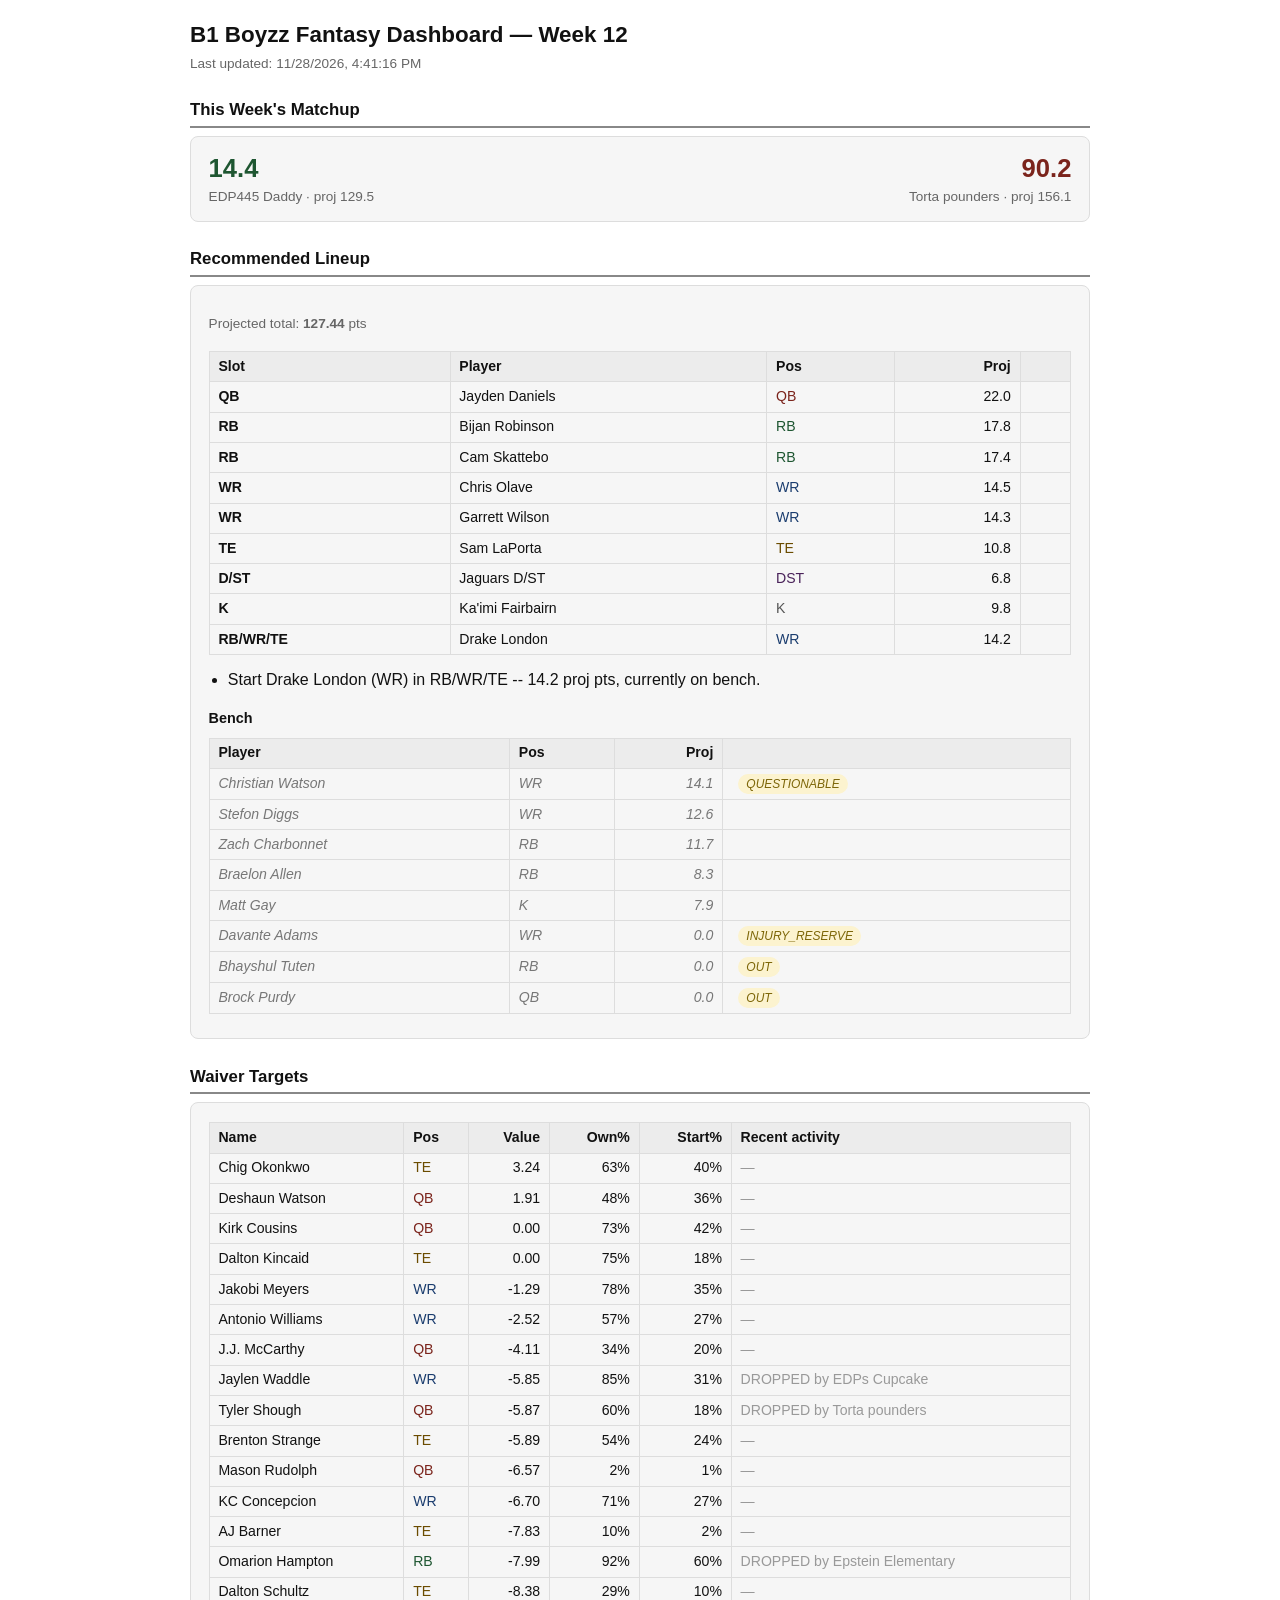
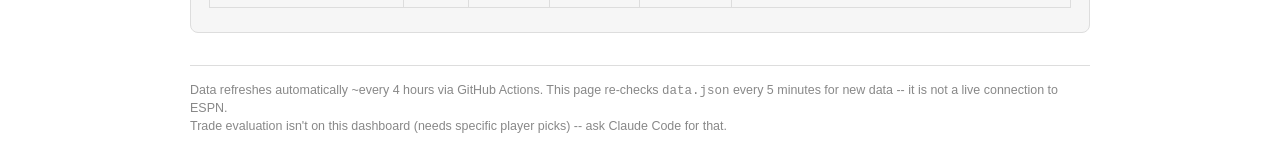
<file: docs/index.html>
<!doctype html>
<html>
<head>
<meta charset="utf-8">
<meta name="viewport" content="width=device-width, initial-scale=1">
<title>B1 Boyzz Dashboard</title>
<link rel="stylesheet" href="style.css">
</head>
<body>
  <h1>B1 Boyzz Fantasy Dashboard <span id="week-label"></span></h1>
  <p class="subtitle" id="updated">Loading...</p>

  <h2>This Week's Matchup</h2>
  <div id="matchup"></div>

  <h2>Recommended Lineup</h2>
  <div id="lineup"></div>

  <h2>Waiver Targets</h2>
  <div id="waivers"></div>

  <footer>
    Data refreshes automatically ~every 4 hours via GitHub Actions.
    This page re-checks <code>data.json</code> every 5 minutes for new
    data -- it is not a live connection to ESPN.
    <br>Trade evaluation isn't on this dashboard (needs specific player
    picks) -- ask Claude Code for that.
  </footer>

  <script src="app.js"></script>
</body>
</html>
</file>
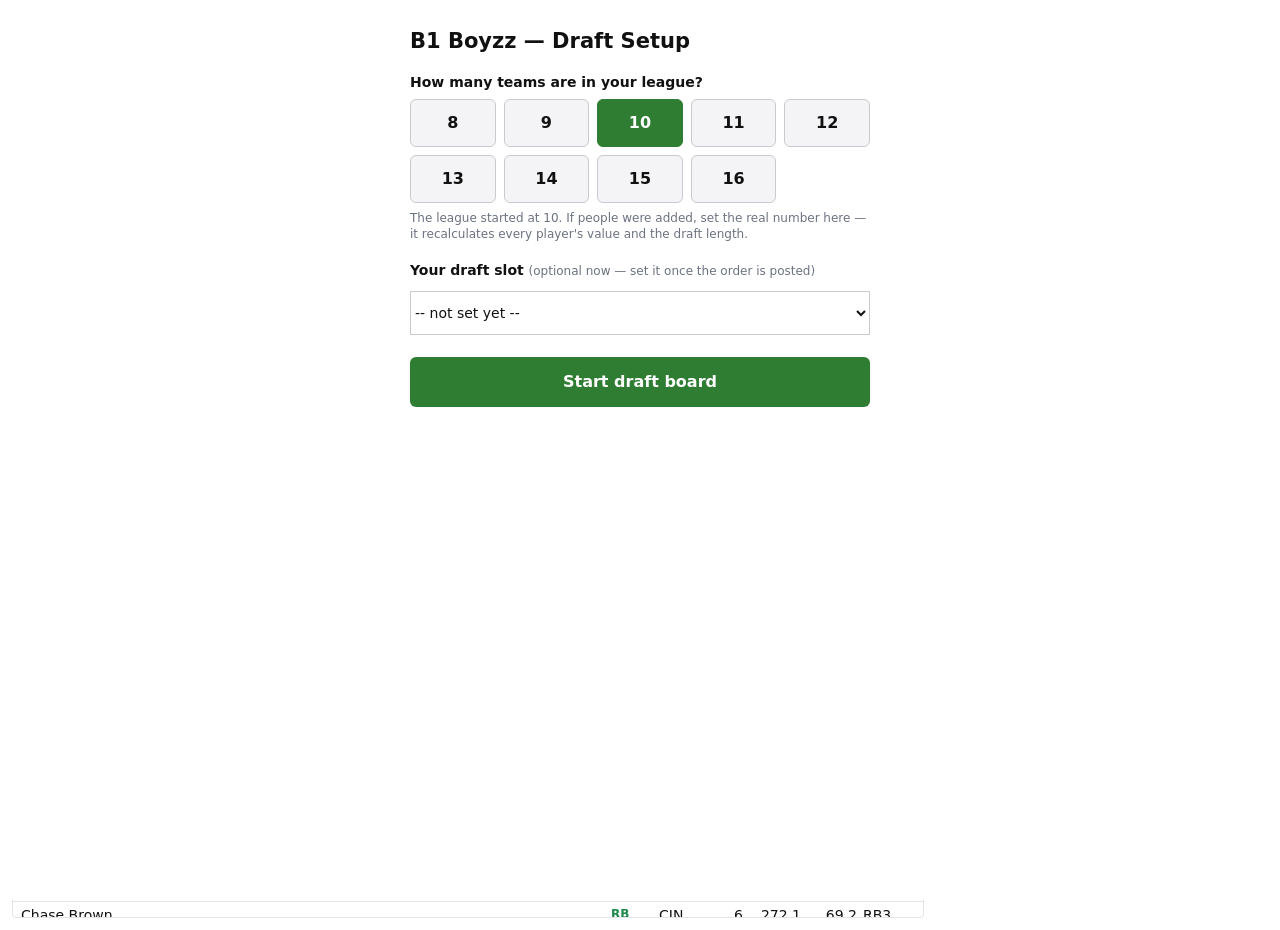
<file: draft_board.html>
<!doctype html>
<html lang="en">
<head>
<meta charset="utf-8">
<meta name="viewport" content="width=device-width, initial-scale=1">
<title>B1 Boyzz Draft Board</title>
<style>
/* Explicit color tokens only - no CSS system-color keywords and no blend
   functions - so it renders on any phone browser, offline, light or dark. */
:root {
  color-scheme: light dark;
  --bg: #ffffff; --fg: #111111;
  --panel: #f4f4f6;         /* topbar, sticky headers, hover */
  --row-active: #e7e7ec;
  --border: #c9c9cf; --border-soft: #e3e3e8;
  --muted: #6b7280;
  --qb: #c0392b; --rb: #1f8a4c; --wr: #2673b3; --te: #c15600;
  --dst: #7c3aad; --k: #6b7280;
  --accent-green: #2e7d32; --accent-red: #c0392b;
}
@media (prefers-color-scheme: dark) {
  :root {
    --bg: #16171a; --fg: #e9e9ec;
    --panel: #212227;
    --row-active: #2c2d33;
    --border: #3a3b41; --border-soft: #2a2b31;
    --muted: #9aa0a6;
    --qb: #ff6b5e; --rb: #3ecf7a; --wr: #5aa9e6; --te: #ff9d4d;
    --dst: #c58be6; --k: #9aa0a6;
  }
}
* { box-sizing: border-box; }
html { -webkit-text-size-adjust: 100%; }
body { font-family: system-ui, -apple-system, "Segoe UI", Roboto, Arial, sans-serif;
       margin: 0; font-size: 14px; line-height: 1.3;
       background: var(--bg); color: var(--fg);
       -webkit-tap-highlight-color: transparent; }
h3 { margin: 0 0 6px; font-size: 14px; }

#topbar { position: sticky; top: 0; z-index: 20; background: var(--panel);
          border-bottom: 1px solid var(--border); padding: 8px 12px;
          display: flex; flex-wrap: wrap; gap: 14px 24px; align-items: flex-start; }
.tb-block { font-size: 13px; }
.tb-block .lbl { font-weight: 700; display: block; margin-bottom: 2px; }
#clock.mine { background: var(--accent-green); color: #fff; padding: 3px 8px;
              border-radius: 4px; display: inline-block; }
#clock.mine .big { color: #fff; }
.big { font-size: 16px; font-weight: 700; }

.roster-grid { display: grid; grid-template-columns: repeat(2, minmax(150px, 1fr));
               gap: 1px 14px; font-size: 12px; }
.rs { white-space: nowrap; overflow: hidden; text-overflow: ellipsis; }
.rs .slot { display: inline-block; width: 42px; color: var(--muted); }
.rs.filled .slot { color: inherit; }

.counts span { display: inline-block; margin-right: 10px; font-variant-numeric: tabular-nums; }
.counts .full { color: var(--accent-red); font-weight: 700; }

/* M3: persistent bye-clash warning, sits full-width under the topbar blocks */
.bye-warn { flex-basis: 100%; background: var(--accent-red); color: #fff;
            padding: 4px 10px; border-radius: 4px; font-weight: 700; font-size: 12px; }
#byeWarn:empty { display: none; }

#main-wrap { display: flex; gap: 14px; padding: 12px; align-items: flex-start; }
#list-col { flex: 1 1 auto; min-width: 0; }
#right-col { flex: 0 0 330px; }

.controls { margin-bottom: 8px; display: flex; gap: 8px; flex-wrap: wrap; }
button { font: inherit; padding: 4px 12px; cursor: pointer;
         background: var(--panel); color: var(--fg);
         border: 1px solid var(--border); border-radius: 4px; }
#search { font: inherit; padding: 4px 8px; width: 220px;
          background: var(--bg); color: var(--fg); border: 1px solid var(--border); }
#search-wrap { margin-bottom: 8px; }

.plist { max-height: 74vh; overflow: auto; border: 1px solid var(--border-soft);
         border-radius: 4px; }
.phead, .prow { display: grid;
  grid-template-columns: 1.7fr 42px 46px 32px 52px 50px 52px;
  gap: 6px; padding: 4px 8px; align-items: center; }
.phead { position: sticky; top: 0; background: var(--panel);
         border-bottom: 1px solid var(--border); font-weight: 700; font-size: 12px; }
.prow { cursor: pointer; border-bottom: 1px solid var(--border-soft);
        font-variant-numeric: tabular-nums; }
.prow:hover { background: var(--row-active); }
.prow .num { text-align: right; }
.prow.excluded { opacity: 0.45; }
.tiersep { border-top: 2px solid var(--border); }

.pos { font-weight: 700; font-size: 12px; }
.pos-QB { color: var(--qb); } .pos-RB { color: var(--rb); }
.pos-WR { color: var(--wr); } .pos-TE { color: var(--te); }
.pos-DST { color: var(--dst); } .pos-K { color: var(--k); }

#right-col .panel { border: 1px solid var(--border-soft); border-radius: 4px;
                    padding: 8px 10px; margin-bottom: 12px; }
.rec { padding: 5px 0; border-bottom: 1px solid var(--border-soft); }
.rec:last-child { border-bottom: 0; }
.rec .nm { font-weight: 700; }
.rec .why { font-size: 12px; color: var(--muted); }
.bestpos div { padding: 3px 0; font-size: 13px; }

/* Plain view keeps .controls visible so Undo / the toggle stay reachable. */
body.plain #topbar .chrome, body.plain #right-col,
body.plain #search-wrap { display: none; }
body.plain .prow { cursor: default; }
.done-banner { background: var(--accent-red); color: #fff; padding: 4px 10px;
               border-radius: 4px; }

/* name cell: ellipsis + min-width:0 so a long name can never widen the grid */
.pname { min-width: 0; overflow: hidden; text-overflow: ellipsis; white-space: nowrap; }

/* ---- init / setup screen ---- */
#initScreen { position: fixed; top: 0; left: 0; right: 0; bottom: 0; z-index: 100;
              background: var(--bg); display: flex; align-items: flex-start;
              justify-content: center; overflow-y: auto; padding: 24px 16px; }
#initScreen.hidden { display: none; }
.init-card { width: 100%; max-width: 460px; }
.init-card h2 { margin: 4px 0 16px; }
.init-q { font-weight: 700; margin: 18px 0 8px; }
.init-sub { font-weight: 400; color: var(--muted); font-size: 12px; }
.init-note { color: var(--muted); font-size: 12px; margin: 8px 0 0; }
.team-btns { display: grid; grid-template-columns: repeat(5, 1fr); gap: 8px; }
.team-btns button { min-height: 48px; font-size: 16px; font-weight: 700;
                    border: 1px solid var(--border); border-radius: 6px;
                    background: var(--panel); color: var(--fg); cursor: pointer; }
.team-btns button.sel { background: var(--accent-green); color: #fff;
                        border-color: var(--accent-green); }
#initSlot { min-height: 44px; font: inherit; width: 100%; margin-top: 4px;
            background: var(--bg); color: var(--fg); border: 1px solid var(--border); }
.init-start { margin-top: 22px; width: 100%; min-height: 50px; font-size: 16px;
              font-weight: 700; border: 0; border-radius: 6px;
              background: var(--accent-green); color: #fff; cursor: pointer; }
#leagueInfo { font-size: 13px; }

/* ---- phone / narrow screens (<= ~700px): single column ---- */
@media (max-width: 700px) {
  body { font-size: 15px; padding-bottom: 76px; }   /* clearance for floating Undo */
  #topbar { max-height: 42vh; overflow-y: auto; gap: 8px 18px; }
  #main-wrap { flex-direction: column; padding: 8px; gap: 10px; }
  #list-col, #right-col { flex: 1 1 auto; width: 100%; min-width: 0; }
  #right-col { order: -1; }                 /* RECOMMENDED NOW above the list */
  #right-col .panel { margin-bottom: 8px; }
  .roster-grid { grid-template-columns: repeat(2, minmax(0, 1fr)); }
  .controls { gap: 6px; }
  .controls button { min-height: 44px; padding: 10px 14px; flex: 1 1 auto; }
  #search { width: 100%; min-height: 44px; }
  .plist { max-height: 72vh; overflow-x: hidden; }  /* list scrolls independently */
  .prow, .phead { min-height: 44px; }
  .prow:active { background: var(--row-active); }
  /* floating Undo — always reachable without scrolling, vs the 90s pick clock */
  #undoBtn { position: fixed; right: 14px; bottom: 14px; z-index: 50;
             min-height: 52px; padding: 0 24px; border-radius: 26px;
             box-shadow: 0 3px 12px rgba(0,0,0,0.5); background: var(--accent-red);
             color: #fff; border: 0; font-weight: 700; flex: 0 0 auto; }
}

/* ---- very narrow (<= 480px): drop Bye + Proj columns ---- */
@media (max-width: 480px) {
  /* keep: name / pos / team / VBD / tier */
  .phead, .prow { grid-template-columns: minmax(0, 1.6fr) 34px 40px 46px 44px; gap: 5px; }
  .phead > :nth-child(4), .phead > :nth-child(5),
  .prow  > :nth-child(4), .prow  > :nth-child(5) { display: none; }
}
</style>
</head>
<body>

<div id="initScreen">
  <div class="init-card">
    <h2>B1 Boyzz &mdash; Draft Setup</h2>
    <p class="init-q">How many teams are in your league?</p>
    <div id="teamBtns" class="team-btns"></div>
    <p class="init-note">The league started at 10. If people were added, set the real
      number here &mdash; it recalculates every player's value and the draft length.</p>
    <p class="init-q">Your draft slot <span class="init-sub">(optional now &mdash; set it once the order is posted)</span></p>
    <select id="initSlot"><option value="">-- not set yet --</option></select>
    <button id="initStart" class="init-start">Start draft board</button>
  </div>
</div>

<div id="topbar">
  <div class="tb-block">
    <span class="lbl">My draft slot</span>
    <select id="slotSel"><option value="">-- pick --</option></select>
  </div>
  <div class="tb-block chrome">
    <span class="lbl">League</span>
    <span id="leagueInfo"></span>
  </div>
  <div class="tb-block chrome">
    <span class="lbl">On the clock</span>
    <span id="clock"></span>
  </div>
  <div class="tb-block chrome">
    <span class="lbl">My roster</span>
    <div class="roster-grid" id="rosterGrid"></div>
  </div>
  <div class="tb-block chrome">
    <span class="lbl">Position counts</span>
    <div class="counts" id="countsRow"></div>
  </div>
  <div id="byeWarn" class="bye-warn"></div>
</div>

<div id="main-wrap">
  <div id="list-col">
    <div class="controls">
      <button id="undoBtn">Undo</button>
      <button id="resetBtn">Reset</button>
      <button id="plainBtn">Plain view</button>
      <button id="setupBtn">&#9881; Setup</button>
    </div>
    <div id="search-wrap">
      <input id="search" type="search" placeholder="filter available players...">
    </div>
    <div id="banner"></div>
    <div class="plist" id="plist"></div>
  </div>
  <div id="right-col">
    <div class="panel">
      <h3>Recommended now</h3>
      <div id="recs"></div>
    </div>
    <div class="panel">
      <h3>Best available by position</h3>
      <div class="bestpos" id="bestpos"></div>
    </div>
  </div>
</div>

<script type="application/json" id="players">[{"id": 4429795, "name": "Jahmyr Gibbs", "pos": "RB", "pro_team": "DET", "bye": 6, "proj": 364.86, "raw_vbd": 162.0, "tier": 1, "tier_label": "RB1", "espn_draft_rank": 1}, {"id": 4430807, "name": "Bijan Robinson", "pos": "RB", "pro_team": "ATL", "bye": 11, "proj": 352.77, "raw_vbd": 149.91, "tier": 1, "tier_label": "RB1", "espn_draft_rank": 2}, {"id": 4426515, "name": "Puka Nacua", "pos": "WR", "pro_team": "LAR", "bye": 11, "proj": 356.29, "raw_vbd": 146.78, "tier": 1, "tier_label": "WR1", "espn_draft_rank": 4}, {"id": 3117251, "name": "Christian McCaffrey", "pos": "RB", "pro_team": "SF", "bye": 8, "proj": 342.8, "raw_vbd": 139.94, "tier": 1, "tier_label": "RB1", "espn_draft_rank": 6}, {"id": 4362628, "name": "Ja'Marr Chase", "pos": "WR", "pro_team": "CIN", "bye": 6, "proj": 337.5, "raw_vbd": 127.99, "tier": 2, "tier_label": "WR2", "espn_draft_rank": 3}, {"id": 4430878, "name": "Jaxon Smith-Njigba", "pos": "WR", "pro_team": "SEA", "bye": 11, "proj": 326.74, "raw_vbd": 117.23, "tier": 3, "tier_label": "WR3", "espn_draft_rank": 5}, {"id": 4374302, "name": "Amon-Ra St. Brown", "pos": "WR", "pro_team": "DET", "bye": 6, "proj": 323.95, "raw_vbd": 114.44, "tier": 3, "tier_label": "WR3", "espn_draft_rank": 8}, {"id": 4242335, "name": "Jonathan Taylor", "pos": "RB", "pro_team": "IND", "bye": 13, "proj": 316.51, "raw_vbd": 113.65, "tier": 2, "tier_label": "RB2", "espn_draft_rank": 7}, {"id": 4429160, "name": "De'Von Achane", "pos": "RB", "pro_team": "MIA", "bye": 6, "proj": 293.39, "raw_vbd": 90.53, "tier": 3, "tier_label": "RB3", "espn_draft_rank": 13}, {"id": 4262921, "name": "Justin Jefferson", "pos": "WR", "pro_team": "MIN", "bye": 6, "proj": 293.71, "raw_vbd": 84.2, "tier": 4, "tier_label": "WR4", "espn_draft_rank": 10}, {"id": 4241389, "name": "CeeDee Lamb", "pos": "WR", "pro_team": "DAL", "bye": 14, "proj": 293.69, "raw_vbd": 84.18, "tier": 4, "tier_label": "WR4", "espn_draft_rank": 9}, {"id": 3918298, "name": "Josh Allen", "pos": "QB", "pro_team": "BUF", "bye": 7, "proj": 369.69, "raw_vbd": 81.35, "tier": 1, "tier_label": "QB1", "espn_draft_rank": 36}, {"id": 4890973, "name": "Ashton Jeanty", "pos": "RB", "pro_team": "LV", "bye": 13, "proj": 280.85, "raw_vbd": 77.99, "tier": 3, "tier_label": "RB3", "espn_draft_rank": 16}, {"id": 4379399, "name": "James Cook III", "pos": "RB", "pro_team": "BUF", "bye": 7, "proj": 279.62, "raw_vbd": 76.76, "tier": 3, "tier_label": "RB3", "espn_draft_rank": 12}, {"id": 4870808, "name": "Jeremiyah Love", "pos": "RB", "pro_team": "ARI", "bye": 14, "proj": 278.47, "raw_vbd": 75.61, "tier": 3, "tier_label": "RB3", "espn_draft_rank": 17}, {"id": 3043078, "name": "Derrick Henry", "pos": "RB", "pro_team": "BAL", "bye": 13, "proj": 274.74, "raw_vbd": 71.88, "tier": 3, "tier_label": "RB3", "espn_draft_rank": 11}, {"id": 4567048, "name": "Kenneth Walker III", "pos": "RB", "pro_team": "KC", "bye": 5, "proj": 274.19, "raw_vbd": 71.33, "tier": 3, "tier_label": "RB3", "espn_draft_rank": 18}, {"id": 4427366, "name": "Breece Hall", "pos": "RB", "pro_team": "NYJ", "bye": 13, "proj": 273.99, "raw_vbd": 71.13, "tier": 3, "tier_label": "RB3", "espn_draft_rank": 22}, {"id": 3929630, "name": "Saquon Barkley", "pos": "RB", "pro_team": "PHI", "bye": 10, "proj": 273.61, "raw_vbd": 70.75, "tier": 3, "tier_label": "RB3", "espn_draft_rank": 15}, {"id": 4362238, "name": "Chase Brown", "pos": "RB", "pro_team": "CIN", "bye": 6, "proj": 272.08, "raw_vbd": 69.22, "tier": 3, "tier_label": "RB3", "espn_draft_rank": 23}, {"id": 4361307, "name": "Trey McBride", "pos": "TE", "pro_team": "ARI", "bye": 14, "proj": 241.87, "raw_vbd": 64.82, "tier": 1, "tier_label": "TE1", "espn_draft_rank": 20}, {"id": 4432665, "name": "Brock Bowers", "pos": "TE", "pro_team": "LV", "bye": 13, "proj": 240.94, "raw_vbd": 63.89, "tier": 1, "tier_label": "TE1", "espn_draft_rank": 21}, {"id": 4426502, "name": "Drake London", "pos": "WR", "pro_team": "ATL", "bye": 11, "proj": 269.76, "raw_vbd": 60.25, "tier": 5, "tier_label": "WR5", "espn_draft_rank": 14}, {"id": 4685382, "name": "Omarion Hampton", "pos": "RB", "pro_team": "LAC", "bye": 7, "proj": 261.71, "raw_vbd": 58.85, "tier": 3, "tier_label": "RB3", "espn_draft_rank": 19}, {"id": 4361579, "name": "Javonte Williams", "pos": "RB", "pro_team": "DAL", "bye": 14, "proj": 259.72, "raw_vbd": 56.86, "tier": 3, "tier_label": "RB3", "espn_draft_rank": 32}, {"id": 4047365, "name": "Josh Jacobs", "pos": "RB", "pro_team": "GB", "bye": 11, "proj": 259.1, "raw_vbd": 56.24, "tier": 3, "tier_label": "RB3", "espn_draft_rank": 30}, {"id": 4428331, "name": "Rashee Rice", "pos": "WR", "pro_team": "KC", "bye": 5, "proj": 260.5, "raw_vbd": 50.99, "tier": 5, "tier_label": "WR5", "espn_draft_rank": 24}, {"id": 4239996, "name": "Travis Etienne Jr.", "pos": "RB", "pro_team": "NO", "bye": 8, "proj": 246.13, "raw_vbd": 43.27, "tier": 3, "tier_label": "RB3", "espn_draft_rank": 38}, {"id": 4361370, "name": "Chris Olave", "pos": "WR", "pro_team": "NO", "bye": 8, "proj": 250.44, "raw_vbd": 40.93, "tier": 5, "tier_label": "WR5", "espn_draft_rank": 29}, {"id": 4569618, "name": "Garrett Wilson", "pos": "WR", "pro_team": "NYJ", "bye": 13, "proj": 249.4, "raw_vbd": 39.89, "tier": 5, "tier_label": "WR5", "espn_draft_rank": 43}, {"id": 4047646, "name": "A.J. Brown", "pos": "WR", "pro_team": "NE", "bye": 11, "proj": 248.84, "raw_vbd": 39.33, "tier": 5, "tier_label": "WR5", "espn_draft_rank": 26}, {"id": 4258173, "name": "Nico Collins", "pos": "WR", "pro_team": "HOU", "bye": 8, "proj": 248.26, "raw_vbd": 38.75, "tier": 5, "tier_label": "WR5", "espn_draft_rank": 25}, {"id": 4595348, "name": "Malik Nabers", "pos": "WR", "pro_team": "NYG", "bye": 8, "proj": 245.72, "raw_vbd": 36.21, "tier": 5, "tier_label": "WR5", "espn_draft_rank": 27}, {"id": 3916387, "name": "Lamar Jackson", "pos": "QB", "pro_team": "BAL", "bye": 13, "proj": 322.93, "raw_vbd": 34.59, "tier": 2, "tier_label": "QB2", "espn_draft_rank": 58}, {"id": 4431459, "name": "Tyler Warren", "pos": "TE", "pro_team": "IND", "bye": 13, "proj": 210.87, "raw_vbd": 33.82, "tier": 2, "tier_label": "TE2", "espn_draft_rank": 51}, {"id": 4040715, "name": "Jalen Hurts", "pos": "QB", "pro_team": "PHI", "bye": 10, "proj": 320.29, "raw_vbd": 31.95, "tier": 2, "tier_label": "QB2", "espn_draft_rank": 62}, {"id": 4431452, "name": "Drake Maye", "pos": "QB", "pro_team": "NE", "bye": 11, "proj": 319.39, "raw_vbd": 31.05, "tier": 2, "tier_label": "QB2", "espn_draft_rank": 60}, {"id": -16007, "name": "Broncos D/ST", "pos": "DST", "pro_team": "DEN", "bye": 10, "proj": 130.59, "raw_vbd": 30.3, "tier": 1, "tier_label": "DST1", "espn_draft_rank": 225}, {"id": 4426348, "name": "Jayden Daniels", "pos": "QB", "pro_team": "WSH", "bye": 7, "proj": 318.38, "raw_vbd": 30.04, "tier": 2, "tier_label": "QB2", "espn_draft_rank": 56}, {"id": -16034, "name": "Texans D/ST", "pos": "DST", "pro_team": "HOU", "bye": 8, "proj": 130.32, "raw_vbd": 30.03, "tier": 1, "tier_label": "DST1", "espn_draft_rank": 223}, {"id": 4241478, "name": "DeVonta Smith", "pos": "WR", "pro_team": "PHI", "bye": 10, "proj": 239.24, "raw_vbd": 29.73, "tier": 5, "tier_label": "WR5", "espn_draft_rank": 44}, {"id": 4429615, "name": "Zay Flowers", "pos": "WR", "pro_team": "BAL", "bye": 13, "proj": 238.78, "raw_vbd": 29.27, "tier": 5, "tier_label": "WR5", "espn_draft_rank": 35}, {"id": 4430737, "name": "Kyren Williams", "pos": "RB", "pro_team": "LAR", "bye": 11, "proj": 232.11, "raw_vbd": 29.25, "tier": 4, "tier_label": "RB4", "espn_draft_rank": 39}, {"id": 4426354, "name": "George Pickens", "pos": "WR", "pro_team": "DAL", "bye": 14, "proj": 238.61, "raw_vbd": 29.1, "tier": 5, "tier_label": "WR5", "espn_draft_rank": 28}, {"id": 4723086, "name": "Colston Loveland", "pos": "TE", "pro_team": "CHI", "bye": 10, "proj": 205.92, "raw_vbd": 28.87, "tier": 2, "tier_label": "TE2", "espn_draft_rank": 50}, {"id": 3953687, "name": "Brandon Aubrey", "pos": "K", "pro_team": "DAL", "bye": 14, "proj": 171.66, "raw_vbd": 27.25, "tier": 1, "tier_label": "K1", "espn_draft_rank": 240}, {"id": 4685472, "name": "Tetairoa McMillan", "pos": "WR", "pro_team": "CAR", "bye": 5, "proj": 236.47, "raw_vbd": 26.96, "tier": 5, "tier_label": "WR5", "espn_draft_rank": 34}, {"id": 4685702, "name": "Quinshon Judkins", "pos": "RB", "pro_team": "CLE", "bye": 11, "proj": 227.43, "raw_vbd": 24.57, "tier": 4, "tier_label": "RB4", "espn_draft_rank": 40}, {"id": 4696981, "name": "Cam Skattebo", "pos": "RB", "pro_team": "NYG", "bye": 8, "proj": 227.15, "raw_vbd": 24.29, "tier": 4, "tier_label": "RB4", "espn_draft_rank": 41}, {"id": 16800, "name": "Davante Adams", "pos": "WR", "pro_team": "LAR", "bye": 11, "proj": 232.31, "raw_vbd": 22.8, "tier": 5, "tier_label": "WR5", "espn_draft_rank": 31}, {"id": -16023, "name": "Steelers D/ST", "pos": "DST", "pro_team": "PIT", "bye": 9, "proj": 122.73, "raw_vbd": 22.44, "tier": 2, "tier_label": "DST2", "espn_draft_rank": 227}, {"id": -16026, "name": "Seahawks D/ST", "pos": "DST", "pro_team": "SEA", "bye": 11, "proj": 122.31, "raw_vbd": 22.02, "tier": 2, "tier_label": "DST2", "espn_draft_rank": 228}, {"id": -16014, "name": "Rams D/ST", "pos": "DST", "pro_team": "LAR", "bye": 11, "proj": 121.94, "raw_vbd": 21.65, "tier": 2, "tier_label": "DST2", "espn_draft_rank": 229}, {"id": -16033, "name": "Ravens D/ST", "pos": "DST", "pro_team": "BAL", "bye": 13, "proj": 120.01, "raw_vbd": 19.72, "tier": 2, "tier_label": "DST2", "espn_draft_rank": 230}, {"id": 4567750, "name": "Emeka Egbuka", "pos": "WR", "pro_team": "TB", "bye": 10, "proj": 229.04, "raw_vbd": 19.53, "tier": 5, "tier_label": "WR5", "espn_draft_rank": 33}, {"id": 4362081, "name": "Cameron Dicker", "pos": "K", "pro_team": "LAC", "bye": 7, "proj": 161.89, "raw_vbd": 17.48, "tier": 2, "tier_label": "K2", "espn_draft_rank": 241}, {"id": 3915511, "name": "Joe Burrow", "pos": "QB", "pro_team": "CIN", "bye": 6, "proj": 304.76, "raw_vbd": 16.42, "tier": 3, "tier_label": "QB3", "espn_draft_rank": 81}, {"id": 4574716, "name": "Harrison Mevis", "pos": "K", "pro_team": "LAR", "bye": 11, "proj": 159.53, "raw_vbd": 15.12, "tier": 2, "tier_label": "K2", "espn_draft_rank": 243}, {"id": 2473037, "name": "Jason Myers", "pos": "K", "pro_team": "SEA", "bye": 11, "proj": 158.51, "raw_vbd": 14.1, "tier": 2, "tier_label": "K2", "espn_draft_rank": 242}, {"id": 2971573, "name": "Ka'imi Fairbairn", "pos": "K", "pro_team": "HOU", "bye": 8, "proj": 157.86, "raw_vbd": 13.45, "tier": 2, "tier_label": "K2", "espn_draft_rank": 246}, {"id": 5083076, "name": "Harold Fannin Jr.", "pos": "TE", "pro_team": "CLE", "bye": 11, "proj": 189.18, "raw_vbd": 12.13, "tier": 3, "tier_label": "TE3", "espn_draft_rank": 79}, {"id": 3040151, "name": "George Kittle", "pos": "TE", "pro_team": "SF", "bye": 8, "proj": 188.88, "raw_vbd": 11.83, "tier": 3, "tier_label": "TE3", "espn_draft_rank": 124}, {"id": 4430027, "name": "Sam LaPorta", "pos": "TE", "pro_team": "DET", "bye": 6, "proj": 188.6, "raw_vbd": 11.55, "tier": 3, "tier_label": "TE3", "espn_draft_rank": 80}, {"id": 4612826, "name": "Ladd McConkey", "pos": "WR", "pro_team": "LAC", "bye": 7, "proj": 221.04, "raw_vbd": 11.53, "tier": 5, "tier_label": "WR5", "espn_draft_rank": 48}, {"id": 4689114, "name": "Jaxson Dart", "pos": "QB", "pro_team": "NYG", "bye": 8, "proj": 299.76, "raw_vbd": 11.42, "tier": 3, "tier_label": "QB3", "espn_draft_rank": 85}, {"id": 4034949, "name": "Eddy Pineiro", "pos": "K", "pro_team": "SF", "bye": 8, "proj": 155.32, "raw_vbd": 10.91, "tier": 2, "tier_label": "K2", "espn_draft_rank": 248}, {"id": 4239993, "name": "Tee Higgins", "pos": "WR", "pro_team": "CIN", "bye": 6, "proj": 219.34, "raw_vbd": 9.83, "tier": 5, "tier_label": "WR5", "espn_draft_rank": 47}, {"id": 3121422, "name": "Terry McLaurin", "pos": "WR", "pro_team": "WSH", "bye": 7, "proj": 218.72, "raw_vbd": 9.21, "tier": 5, "tier_label": "WR5", "espn_draft_rank": 46}, {"id": 4259545, "name": "D'Andre Swift", "pos": "RB", "pro_team": "CHI", "bye": 10, "proj": 211.68, "raw_vbd": 8.82, "tier": 5, "tier_label": "RB5", "espn_draft_rank": 64}, {"id": 4360248, "name": "Kyle Pitts Sr.", "pos": "TE", "pro_team": "ATL", "bye": 11, "proj": 185.13, "raw_vbd": 8.08, "tier": 3, "tier_label": "TE3", "espn_draft_rank": 78}, {"id": 4426338, "name": "Bo Nix", "pos": "QB", "pro_team": "DEN", "bye": 10, "proj": 296.22, "raw_vbd": 7.88, "tier": 3, "tier_label": "QB3", "espn_draft_rank": 97}, {"id": -16008, "name": "Lions D/ST", "pos": "DST", "pro_team": "DET", "bye": 6, "proj": 107.82, "raw_vbd": 7.53, "tier": 3, "tier_label": "DST3", "espn_draft_rank": 237}, {"id": -16021, "name": "Eagles D/ST", "pos": "DST", "pro_team": "PHI", "bye": 10, "proj": 106.71, "raw_vbd": 6.42, "tier": 3, "tier_label": "DST3", "espn_draft_rank": 232}, {"id": 12483, "name": "Matthew Stafford", "pos": "QB", "pro_team": "LAR", "bye": 11, "proj": 293.2, "raw_vbd": 4.86, "tier": 3, "tier_label": "QB3", "espn_draft_rank": 102}, {"id": 3055899, "name": "Harrison Butker", "pos": "K", "pro_team": "KC", "bye": 5, "proj": 148.77, "raw_vbd": 4.36, "tier": 3, "tier_label": "K3", "espn_draft_rank": 249}, {"id": 4596448, "name": "Bucky Irving", "pos": "RB", "pro_team": "TB", "bye": 10, "proj": 207.08, "raw_vbd": 4.22, "tier": 5, "tier_label": "RB5", "espn_draft_rank": 42}, {"id": 4361741, "name": "Brock Purdy", "pos": "QB", "pro_team": "SF", "bye": 8, "proj": 292.48, "raw_vbd": 4.14, "tier": 3, "tier_label": "QB3", "espn_draft_rank": 99}, {"id": 4372016, "name": "Jaylen Waddle", "pos": "WR", "pro_team": "DEN", "bye": 10, "proj": 213.28, "raw_vbd": 3.77, "tier": 5, "tier_label": "WR5", "espn_draft_rank": 52}, {"id": -16005, "name": "Browns D/ST", "pos": "DST", "pro_team": "CLE", "bye": 11, "proj": 103.93, "raw_vbd": 3.64, "tier": 3, "tier_label": "DST3", "espn_draft_rank": 235}, {"id": 4572680, "name": "Tucker Kraft", "pos": "TE", "pro_team": "GB", "bye": 11, "proj": 180.67, "raw_vbd": 3.62, "tier": 3, "tier_label": "TE3", "espn_draft_rank": 125}, {"id": 4431299, "name": "Rome Odunze", "pos": "WR", "pro_team": "CHI", "bye": 10, "proj": 212.64, "raw_vbd": 3.13, "tier": 5, "tier_label": "WR5", "espn_draft_rank": 45}, {"id": 3139477, "name": "Patrick Mahomes", "pos": "QB", "pro_team": "KC", "bye": 5, "proj": 291.29, "raw_vbd": 2.95, "tier": 3, "tier_label": "QB3", "espn_draft_rank": 114}, {"id": 4686361, "name": "Cam Little", "pos": "K", "pro_team": "JAX", "bye": 7, "proj": 146.85, "raw_vbd": 2.44, "tier": 3, "tier_label": "K3", "espn_draft_rank": 251}, {"id": 4882093, "name": "Bhayshul Tuten", "pos": "RB", "pro_team": "JAX", "bye": 7, "proj": 205.29, "raw_vbd": 2.43, "tier": 5, "tier_label": "RB5", "espn_draft_rank": 66}, {"id": 4697745, "name": "Tyler Loop", "pos": "K", "pro_team": "BAL", "bye": 13, "proj": 146.03, "raw_vbd": 1.62, "tier": 3, "tier_label": "K3", "espn_draft_rank": 255}, {"id": 4689936, "name": "Jake Bates", "pos": "K", "pro_team": "DET", "bye": 6, "proj": 145.85, "raw_vbd": 1.44, "tier": 3, "tier_label": "K3", "espn_draft_rank": 252}, {"id": 15847, "name": "Travis Kelce", "pos": "TE", "pro_team": "KC", "bye": 5, "proj": 177.92, "raw_vbd": 0.87, "tier": 3, "tier_label": "TE3", "espn_draft_rank": 127}, {"id": -16012, "name": "Chiefs D/ST", "pos": "DST", "pro_team": "KC", "bye": 5, "proj": 100.36, "raw_vbd": 0.07, "tier": 3, "tier_label": "DST3", "espn_draft_rank": 238}, {"id": 4360310, "name": "Trevor Lawrence", "pos": "QB", "pro_team": "JAX", "bye": 7, "proj": 288.34, "raw_vbd": 0.0, "tier": 3, "tier_label": "QB3", "espn_draft_rank": 93}, {"id": 3915416, "name": "DJ Moore", "pos": "WR", "pro_team": "BUF", "bye": 7, "proj": 209.51, "raw_vbd": 0.0, "tier": 5, "tier_label": "WR5", "espn_draft_rank": 53}, {"id": 4569173, "name": "Rhamondre Stevenson", "pos": "RB", "pro_team": "NE", "bye": 11, "proj": 202.86, "raw_vbd": 0.0, "tier": 5, "tier_label": "RB5", "espn_draft_rank": 69}, {"id": 3121023, "name": "Dallas Goedert", "pos": "TE", "pro_team": "PHI", "bye": 10, "proj": 177.05, "raw_vbd": 0.0, "tier": 3, "tier_label": "TE3", "espn_draft_rank": 126}, {"id": 17427, "name": "Cairo Santos", "pos": "K", "pro_team": "CHI", "bye": 10, "proj": 144.41, "raw_vbd": 0.0, "tier": 3, "tier_label": "K3", "espn_draft_rank": 256}, {"id": -16017, "name": "Patriots D/ST", "pos": "DST", "pro_team": "NE", "bye": 11, "proj": 100.29, "raw_vbd": 0.0, "tier": 3, "tier_label": "DST3", "espn_draft_rank": 236}, {"id": 4869461, "name": "Trey Smack", "pos": "K", "pro_team": "GB", "bye": 11, "proj": 144.0, "raw_vbd": -0.41, "tier": 3, "tier_label": "K3", "espn_draft_rank": 410}, {"id": 4426388, "name": "Jameson Williams", "pos": "WR", "pro_team": "DET", "bye": 6, "proj": 208.4, "raw_vbd": -1.11, "tier": 5, "tier_label": "WR5", "espn_draft_rank": 49}, {"id": 2577417, "name": "Dak Prescott", "pos": "QB", "pro_team": "DAL", "bye": 14, "proj": 286.85, "raw_vbd": -1.49, "tier": 3, "tier_label": "QB3", "espn_draft_rank": 95}, {"id": 17372, "name": "Chris Boswell", "pos": "K", "pro_team": "PIT", "bye": 9, "proj": 142.86, "raw_vbd": -1.55, "tier": 3, "tier_label": "K3", "espn_draft_rank": 338}, {"id": 4567104, "name": "Will Reichard", "pos": "K", "pro_team": "MIN", "bye": 6, "proj": 142.23, "raw_vbd": -2.18, "tier": 3, "tier_label": "K3", "espn_draft_rank": 259}, {"id": 3150744, "name": "Chase McLaughlin", "pos": "K", "pro_team": "TB", "bye": 10, "proj": 142.2, "raw_vbd": -2.21, "tier": 3, "tier_label": "K3", "espn_draft_rank": 339}, {"id": 4360234, "name": "Evan McPherson", "pos": "K", "pro_team": "CIN", "bye": 6, "proj": 142.14, "raw_vbd": -2.27, "tier": 3, "tier_label": "K3", "espn_draft_rank": 363}, {"id": 10621, "name": "Nick Folk", "pos": "K", "pro_team": "ATL", "bye": 11, "proj": 141.27, "raw_vbd": -3.14, "tier": 3, "tier_label": "K3", "espn_draft_rank": 364}, {"id": 4685278, "name": "Luther Burden III", "pos": "WR", "pro_team": "CHI", "bye": 10, "proj": 205.87, "raw_vbd": -3.64, "tier": 5, "tier_label": "WR5", "espn_draft_rank": 54}, {"id": 4038941, "name": "Justin Herbert", "pos": "QB", "pro_team": "LAC", "bye": 7, "proj": 283.64, "raw_vbd": -4.7, "tier": 3, "tier_label": "QB3", "espn_draft_rank": 112}, {"id": 3128429, "name": "Courtland Sutton", "pos": "WR", "pro_team": "DEN", "bye": 10, "proj": 204.35, "raw_vbd": -5.16, "tier": 5, "tier_label": "WR5", "espn_draft_rank": 55}, {"id": -16024, "name": "Chargers D/ST", "pos": "DST", "pro_team": "LAC", "bye": 7, "proj": 94.84, "raw_vbd": -5.45, "tier": 3, "tier_label": "DST3", "espn_draft_rank": 239}, {"id": 4432710, "name": "TreVeyon Henderson", "pos": "RB", "pro_team": "NE", "bye": 11, "proj": 197.38, "raw_vbd": -5.48, "tier": 5, "tier_label": "RB5", "espn_draft_rank": 120}, {"id": 3051909, "name": "Daniel Carlson", "pos": "K", "pro_team": "NO", "bye": 8, "proj": 137.93, "raw_vbd": -6.48, "tier": 3, "tier_label": "K3", "espn_draft_rank": 487}, {"id": 4431611, "name": "Caleb Williams", "pos": "QB", "pro_team": "CHI", "bye": 10, "proj": 281.69, "raw_vbd": -6.65, "tier": 3, "tier_label": "QB3", "espn_draft_rank": 104}, {"id": 4871023, "name": "Carnell Tate", "pos": "WR", "pro_team": "TEN", "bye": 9, "proj": 202.41, "raw_vbd": -7.1, "tier": 5, "tier_label": "WR5", "espn_draft_rank": 72}, {"id": 5082424, "name": "Dominic Zvada", "pos": "K", "pro_team": "NYG", "bye": 8, "proj": 137.18, "raw_vbd": -7.23, "tier": 3, "tier_label": "K3", "espn_draft_rank": 491}, {"id": -16027, "name": "Buccaneers D/ST", "pos": "DST", "pro_team": "TB", "bye": 10, "proj": 92.8, "raw_vbd": -7.49, "tier": 3, "tier_label": "DST3", "espn_draft_rank": 336}, {"id": 3917232, "name": "Tyler Bass", "pos": "K", "pro_team": "BUF", "bye": 7, "proj": 136.79, "raw_vbd": -7.62, "tier": 3, "tier_label": "K3", "espn_draft_rank": 490}, {"id": 3116365, "name": "Mark Andrews", "pos": "TE", "pro_team": "BAL", "bye": 13, "proj": 169.28, "raw_vbd": -7.77, "tier": 3, "tier_label": "TE3", "espn_draft_rank": 134}, {"id": 2985659, "name": "Wil Lutz", "pos": "K", "pro_team": "DEN", "bye": 10, "proj": 135.87, "raw_vbd": -8.54, "tier": 3, "tier_label": "K3", "espn_draft_rank": 489}, {"id": 3050478, "name": "Jake Elliott", "pos": "K", "pro_team": "PHI", "bye": 10, "proj": 135.76, "raw_vbd": -8.65, "tier": 3, "tier_label": "K3", "espn_draft_rank": 411}, {"id": 4685512, "name": "Jadarian Price", "pos": "RB", "pro_team": "SEA", "bye": 11, "proj": 194.06, "raw_vbd": -8.8, "tier": 5, "tier_label": "RB5", "espn_draft_rank": 68}, {"id": -16009, "name": "Packers D/ST", "pos": "DST", "pro_team": "GB", "bye": 11, "proj": 90.32, "raw_vbd": -9.97, "tier": 3, "tier_label": "DST3", "espn_draft_rank": 337}, {"id": 4035538, "name": "David Montgomery", "pos": "RB", "pro_team": "HOU", "bye": 8, "proj": 192.56, "raw_vbd": -10.3, "tier": 5, "tier_label": "RB5", "espn_draft_rank": 67}, {"id": 4242355, "name": "Jake Ferguson", "pos": "TE", "pro_team": "DAL", "bye": 14, "proj": 166.6, "raw_vbd": -10.45, "tier": 3, "tier_label": "TE3", "espn_draft_rank": 138}, {"id": 5081335, "name": "Drew Stevens", "pos": "K", "pro_team": "WSH", "bye": 7, "proj": 133.77, "raw_vbd": -10.64, "tier": 3, "tier_label": "K3", "espn_draft_rank": 494}, {"id": 4569987, "name": "Jaylen Warren", "pos": "RB", "pro_team": "PIT", "bye": 9, "proj": 191.69, "raw_vbd": -11.17, "tier": 5, "tier_label": "RB5", "espn_draft_rank": 118}, {"id": -16003, "name": "Bears D/ST", "pos": "DST", "pro_team": "CHI", "bye": 10, "proj": 88.96, "raw_vbd": -11.33, "tier": 3, "tier_label": "DST3", "espn_draft_rank": 408}, {"id": -16018, "name": "Saints D/ST", "pos": "DST", "pro_team": "NO", "bye": 8, "proj": 88.81, "raw_vbd": -11.48, "tier": 3, "tier_label": "DST3", "espn_draft_rank": 361}, {"id": 4259619, "name": "Blake Grupe", "pos": "K", "pro_team": "IND", "bye": 13, "proj": 132.79, "raw_vbd": -11.62, "tier": 3, "tier_label": "K3", "espn_draft_rank": 492}, {"id": 4035687, "name": "Michael Pittman Jr.", "pos": "WR", "pro_team": "PIT", "bye": 9, "proj": 197.34, "raw_vbd": -12.17, "tier": 5, "tier_label": "WR5", "espn_draft_rank": 88}, {"id": 4047650, "name": "DK Metcalf", "pos": "WR", "pro_team": "PIT", "bye": 9, "proj": 195.94, "raw_vbd": -13.57, "tier": 5, "tier_label": "WR5", "espn_draft_rank": 73}, {"id": 4569923, "name": "Andy Borregales", "pos": "K", "pro_team": "NE", "bye": 11, "proj": 129.12, "raw_vbd": -15.29, "tier": 3, "tier_label": "K3", "espn_draft_rank": 495}, {"id": 4432708, "name": "Marvin Harrison Jr.", "pos": "WR", "pro_team": "ARI", "bye": 14, "proj": 193.8, "raw_vbd": -15.71, "tier": 5, "tier_label": "WR5", "espn_draft_rank": 74}, {"id": -16020, "name": "Jets D/ST", "pos": "DST", "pro_team": "NYJ", "bye": 13, "proj": 84.45, "raw_vbd": -15.84, "tier": 3, "tier_label": "DST3", "espn_draft_rank": 409}, {"id": 3124679, "name": "Jason Sanders", "pos": "K", "pro_team": "NYJ", "bye": 13, "proj": 128.42, "raw_vbd": -15.99, "tier": 3, "tier_label": "K3", "espn_draft_rank": 504}, {"id": 4038815, "name": "Rico Dowdle", "pos": "RB", "pro_team": "PIT", "bye": 9, "proj": 186.09, "raw_vbd": -16.77, "tier": 5, "tier_label": "RB5", "espn_draft_rank": 70}, {"id": 4243371, "name": "Riley Patterson", "pos": "K", "pro_team": "MIA", "bye": 6, "proj": 127.38, "raw_vbd": -17.03, "tier": 3, "tier_label": "K3", "espn_draft_rank": 496}, {"id": 3916148, "name": "Tony Pollard", "pos": "RB", "pro_team": "TEN", "bye": 9, "proj": 185.8, "raw_vbd": -17.06, "tier": 5, "tier_label": "RB5", "espn_draft_rank": 119}, {"id": -16025, "name": "49ers D/ST", "pos": "DST", "pro_team": "SF", "bye": 8, "proj": 82.99, "raw_vbd": -17.3, "tier": 3, "tier_label": "DST3", "espn_draft_rank": 424}, {"id": 4036133, "name": "T.J. Hockenson", "pos": "TE", "pro_team": "MIN", "bye": 6, "proj": 158.22, "raw_vbd": -18.83, "tier": 3, "tier_label": "TE3", "espn_draft_rank": 207}, {"id": -16030, "name": "Jaguars D/ST", "pos": "DST", "pro_team": "JAX", "bye": 7, "proj": 81.38, "raw_vbd": -18.91, "tier": 3, "tier_label": "DST3", "espn_draft_rank": 359}, {"id": 4249087, "name": "Matt Gay", "pos": "K", "pro_team": "LV", "bye": 13, "proj": 125.1, "raw_vbd": -19.31, "tier": 3, "tier_label": "K3", "espn_draft_rank": 497}, {"id": 3046779, "name": "Jared Goff", "pos": "QB", "pro_team": "DET", "bye": 6, "proj": 268.54, "raw_vbd": -19.8, "tier": 3, "tier_label": "QB3", "espn_draft_rank": 171}, {"id": 4568263, "name": "Ryan Fitzgerald", "pos": "K", "pro_team": "CAR", "bye": 5, "proj": 124.07, "raw_vbd": -20.34, "tier": 3, "tier_label": "K3", "espn_draft_rank": 498}, {"id": 3124084, "name": "Joey Slye", "pos": "K", "pro_team": "TEN", "bye": 9, "proj": 123.36, "raw_vbd": -21.05, "tier": 3, "tier_label": "K3", "espn_draft_rank": 501}, {"id": 3917792, "name": "Daniel Jones", "pos": "QB", "pro_team": "IND", "bye": 13, "proj": 267.24, "raw_vbd": -21.1, "tier": 3, "tier_label": "QB3", "espn_draft_rank": 173}, {"id": 4361050, "name": "Isaiah Likely", "pos": "TE", "pro_team": "NYG", "bye": 8, "proj": 155.55, "raw_vbd": -21.5, "tier": 3, "tier_label": "TE3", "espn_draft_rank": 145}, {"id": -16006, "name": "Cowboys D/ST", "pos": "DST", "pro_team": "DAL", "bye": 14, "proj": 78.7, "raw_vbd": -21.59, "tier": 3, "tier_label": "DST3", "espn_draft_rank": 425}, {"id": 4385690, "name": "Dalton Kincaid", "pos": "TE", "pro_team": "BUF", "bye": 7, "proj": 155.42, "raw_vbd": -21.63, "tier": 3, "tier_label": "TE3", "espn_draft_rank": 135}, {"id": 4432620, "name": "Parker Washington", "pos": "WR", "pro_team": "JAX", "bye": 7, "proj": 187.25, "raw_vbd": -22.26, "tier": 5, "tier_label": "WR5", "espn_draft_rank": 77}, {"id": 4360689, "name": "Tyler Shough", "pos": "QB", "pro_team": "NO", "bye": 8, "proj": 265.99, "raw_vbd": -22.35, "tier": 3, "tier_label": "QB3", "espn_draft_rank": 167}, {"id": 4258620, "name": "Andre Szmyt", "pos": "K", "pro_team": "CLE", "bye": 11, "proj": 121.74, "raw_vbd": -22.67, "tier": 3, "tier_label": "K3", "espn_draft_rank": 503}, {"id": 4363538, "name": "Chad Ryland", "pos": "K", "pro_team": "ARI", "bye": 14, "proj": 121.66, "raw_vbd": -22.75, "tier": 3, "tier_label": "K3", "espn_draft_rank": 502}, {"id": 4360078, "name": "Alec Pierce", "pos": "WR", "pro_team": "IND", "bye": 13, "proj": 186.72, "raw_vbd": -22.79, "tier": 5, "tier_label": "WR5", "espn_draft_rank": 76}, {"id": 3052587, "name": "Baker Mayfield", "pos": "QB", "pro_team": "TB", "bye": 10, "proj": 264.77, "raw_vbd": -23.57, "tier": 3, "tier_label": "QB3", "espn_draft_rank": 191}, {"id": 4248528, "name": "Christian Watson", "pos": "WR", "pro_team": "GB", "bye": 11, "proj": 185.13, "raw_vbd": -24.38, "tier": 5, "tier_label": "WR5", "espn_draft_rank": 75}, {"id": 4701936, "name": "Matthew Golden", "pos": "WR", "pro_team": "GB", "bye": 11, "proj": 184.96, "raw_vbd": -24.55, "tier": 5, "tier_label": "WR5", "espn_draft_rank": 90}, {"id": 4371733, "name": "Kenny Gainwell", "pos": "RB", "pro_team": "TB", "bye": 10, "proj": 177.83, "raw_vbd": -25.03, "tier": 5, "tier_label": "RB5", "espn_draft_rank": 132}, {"id": -16011, "name": "Colts D/ST", "pos": "DST", "pro_team": "IND", "bye": 13, "proj": 75.16, "raw_vbd": -25.13, "tier": 3, "tier_label": "DST3", "espn_draft_rank": 426}, {"id": 3042519, "name": "Aaron Jones Sr.", "pos": "RB", "pro_team": "MIN", "bye": 6, "proj": 177.02, "raw_vbd": -25.84, "tier": 5, "tier_label": "RB5", "espn_draft_rank": 151}, {"id": -16016, "name": "Vikings D/ST", "pos": "DST", "pro_team": "MIN", "bye": 6, "proj": 74.31, "raw_vbd": -25.98, "tier": 3, "tier_label": "DST3", "espn_draft_rank": 427}, {"id": 4608686, "name": "Kyle Monangai", "pos": "RB", "pro_team": "CHI", "bye": 10, "proj": 176.19, "raw_vbd": -26.67, "tier": 5, "tier_label": "RB5", "espn_draft_rank": 131}, {"id": -16004, "name": "Bengals D/ST", "pos": "DST", "pro_team": "CIN", "bye": 6, "proj": 73.47, "raw_vbd": -26.82, "tier": 3, "tier_label": "DST3", "espn_draft_rank": 505}, {"id": 3046439, "name": "Hunter Henry", "pos": "TE", "pro_team": "NE", "bye": 11, "proj": 150.1, "raw_vbd": -26.95, "tier": 3, "tier_label": "TE3", "espn_draft_rank": 146}, {"id": 3916433, "name": "Jakobi Meyers", "pos": "WR", "pro_team": "JAX", "bye": 7, "proj": 181.96, "raw_vbd": -27.55, "tier": 5, "tier_label": "WR5", "espn_draft_rank": 106}, {"id": 4241985, "name": "J.K. Dobbins", "pos": "RB", "pro_team": "DEN", "bye": 10, "proj": 175.01, "raw_vbd": -27.85, "tier": 5, "tier_label": "RB5", "espn_draft_rank": 121}, {"id": 16737, "name": "Mike Evans", "pos": "WR", "pro_team": "SF", "bye": 8, "proj": 180.87, "raw_vbd": -28.64, "tier": 5, "tier_label": "WR5", "espn_draft_rank": 87}, {"id": 5083315, "name": "Kenyon Sadiq", "pos": "TE", "pro_team": "NYJ", "bye": 13, "proj": 147.94, "raw_vbd": -29.11, "tier": 3, "tier_label": "TE3", "espn_draft_rank": 148}, {"id": 4036378, "name": "Jordan Love", "pos": "QB", "pro_team": "GB", "bye": 11, "proj": 258.98, "raw_vbd": -29.36, "tier": 3, "tier_label": "QB3", "espn_draft_rank": 273}, {"id": 4241416, "name": "Chuba Hubbard", "pos": "RB", "pro_team": "CAR", "bye": 5, "proj": 172.93, "raw_vbd": -29.93, "tier": 5, "tier_label": "RB5", "espn_draft_rank": 129}, {"id": -16019, "name": "Giants D/ST", "pos": "DST", "pro_team": "NYG", "bye": 8, "proj": 69.96, "raw_vbd": -30.33, "tier": 3, "tier_label": "DST3", "espn_draft_rank": 506}, {"id": 4678008, "name": "Jonathon Brooks", "pos": "RB", "pro_team": "CAR", "bye": 5, "proj": 170.76, "raw_vbd": -32.1, "tier": 5, "tier_label": "RB5", "espn_draft_rank": 117}, {"id": 4432773, "name": "Brian Thomas Jr.", "pos": "WR", "pro_team": "JAX", "bye": 7, "proj": 176.65, "raw_vbd": -32.86, "tier": 5, "tier_label": "WR5", "espn_draft_rank": 89}, {"id": 4360761, "name": "Michael Wilson", "pos": "WR", "pro_team": "ARI", "bye": 14, "proj": 176.53, "raw_vbd": -32.98, "tier": 5, "tier_label": "WR5", "espn_draft_rank": 107}, {"id": -16010, "name": "Titans D/ST", "pos": "DST", "pro_team": "TEN", "bye": 9, "proj": 66.71, "raw_vbd": -33.58, "tier": 3, "tier_label": "DST3", "espn_draft_rank": 510}, {"id": 3929645, "name": "Juwan Johnson", "pos": "TE", "pro_team": "NO", "bye": 8, "proj": 143.45, "raw_vbd": -33.6, "tier": 3, "tier_label": "TE3", "espn_draft_rank": 262}, {"id": 4569587, "name": "Wan'Dale Robinson", "pos": "WR", "pro_team": "TEN", "bye": 9, "proj": 175.02, "raw_vbd": -34.49, "tier": 5, "tier_label": "WR5", "espn_draft_rank": 139}, {"id": 4430539, "name": "Brenton Strange", "pos": "TE", "pro_team": "JAX", "bye": 7, "proj": 142.47, "raw_vbd": -34.58, "tier": 3, "tier_label": "TE3", "espn_draft_rank": 210}, {"id": 4683062, "name": "Xavier Worthy", "pos": "WR", "pro_team": "KC", "bye": 5, "proj": 173.72, "raw_vbd": -35.79, "tier": 5, "tier_label": "WR5", "espn_draft_rank": 110}, {"id": 3917315, "name": "Kyler Murray", "pos": "QB", "pro_team": "MIN", "bye": 6, "proj": 250.6, "raw_vbd": -37.74, "tier": 3, "tier_label": "QB3", "espn_draft_rank": 165}, {"id": -16029, "name": "Panthers D/ST", "pos": "DST", "pro_team": "CAR", "bye": 5, "proj": 62.27, "raw_vbd": -38.02, "tier": 3, "tier_label": "DST3", "espn_draft_rank": 511}, {"id": 4697815, "name": "Rachaad White", "pos": "RB", "pro_team": "WSH", "bye": 7, "proj": 164.74, "raw_vbd": -38.12, "tier": 5, "tier_label": "RB5", "espn_draft_rank": 150}, {"id": 4373678, "name": "Khalil Shakir", "pos": "WR", "pro_team": "BUF", "bye": 7, "proj": 171.12, "raw_vbd": -38.39, "tier": 5, "tier_label": "WR5", "espn_draft_rank": 140}, {"id": -16028, "name": "Commanders D/ST", "pos": "DST", "pro_team": "WSH", "bye": 7, "proj": 61.34, "raw_vbd": -38.95, "tier": 3, "tier_label": "DST3", "espn_draft_rank": 513}, {"id": 4429205, "name": "Jordan Addison", "pos": "WR", "pro_team": "MIN", "bye": 6, "proj": 170.5, "raw_vbd": -39.01, "tier": 5, "tier_label": "WR5", "espn_draft_rank": 91}, {"id": 4362249, "name": "Jayden Reed", "pos": "WR", "pro_team": "GB", "bye": 11, "proj": 170.21, "raw_vbd": -39.3, "tier": 5, "tier_label": "WR5", "espn_draft_rank": 111}, {"id": -16001, "name": "Falcons D/ST", "pos": "DST", "pro_team": "ATL", "bye": 11, "proj": 60.57, "raw_vbd": -39.72, "tier": 3, "tier_label": "DST3", "espn_draft_rank": 515}, {"id": 4361411, "name": "Pat Freiermuth", "pos": "TE", "pro_team": "PIT", "bye": 9, "proj": 136.37, "raw_vbd": -40.68, "tier": 3, "tier_label": "TE3", "espn_draft_rank": 296}, {"id": 4570037, "name": "Terrance Ferguson", "pos": "TE", "pro_team": "LAR", "bye": 11, "proj": 135.78, "raw_vbd": -41.27, "tier": 3, "tier_label": "TE3", "espn_draft_rank": 147}, {"id": -16002, "name": "Bills D/ST", "pos": "DST", "pro_team": "BUF", "bye": 7, "proj": 58.53, "raw_vbd": -41.76, "tier": 3, "tier_label": "DST3", "espn_draft_rank": 516}, {"id": 4432577, "name": "C.J. Stroud", "pos": "QB", "pro_team": "HOU", "bye": 8, "proj": 246.57, "raw_vbd": -41.77, "tier": 3, "tier_label": "QB3", "espn_draft_rank": 276}, {"id": 4575131, "name": "Jacory Croskey-Merritt", "pos": "RB", "pro_team": "WSH", "bye": 7, "proj": 159.54, "raw_vbd": -43.32, "tier": 5, "tier_label": "RB5", "espn_draft_rank": 123}, {"id": 4429096, "name": "Blake Corum", "pos": "RB", "pro_team": "LAR", "bye": 11, "proj": 159.37, "raw_vbd": -43.49, "tier": 5, "tier_label": "RB5", "espn_draft_rank": 144}, {"id": 4429025, "name": "Quentin Johnston", "pos": "WR", "pro_team": "LAC", "bye": 7, "proj": 165.42, "raw_vbd": -44.09, "tier": 5, "tier_label": "WR5", "espn_draft_rank": 108}, {"id": 3117256, "name": "Dalton Schultz", "pos": "TE", "pro_team": "HOU", "bye": 8, "proj": 132.91, "raw_vbd": -44.14, "tier": 3, "tier_label": "TE3", "espn_draft_rank": 297}, {"id": 2976212, "name": "Stefon Diggs", "pos": "WR", "pro_team": "WSH", "bye": 7, "proj": 164.0, "raw_vbd": -45.51, "tier": 5, "tier_label": "WR5", "espn_draft_rank": 154}, {"id": 3912547, "name": "Sam Darnold", "pos": "QB", "pro_team": "SEA", "bye": 11, "proj": 242.56, "raw_vbd": -45.78, "tier": 3, "tier_label": "QB3", "espn_draft_rank": 280}, {"id": -16013, "name": "Raiders D/ST", "pos": "DST", "pro_team": "LV", "bye": 13, "proj": 53.87, "raw_vbd": -46.42, "tier": 3, "tier_label": "DST3", "espn_draft_rank": 517}, {"id": 4428557, "name": "Tyjae Spears", "pos": "RB", "pro_team": "TEN", "bye": 9, "proj": 154.46, "raw_vbd": -48.4, "tier": 5, "tier_label": "RB5", "espn_draft_rank": 177}, {"id": 4242512, "name": "Malik Willis", "pos": "QB", "pro_team": "MIA", "bye": 6, "proj": 239.09, "raw_vbd": -49.25, "tier": 3, "tier_label": "QB3", "espn_draft_rank": 194}, {"id": -16022, "name": "Cardinals D/ST", "pos": "DST", "pro_team": "ARI", "bye": 14, "proj": 50.73, "raw_vbd": -49.56, "tier": 3, "tier_label": "DST3", "espn_draft_rank": 518}, {"id": 4686728, "name": "Gunnar Helm", "pos": "TE", "pro_team": "TEN", "bye": 9, "proj": 126.97, "raw_vbd": -50.08, "tier": 3, "tier_label": "TE3", "espn_draft_rank": 311}, {"id": 4685720, "name": "Bryce Young", "pos": "QB", "pro_team": "CAR", "bye": 5, "proj": 237.53, "raw_vbd": -50.81, "tier": 3, "tier_label": "QB3", "espn_draft_rank": 313}, {"id": 4688813, "name": "Josh Downs", "pos": "WR", "pro_team": "IND", "bye": 13, "proj": 157.74, "raw_vbd": -51.77, "tier": 5, "tier_label": "WR5", "espn_draft_rank": 156}, {"id": 3116165, "name": "Chris Godwin Jr.", "pos": "WR", "pro_team": "TB", "bye": 10, "proj": 157.39, "raw_vbd": -52.12, "tier": 5, "tier_label": "WR5", "espn_draft_rank": 158}, {"id": 4360569, "name": "Jordan Mason", "pos": "RB", "pro_team": "MIN", "bye": 6, "proj": 150.53, "raw_vbd": -52.33, "tier": 5, "tier_label": "RB5", "espn_draft_rank": 133}, {"id": 4568490, "name": "RJ Harvey", "pos": "RB", "pro_team": "DEN", "bye": 10, "proj": 149.52, "raw_vbd": -53.34, "tier": 5, "tier_label": "RB5", "espn_draft_rank": 175}, {"id": 4870653, "name": "KC Concepcion", "pos": "WR", "pro_team": "CLE", "bye": 11, "proj": 155.92, "raw_vbd": -53.59, "tier": 5, "tier_label": "WR5", "espn_draft_rank": 141}, {"id": 4870795, "name": "Makai Lemon", "pos": "WR", "pro_team": "PHI", "bye": 10, "proj": 154.61, "raw_vbd": -54.9, "tier": 5, "tier_label": "WR5", "espn_draft_rank": 157}, {"id": -16015, "name": "Dolphins D/ST", "pos": "DST", "pro_team": "MIA", "bye": 6, "proj": 44.71, "raw_vbd": -55.58, "tier": 3, "tier_label": "DST3", "espn_draft_rank": 519}, {"id": 4360635, "name": "Chig Okonkwo", "pos": "TE", "pro_team": "WSH", "bye": 7, "proj": 121.27, "raw_vbd": -55.78, "tier": 3, "tier_label": "TE3", "espn_draft_rank": 310}, {"id": 15864, "name": "Geno Smith", "pos": "QB", "pro_team": "NYJ", "bye": 13, "proj": 232.3, "raw_vbd": -56.04, "tier": 3, "tier_label": "QB3", "espn_draft_rank": 379}, {"id": 4367209, "name": "Greg Dulcich", "pos": "TE", "pro_team": "MIA", "bye": 6, "proj": 119.09, "raw_vbd": -57.96, "tier": 3, "tier_label": "TE3", "espn_draft_rank": 366}, {"id": 4361432, "name": "Romeo Doubs", "pos": "WR", "pro_team": "NE", "bye": 11, "proj": 150.43, "raw_vbd": -59.08, "tier": 5, "tier_label": "WR5", "espn_draft_rank": 160}, {"id": 4710714, "name": "De'Zhaun Stribling", "pos": "WR", "pro_team": "SF", "bye": 8, "proj": 149.92, "raw_vbd": -59.59, "tier": 5, "tier_label": "WR5", "espn_draft_rank": 92}, {"id": 3126486, "name": "Deebo Samuel Sr.", "pos": "WR", "pro_team": "SF", "bye": 8, "proj": 149.56, "raw_vbd": -59.95, "tier": 5, "tier_label": "WR5", "espn_draft_rank": 159}, {"id": 4695883, "name": "Jalen Coker", "pos": "WR", "pro_team": "CAR", "bye": 5, "proj": 147.21, "raw_vbd": -62.3, "tier": 5, "tier_label": "WR5", "espn_draft_rank": 162}, {"id": 2576925, "name": "Darren Waller", "pos": "TE", "pro_team": "CAR", "bye": 5, "proj": 114.62, "raw_vbd": -62.43, "tier": 3, "tier_label": "TE3", "espn_draft_rank": 365}, {"id": 4576297, "name": "AJ Barner", "pos": "TE", "pro_team": "SEA", "bye": 11, "proj": 113.78, "raw_vbd": -63.27, "tier": 3, "tier_label": "TE3", "espn_draft_rank": 312}, {"id": 4032473, "name": "Rashid Shaheed", "pos": "WR", "pro_team": "SEA", "bye": 11, "proj": 144.48, "raw_vbd": -65.03, "tier": 5, "tier_label": "WR5", "espn_draft_rank": 163}, {"id": 4832800, "name": "Denzel Boston", "pos": "WR", "pro_team": "CLE", "bye": 11, "proj": 142.33, "raw_vbd": -67.18, "tier": 5, "tier_label": "WR5", "espn_draft_rank": 183}, {"id": 4688380, "name": "Cam Ward", "pos": "QB", "pro_team": "TEN", "bye": 9, "proj": 219.98, "raw_vbd": -68.36, "tier": 3, "tier_label": "QB3", "espn_draft_rank": 315}, {"id": 4426385, "name": "Zach Charbonnet", "pos": "RB", "pro_team": "SEA", "bye": 11, "proj": 133.99, "raw_vbd": -68.87, "tier": 6, "tier_label": "RB6", "espn_draft_rank": 153}, {"id": 8439, "name": "Aaron Rodgers", "pos": "QB", "pro_team": "PIT", "bye": 9, "proj": 219.23, "raw_vbd": -69.11, "tier": 3, "tier_label": "QB3", "espn_draft_rank": 385}, {"id": 4241463, "name": "Jerry Jeudy", "pos": "WR", "pro_team": "CLE", "bye": 11, "proj": 140.07, "raw_vbd": -69.44, "tier": 5, "tier_label": "WR5", "espn_draft_rank": 184}, {"id": 3051876, "name": "Evan Engram", "pos": "TE", "pro_team": "DEN", "bye": 10, "proj": 106.6, "raw_vbd": -70.45, "tier": 3, "tier_label": "TE3", "espn_draft_rank": 413}, {"id": 4428718, "name": "Tre Tucker", "pos": "WR", "pro_team": "LV", "bye": 13, "proj": 137.98, "raw_vbd": -71.53, "tier": 5, "tier_label": "WR5", "espn_draft_rank": 198}, {"id": 3123076, "name": "David Njoku", "pos": "TE", "pro_team": "LAC", "bye": 7, "proj": 104.35, "raw_vbd": -72.7, "tier": 3, "tier_label": "TE3", "espn_draft_rank": 412}, {"id": 3925357, "name": "Calvin Ridley", "pos": "WR", "pro_team": "TEN", "bye": 9, "proj": 135.38, "raw_vbd": -74.13, "tier": 5, "tier_label": "WR5", "espn_draft_rank": 187}, {"id": 4243331, "name": "Cade Otton", "pos": "TE", "pro_team": "TB", "bye": 10, "proj": 102.1, "raw_vbd": -74.95, "tier": 3, "tier_label": "TE3", "espn_draft_rank": 368}, {"id": 4429059, "name": "Woody Marks", "pos": "RB", "pro_team": "HOU", "bye": 8, "proj": 127.68, "raw_vbd": -75.18, "tier": 6, "tier_label": "RB6", "espn_draft_rank": 152}, {"id": 4430834, "name": "Jalen McMillan", "pos": "WR", "pro_team": "TB", "bye": 10, "proj": 132.91, "raw_vbd": -76.6, "tier": 5, "tier_label": "WR5", "espn_draft_rank": 164}, {"id": 4361529, "name": "Isiah Pacheco", "pos": "RB", "pro_team": "DET", "bye": 6, "proj": 123.53, "raw_vbd": -79.33, "tier": 6, "tier_label": "RB6", "espn_draft_rank": 200}, {"id": 4597500, "name": "Adonai Mitchell", "pos": "WR", "pro_team": "NYJ", "bye": 13, "proj": 127.43, "raw_vbd": -82.08, "tier": 5, "tier_label": "WR5", "espn_draft_rank": 189}, {"id": 15818, "name": "Keenan Allen", "pos": "WR", "pro_team": "IND", "bye": 13, "proj": 124.43, "raw_vbd": -85.08, "tier": 5, "tier_label": "WR5", "espn_draft_rank": 212}, {"id": 4382466, "name": "Jalen Nailor", "pos": "WR", "pro_team": "LV", "bye": 13, "proj": 124.24, "raw_vbd": -85.27, "tier": 5, "tier_label": "WR5", "espn_draft_rank": 199}, {"id": 3054850, "name": "Alvin Kamara", "pos": "RB", "pro_team": "NO", "bye": 8, "proj": 117.35, "raw_vbd": -85.51, "tier": 6, "tier_label": "RB6", "espn_draft_rank": 265}, {"id": 4569559, "name": "Devaughn Vele", "pos": "WR", "pro_team": "NO", "bye": 8, "proj": 123.79, "raw_vbd": -85.72, "tier": 5, "tier_label": "WR5", "espn_draft_rank": 215}, {"id": 4360939, "name": "Rashod Bateman", "pos": "WR", "pro_team": "BAL", "bye": 13, "proj": 122.5, "raw_vbd": -87.01, "tier": 5, "tier_label": "WR5", "espn_draft_rank": 213}, {"id": 4038441, "name": "Justice Hill", "pos": "RB", "pro_team": "BAL", "bye": 13, "proj": 114.19, "raw_vbd": -88.67, "tier": 6, "tier_label": "RB6", "espn_draft_rank": 268}, {"id": 2578570, "name": "Jacoby Brissett", "pos": "QB", "pro_team": "ARI", "bye": 14, "proj": 198.93, "raw_vbd": -89.41, "tier": 4, "tier_label": "QB4", "espn_draft_rank": 317}, {"id": 3116164, "name": "Mike Gesicki", "pos": "TE", "pro_team": "CIN", "bye": 6, "proj": 85.8, "raw_vbd": -91.25, "tier": 4, "tier_label": "TE4", "espn_draft_rank": 417}, {"id": 4569603, "name": "Malik Washington", "pos": "WR", "pro_team": "MIA", "bye": 6, "proj": 114.9, "raw_vbd": -94.61, "tier": 5, "tier_label": "WR5", "espn_draft_rank": 305}, {"id": 3886598, "name": "Jauan Jennings", "pos": "WR", "pro_team": "MIN", "bye": 6, "proj": 114.62, "raw_vbd": -94.89, "tier": 5, "tier_label": "WR5", "espn_draft_rank": 283}, {"id": 4869645, "name": "Caleb Douglas", "pos": "WR", "pro_team": "MIA", "bye": 6, "proj": 114.55, "raw_vbd": -94.96, "tier": 5, "tier_label": "WR5", "espn_draft_rank": 190}, {"id": 4429086, "name": "Michael Mayer", "pos": "TE", "pro_team": "LV", "bye": 13, "proj": 80.97, "raw_vbd": -96.08, "tier": 4, "tier_label": "TE4", "espn_draft_rank": 441}, {"id": 4685415, "name": "Travis Hunter", "pos": "WR", "pro_team": "JAX", "bye": 7, "proj": 113.11, "raw_vbd": -96.4, "tier": 5, "tier_label": "WR5", "espn_draft_rank": 109}, {"id": 4429022, "name": "Kayshon Boutte", "pos": "WR", "pro_team": "HOU", "bye": 8, "proj": 110.37, "raw_vbd": -99.14, "tier": 5, "tier_label": "WR5", "espn_draft_rank": 304}, {"id": 4595342, "name": "Oronde Gadsden", "pos": "TE", "pro_team": "LAC", "bye": 7, "proj": 77.26, "raw_vbd": -99.79, "tier": 4, "tier_label": "TE4", "espn_draft_rank": 416}, {"id": 4685261, "name": "Germie Bernard", "pos": "WR", "pro_team": "PIT", "bye": 9, "proj": 108.81, "raw_vbd": -100.7, "tier": 5, "tier_label": "WR5", "espn_draft_rank": 287}, {"id": 4837248, "name": "Fernando Mendoza", "pos": "QB", "pro_team": "LV", "bye": 13, "proj": 187.56, "raw_vbd": -100.78, "tier": 4, "tier_label": "QB4", "espn_draft_rank": 383}, {"id": 4428850, "name": "Dontayvion Wicks", "pos": "WR", "pro_team": "PHI", "bye": 10, "proj": 108.21, "raw_vbd": -101.3, "tier": 5, "tier_label": "WR5", "espn_draft_rank": 214}, {"id": 4242557, "name": "Colby Parkinson", "pos": "TE", "pro_team": "LAR", "bye": 11, "proj": 75.35, "raw_vbd": -101.7, "tier": 4, "tier_label": "TE4", "espn_draft_rank": 418}, {"id": 3116389, "name": "Samaje Perine", "pos": "RB", "pro_team": "CIN", "bye": 6, "proj": 100.51, "raw_vbd": -102.35, "tier": 7, "tier_label": "RB7", "espn_draft_rank": 321}, {"id": 4430802, "name": "Darnell Washington", "pos": "TE", "pro_team": "PIT", "bye": 9, "proj": 72.5, "raw_vbd": -104.55, "tier": 4, "tier_label": "TE4", "espn_draft_rank": 445}, {"id": 4586312, "name": "Jaylin Noel", "pos": "WR", "pro_team": "HOU", "bye": 8, "proj": 103.66, "raw_vbd": -105.85, "tier": 5, "tier_label": "WR5", "espn_draft_rank": 219}, {"id": 2977187, "name": "Cooper Kupp", "pos": "WR", "pro_team": "SEA", "bye": 11, "proj": 101.52, "raw_vbd": -107.99, "tier": 5, "tier_label": "WR5", "espn_draft_rank": 322}, {"id": 3930086, "name": "Dawson Knox", "pos": "TE", "pro_team": "BUF", "bye": 7, "proj": 68.19, "raw_vbd": -108.86, "tier": 4, "tier_label": "TE4", "espn_draft_rank": 460}, {"id": 4241474, "name": "Brian Robinson Jr.", "pos": "RB", "pro_team": "ATL", "bye": 11, "proj": 93.96, "raw_vbd": -108.9, "tier": 7, "tier_label": "RB7", "espn_draft_rank": 179}, {"id": 4808766, "name": "Mason Taylor", "pos": "TE", "pro_team": "NYJ", "bye": 13, "proj": 68.13, "raw_vbd": -108.92, "tier": 4, "tier_label": "TE4", "espn_draft_rank": 464}, {"id": 4596334, "name": "Keaton Mitchell", "pos": "RB", "pro_team": "LAC", "bye": 7, "proj": 93.89, "raw_vbd": -108.97, "tier": 7, "tier_label": "RB7", "espn_draft_rank": 202}, {"id": 4870847, "name": "Ja'Kobi Lane", "pos": "WR", "pro_team": "BAL", "bye": 13, "proj": 100.46, "raw_vbd": -109.05, "tier": 5, "tier_label": "WR5", "espn_draft_rank": 270}, {"id": 4880281, "name": "Jordyn Tyson", "pos": "WR", "pro_team": "NO", "bye": 8, "proj": 99.78, "raw_vbd": -109.73, "tier": 5, "tier_label": "WR5", "espn_draft_rank": 197}, {"id": 4373626, "name": "Tyler Allgeier", "pos": "RB", "pro_team": "ARI", "bye": 14, "proj": 91.27, "raw_vbd": -111.59, "tier": 7, "tier_label": "RB7", "espn_draft_rank": 181}, {"id": 4366031, "name": "Tank Dell", "pos": "WR", "pro_team": "HOU", "bye": 8, "proj": 95.89, "raw_vbd": -113.62, "tier": 5, "tier_label": "WR5", "espn_draft_rank": 285}, {"id": 5081397, "name": "Dylan Sampson", "pos": "RB", "pro_team": "CLE", "bye": 11, "proj": 88.32, "raw_vbd": -114.54, "tier": 7, "tier_label": "RB7", "espn_draft_rank": 222}, {"id": 4429148, "name": "Theo Johnson", "pos": "TE", "pro_team": "NYG", "bye": 8, "proj": 61.73, "raw_vbd": -115.32, "tier": 4, "tier_label": "TE4", "espn_draft_rank": 465}, {"id": 4430034, "name": "Xavier Legette", "pos": "WR", "pro_team": "CAR", "bye": 5, "proj": 94.08, "raw_vbd": -115.43, "tier": 5, "tier_label": "WR5", "espn_draft_rank": 326}, {"id": 4240472, "name": "Noah Gray", "pos": "TE", "pro_team": "KC", "bye": 5, "proj": 60.97, "raw_vbd": -116.08, "tier": 4, "tier_label": "TE4", "espn_draft_rank": 468}, {"id": 4678006, "name": "Elijah Arroyo", "pos": "TE", "pro_team": "SEA", "bye": 11, "proj": 60.62, "raw_vbd": -116.43, "tier": 4, "tier_label": "TE4", "espn_draft_rank": 459}, {"id": 4427834, "name": "Erick All Jr.", "pos": "TE", "pro_team": "CIN", "bye": 6, "proj": 60.52, "raw_vbd": -116.53, "tier": 4, "tier_label": "TE4", "espn_draft_rank": 443}, {"id": 4429023, "name": "MarShawn Lloyd", "pos": "RB", "pro_team": "GB", "bye": 11, "proj": 86.28, "raw_vbd": -116.58, "tier": 7, "tier_label": "RB7", "espn_draft_rank": 182}, {"id": 4361409, "name": "Jahan Dotson", "pos": "WR", "pro_team": "ATL", "bye": 11, "proj": 92.76, "raw_vbd": -116.75, "tier": 5, "tier_label": "WR5", "espn_draft_rank": 327}, {"id": 3915411, "name": "Ty Johnson", "pos": "RB", "pro_team": "BUF", "bye": 7, "proj": 84.76, "raw_vbd": -118.1, "tier": 7, "tier_label": "RB7", "espn_draft_rank": 324}, {"id": 4686612, "name": "Tre' Harris", "pos": "WR", "pro_team": "LAC", "bye": 7, "proj": 89.87, "raw_vbd": -119.64, "tier": 5, "tier_label": "WR5", "espn_draft_rank": 289}, {"id": 5083754, "name": "Ryan Flournoy", "pos": "WR", "pro_team": "DAL", "bye": 14, "proj": 89.38, "raw_vbd": -120.13, "tier": 5, "tier_label": "WR5", "espn_draft_rank": 293}, {"id": 3916945, "name": "Darius Slayton", "pos": "WR", "pro_team": "NYG", "bye": 8, "proj": 88.65, "raw_vbd": -120.86, "tier": 5, "tier_label": "WR5", "espn_draft_rank": 328}, {"id": 4723820, "name": "Omar Cooper Jr.", "pos": "WR", "pro_team": "NYJ", "bye": 13, "proj": 87.4, "raw_vbd": -122.11, "tier": 5, "tier_label": "WR5", "espn_draft_rank": 302}, {"id": 4258595, "name": "Cole Kmet", "pos": "TE", "pro_team": "CHI", "bye": 10, "proj": 53.6, "raw_vbd": -123.45, "tier": 4, "tier_label": "TE4", "espn_draft_rank": 466}, {"id": 4241457, "name": "Najee Harris", "pos": "RB", "pro_team": "NYG", "bye": 8, "proj": 78.31, "raw_vbd": -124.55, "tier": 7, "tier_label": "RB7", "espn_draft_rank": 260}, {"id": 4249417, "name": "Jalen Tolbert", "pos": "WR", "pro_team": "MIA", "bye": 6, "proj": 83.76, "raw_vbd": -125.75, "tier": 5, "tier_label": "WR5", "espn_draft_rank": 329}, {"id": 4685247, "name": "Braelon Allen", "pos": "RB", "pro_team": "NYJ", "bye": 13, "proj": 76.64, "raw_vbd": -126.22, "tier": 7, "tier_label": "RB7", "espn_draft_rank": 206}, {"id": 4870612, "name": "Zachariah Branch", "pos": "WR", "pro_team": "ATL", "bye": 11, "proj": 82.52, "raw_vbd": -126.99, "tier": 5, "tier_label": "WR5", "espn_draft_rank": 300}, {"id": 4427095, "name": "DeMario Douglas", "pos": "WR", "pro_team": "NE", "bye": 11, "proj": 81.41, "raw_vbd": -128.1, "tier": 5, "tier_label": "WR5", "espn_draft_rank": 330}, {"id": 4702555, "name": "Jonah Coleman", "pos": "RB", "pro_team": "DEN", "bye": 10, "proj": 74.47, "raw_vbd": -128.39, "tier": 7, "tier_label": "RB7", "espn_draft_rank": 204}, {"id": 4362619, "name": "Chris Rodriguez Jr.", "pos": "RB", "pro_team": "JAX", "bye": 7, "proj": 71.44, "raw_vbd": -131.42, "tier": 7, "tier_label": "RB7", "espn_draft_rank": 176}, {"id": 5081432, "name": "Antonio Williams", "pos": "WR", "pro_team": "WSH", "bye": 7, "proj": 77.83, "raw_vbd": -131.68, "tier": 5, "tier_label": "WR5", "espn_draft_rank": 332}, {"id": 4362921, "name": "Tyquan Thornton", "pos": "WR", "pro_team": "KC", "bye": 5, "proj": 77.68, "raw_vbd": -131.83, "tier": 5, "tier_label": "WR5", "espn_draft_rank": 333}, {"id": 4372780, "name": "Tommy Tremble", "pos": "TE", "pro_team": "CAR", "bye": 5, "proj": 43.63, "raw_vbd": -133.42, "tier": 4, "tier_label": "TE4", "espn_draft_rank": 472}, {"id": 4635008, "name": "Keon Coleman", "pos": "WR", "pro_team": "BUF", "bye": 7, "proj": 75.43, "raw_vbd": -134.08, "tier": 5, "tier_label": "WR5", "espn_draft_rank": 357}, {"id": 4431588, "name": "Ja'Tavion Sanders", "pos": "TE", "pro_team": "CAR", "bye": 5, "proj": 42.31, "raw_vbd": -134.74, "tier": 4, "tier_label": "TE4", "espn_draft_rank": 467}, {"id": 5123663, "name": "Isaac TeSlaa", "pos": "WR", "pro_team": "DET", "bye": 6, "proj": 72.85, "raw_vbd": -136.66, "tier": 5, "tier_label": "WR5", "espn_draft_rank": 358}, {"id": 4600981, "name": "Pat Bryant", "pos": "WR", "pro_team": "DEN", "bye": 10, "proj": 72.83, "raw_vbd": -136.68, "tier": 5, "tier_label": "WR5", "espn_draft_rank": 369}, {"id": 4686658, "name": "Mike Washington Jr.", "pos": "RB", "pro_team": "LV", "bye": 13, "proj": 65.17, "raw_vbd": -137.69, "tier": 7, "tier_label": "RB7", "espn_draft_rank": 205}, {"id": 4040655, "name": "Darnell Mooney", "pos": "WR", "pro_team": "NYG", "bye": 8, "proj": 71.66, "raw_vbd": -137.85, "tier": 5, "tier_label": "WR5", "espn_draft_rank": 370}, {"id": 4429013, "name": "Tank Bigsby", "pos": "RB", "pro_team": "PHI", "bye": 10, "proj": 64.17, "raw_vbd": -138.69, "tier": 7, "tier_label": "RB7", "espn_draft_rank": 220}, {"id": 4869961, "name": "Chris Bell", "pos": "WR", "pro_team": "MIA", "bye": 6, "proj": 70.64, "raw_vbd": -138.87, "tier": 5, "tier_label": "WR5", "espn_draft_rank": 331}, {"id": 2573401, "name": "Tyler Higbee", "pos": "TE", "pro_team": "LAR", "bye": 11, "proj": 38.09, "raw_vbd": -138.96, "tier": 4, "tier_label": "TE4", "espn_draft_rank": 470}, {"id": 4362478, "name": "Emari Demercado", "pos": "RB", "pro_team": "KC", "bye": 5, "proj": 63.86, "raw_vbd": -139.0, "tier": 7, "tier_label": "RB7", "espn_draft_rank": 355}, {"id": 4686472, "name": "Marvin Mims Jr.", "pos": "WR", "pro_team": "DEN", "bye": 10, "proj": 69.91, "raw_vbd": -139.6, "tier": 5, "tier_label": "WR5", "espn_draft_rank": 371}, {"id": 4831959, "name": "Eli Raridon", "pos": "TE", "pro_team": "NE", "bye": 11, "proj": 37.08, "raw_vbd": -139.97, "tier": 4, "tier_label": "TE4", "espn_draft_rank": 1025}, {"id": 4682648, "name": "Malachi Fields", "pos": "WR", "pro_team": "NYG", "bye": 8, "proj": 68.58, "raw_vbd": -140.93, "tier": 5, "tier_label": "WR5", "espn_draft_rank": 372}, {"id": 4696044, "name": "Kaelon Black", "pos": "RB", "pro_team": "SF", "bye": 8, "proj": 60.5, "raw_vbd": -142.36, "tier": 7, "tier_label": "RB7", "espn_draft_rank": 307}, {"id": 3676833, "name": "KaVontae Turpin", "pos": "WR", "pro_team": "DAL", "bye": 14, "proj": 66.82, "raw_vbd": -142.69, "tier": 5, "tier_label": "WR5", "espn_draft_rank": 390}, {"id": 4603186, "name": "Jack Bech", "pos": "WR", "pro_team": "LV", "bye": 13, "proj": 65.94, "raw_vbd": -143.57, "tier": 5, "tier_label": "WR5", "espn_draft_rank": 391}, {"id": 4597703, "name": "Tory Horton", "pos": "WR", "pro_team": "SEA", "bye": 11, "proj": 65.49, "raw_vbd": -144.02, "tier": 5, "tier_label": "WR5", "espn_draft_rank": 392}, {"id": 5208518, "name": "Charlie Smyth", "pos": "K", "pro_team": "NO", "bye": null, "proj": 0, "raw_vbd": -144.41, "tier": 4, "tier_label": "K4", "espn_draft_rank": null}, {"id": 15683, "name": "Justin Tucker", "pos": "K", "pro_team": "None", "bye": null, "proj": 0, "raw_vbd": -144.41, "tier": 4, "tier_label": "K4", "espn_draft_rank": null}, {"id": 4372066, "name": "Jake Moody", "pos": "K", "pro_team": "None", "bye": null, "proj": 0, "raw_vbd": -144.41, "tier": 4, "tier_label": "K4", "espn_draft_rank": null}, {"id": 3049899, "name": "Younghoe Koo", "pos": "K", "pro_team": "None", "bye": null, "proj": 0, "raw_vbd": -144.41, "tier": 4, "tier_label": "K4", "espn_draft_rank": null}, {"id": 4566158, "name": "Ben Sauls", "pos": "K", "pro_team": "NYG", "bye": null, "proj": 0, "raw_vbd": -144.41, "tier": 4, "tier_label": "K4", "espn_draft_rank": null}, {"id": 4571557, "name": "Spencer Shrader", "pos": "K", "pro_team": "IND", "bye": null, "proj": 0, "raw_vbd": -144.41, "tier": 4, "tier_label": "K4", "espn_draft_rank": null}, {"id": 5220680, "name": "Ted Hurst III", "pos": "WR", "pro_team": "TB", "bye": 10, "proj": 64.94, "raw_vbd": -144.57, "tier": 5, "tier_label": "WR5", "espn_draft_rank": 393}, {"id": 4432762, "name": "Shedeur Sanders", "pos": "QB", "pro_team": "CLE", "bye": 11, "proj": 142.97, "raw_vbd": -145.37, "tier": 5, "tier_label": "QB5", "espn_draft_rank": 429}, {"id": 4685279, "name": "Jaydon Blue", "pos": "RB", "pro_team": "DAL", "bye": 14, "proj": 55.01, "raw_vbd": -147.85, "tier": 7, "tier_label": "RB7", "espn_draft_rank": 340}, {"id": 4431574, "name": "Eli Stowers", "pos": "TE", "pro_team": "PHI", "bye": 10, "proj": 29.0, "raw_vbd": -148.05, "tier": 4, "tier_label": "TE4", "espn_draft_rank": 469}, {"id": 4431487, "name": "Savion Williams", "pos": "WR", "pro_team": "GB", "bye": 11, "proj": 60.59, "raw_vbd": -148.92, "tier": 5, "tier_label": "WR5", "espn_draft_rank": 977}, {"id": 4368003, "name": "Andrei Iosivas", "pos": "WR", "pro_team": "CIN", "bye": 6, "proj": 58.16, "raw_vbd": -151.35, "tier": 5, "tier_label": "WR5", "espn_draft_rank": 395}, {"id": 4259147, "name": "Jake Tonges", "pos": "TE", "pro_team": "SF", "bye": 8, "proj": 25.2, "raw_vbd": -151.85, "tier": 4, "tier_label": "TE4", "espn_draft_rank": 442}, {"id": 4695404, "name": "Isaiah Davis", "pos": "RB", "pro_team": "NYJ", "bye": 13, "proj": 50.95, "raw_vbd": -151.91, "tier": 7, "tier_label": "RB7", "espn_draft_rank": 325}, {"id": 2991662, "name": "Mack Hollins", "pos": "WR", "pro_team": "NE", "bye": 11, "proj": 56.61, "raw_vbd": -152.9, "tier": 5, "tier_label": "WR5", "espn_draft_rank": 406}, {"id": 4360797, "name": "Tutu Atwell", "pos": "WR", "pro_team": "LAR", "bye": 11, "proj": 55.24, "raw_vbd": -154.27, "tier": 5, "tier_label": "WR5", "espn_draft_rank": 419}, {"id": 4832955, "name": "Emmett Johnson", "pos": "RB", "pro_team": "KC", "bye": 5, "proj": 46.62, "raw_vbd": -156.24, "tier": 7, "tier_label": "RB7", "espn_draft_rank": 349}, {"id": 4911851, "name": "LeQuint Allen Jr.", "pos": "RB", "pro_team": "JAX", "bye": 7, "proj": 46.42, "raw_vbd": -156.44, "tier": 7, "tier_label": "RB7", "espn_draft_rank": 350}, {"id": 4912218, "name": "Cyrus Allen", "pos": "WR", "pro_team": "KC", "bye": 5, "proj": 53.04, "raw_vbd": -156.47, "tier": 5, "tier_label": "WR5", "espn_draft_rank": 421}, {"id": 16002, "name": "Kyle Juszczyk", "pos": "RB", "pro_team": "SF", "bye": 8, "proj": 44.84, "raw_vbd": -158.02, "tier": 7, "tier_label": "RB7", "espn_draft_rank": 997}, {"id": 4613202, "name": "Kyle Williams", "pos": "WR", "pro_team": "NE", "bye": 11, "proj": 51.2, "raw_vbd": -158.31, "tier": 5, "tier_label": "WR5", "espn_draft_rank": 978}, {"id": 4431280, "name": "Troy Franklin", "pos": "WR", "pro_team": "DEN", "bye": 10, "proj": 50.74, "raw_vbd": -158.77, "tier": 5, "tier_label": "WR5", "espn_draft_rank": 979}, {"id": 4682745, "name": "Jaylen Wright", "pos": "RB", "pro_team": "MIA", "bye": 6, "proj": 43.42, "raw_vbd": -159.44, "tier": 7, "tier_label": "RB7", "espn_draft_rank": 319}, {"id": 4686422, "name": "Xavier Hutchinson", "pos": "WR", "pro_team": "HOU", "bye": 8, "proj": 49.78, "raw_vbd": -159.73, "tier": 5, "tier_label": "WR5", "espn_draft_rank": 981}, {"id": 4429835, "name": "George Holani", "pos": "RB", "pro_team": "SEA", "bye": 11, "proj": 41.46, "raw_vbd": -161.4, "tier": 7, "tier_label": "RB7", "espn_draft_rank": 351}, {"id": 2973405, "name": "Kalif Raymond", "pos": "WR", "pro_team": "CHI", "bye": 10, "proj": 47.97, "raw_vbd": -161.54, "tier": 5, "tier_label": "WR5", "espn_draft_rank": 983}, {"id": 4360516, "name": "Tyrone Tracy Jr.", "pos": "RB", "pro_team": "NYG", "bye": 8, "proj": 40.88, "raw_vbd": -161.98, "tier": 7, "tier_label": "RB7", "espn_draft_rank": 343}, {"id": 4429501, "name": "Ray Davis", "pos": "RB", "pro_team": "BUF", "bye": 7, "proj": 38.13, "raw_vbd": -164.73, "tier": 7, "tier_label": "RB7", "espn_draft_rank": 221}, {"id": 4242433, "name": "Joshua Palmer", "pos": "WR", "pro_team": "BUF", "bye": 7, "proj": 44.76, "raw_vbd": -164.75, "tier": 5, "tier_label": "WR5", "espn_draft_rank": 998}, {"id": 4430871, "name": "Sean Tucker", "pos": "RB", "pro_team": "TB", "bye": 10, "proj": 36.93, "raw_vbd": -165.93, "tier": 7, "tier_label": "RB7", "espn_draft_rank": 352}, {"id": 4430968, "name": "Kimani Vidal", "pos": "RB", "pro_team": "LAC", "bye": 7, "proj": 36.35, "raw_vbd": -166.51, "tier": 7, "tier_label": "RB7", "espn_draft_rank": 308}, {"id": 4874509, "name": "DJ Giddens", "pos": "RB", "pro_team": "IND", "bye": 13, "proj": 36.02, "raw_vbd": -166.84, "tier": 7, "tier_label": "RB7", "espn_draft_rank": 403}, {"id": 3149687, "name": "Chris Brooks", "pos": "RB", "pro_team": "GB", "bye": 11, "proj": 36.01, "raw_vbd": -166.85, "tier": 7, "tier_label": "RB7", "espn_draft_rank": 376}, {"id": 4833029, "name": "Max Klare", "pos": "TE", "pro_team": "LAR", "bye": 11, "proj": 9.95, "raw_vbd": -167.1, "tier": 5, "tier_label": "TE5", "espn_draft_rank": 471}, {"id": 4711533, "name": "Ollie Gordon II", "pos": "RB", "pro_team": "MIA", "bye": 6, "proj": 34.92, "raw_vbd": -167.94, "tier": 7, "tier_label": "RB7", "espn_draft_rank": 320}, {"id": 5092508, "name": "Colbie Young", "pos": "WR", "pro_team": "CIN", "bye": 6, "proj": 39.61, "raw_vbd": -169.9, "tier": 5, "tier_label": "WR5", "espn_draft_rank": 1014}, {"id": 4879276, "name": "Bryce Lance", "pos": "WR", "pro_team": "NO", "bye": 8, "proj": 39.52, "raw_vbd": -169.99, "tier": 5, "tier_label": "WR5", "espn_draft_rank": 1016}, {"id": 4431268, "name": "Chimere Dike", "pos": "WR", "pro_team": "TEN", "bye": 9, "proj": 39.44, "raw_vbd": -170.07, "tier": 5, "tier_label": "WR5", "espn_draft_rank": 1017}, {"id": 4869748, "name": "Zavion Thomas", "pos": "WR", "pro_team": "CHI", "bye": 10, "proj": 36.18, "raw_vbd": -173.33, "tier": 5, "tier_label": "WR5", "espn_draft_rank": 1029}, {"id": 4241479, "name": "Tua Tagovailoa", "pos": "QB", "pro_team": "ATL", "bye": 11, "proj": 114.89, "raw_vbd": -173.45, "tier": 6, "tier_label": "QB6", "espn_draft_rank": 422}, {"id": 4685397, "name": "Jordan James", "pos": "RB", "pro_team": "SF", "bye": 8, "proj": 29.21, "raw_vbd": -173.65, "tier": 7, "tier_label": "RB7", "espn_draft_rank": 306}, {"id": 4360423, "name": "Michael Penix Jr.", "pos": "QB", "pro_team": "ATL", "bye": 11, "proj": 113.6, "raw_vbd": -174.74, "tier": 6, "tier_label": "QB6", "espn_draft_rank": 440}, {"id": 4431545, "name": "Will Shipley", "pos": "RB", "pro_team": "PHI", "bye": 10, "proj": 28.05, "raw_vbd": -174.81, "tier": 7, "tier_label": "RB7", "espn_draft_rank": 396}, {"id": 4240603, "name": "Malik Davis", "pos": "RB", "pro_team": "DAL", "bye": 14, "proj": 27.42, "raw_vbd": -175.44, "tier": 7, "tier_label": "RB7", "espn_draft_rank": 397}, {"id": 4241372, "name": "Hollywood Brown", "pos": "WR", "pro_team": "PHI", "bye": 10, "proj": 33.76, "raw_vbd": -175.75, "tier": 5, "tier_label": "WR5", "espn_draft_rank": 1041}, {"id": 5088338, "name": "Elijah Sarratt", "pos": "WR", "pro_team": "BAL", "bye": 13, "proj": 33.61, "raw_vbd": -175.9, "tier": 5, "tier_label": "WR5", "espn_draft_rank": 1042}, {"id": 4685526, "name": "Adam Randall", "pos": "RB", "pro_team": "BAL", "bye": 13, "proj": 25.08, "raw_vbd": -177.78, "tier": 7, "tier_label": "RB7", "espn_draft_rank": 346}, {"id": 4808839, "name": "Isaiah Bond", "pos": "WR", "pro_team": "CLE", "bye": 11, "proj": 30.88, "raw_vbd": -178.63, "tier": 5, "tier_label": "WR5", "espn_draft_rank": 1037}, {"id": 4431492, "name": "Roman Wilson", "pos": "WR", "pro_team": "PIT", "bye": 9, "proj": 28.87, "raw_vbd": -180.64, "tier": 5, "tier_label": "WR5", "espn_draft_rank": 1070}, {"id": 4683153, "name": "Skyler Bell", "pos": "WR", "pro_team": "BUF", "bye": 7, "proj": 28.49, "raw_vbd": -181.02, "tier": 5, "tier_label": "WR5", "espn_draft_rank": 1075}, {"id": 3895856, "name": "Christian Kirk", "pos": "WR", "pro_team": "SF", "bye": 8, "proj": 27.52, "raw_vbd": -181.99, "tier": 5, "tier_label": "WR5", "espn_draft_rank": 1145}, {"id": 4685553, "name": "Brenen Thompson", "pos": "WR", "pro_team": "LAC", "bye": 7, "proj": 27.52, "raw_vbd": -181.99, "tier": 5, "tier_label": "WR5", "espn_draft_rank": 1079}, {"id": 4685555, "name": "Nicholas Singleton", "pos": "RB", "pro_team": "TEN", "bye": 9, "proj": 19.82, "raw_vbd": -183.04, "tier": 7, "tier_label": "RB7", "espn_draft_rank": 344}, {"id": 4429299, "name": "Tahj Brooks", "pos": "RB", "pro_team": "CIN", "bye": 6, "proj": 18.4, "raw_vbd": -184.46, "tier": 7, "tier_label": "RB7", "espn_draft_rank": 399}, {"id": 16733, "name": "Odell Beckham Jr.", "pos": "WR", "pro_team": "NYG", "bye": 8, "proj": 24.09, "raw_vbd": -185.42, "tier": 5, "tier_label": "WR5", "espn_draft_rank": 1104}, {"id": 4883647, "name": "Elic Ayomanor", "pos": "WR", "pro_team": "TEN", "bye": 9, "proj": 23.93, "raw_vbd": -185.58, "tier": 5, "tier_label": "WR5", "espn_draft_rank": 1105}, {"id": 4832846, "name": "Demond Claiborne", "pos": "RB", "pro_team": "MIN", "bye": 6, "proj": 16.77, "raw_vbd": -186.09, "tier": 7, "tier_label": "RB7", "espn_draft_rank": 345}, {"id": 4685350, "name": "Trevor Etienne", "pos": "RB", "pro_team": "CAR", "bye": 5, "proj": 16.73, "raw_vbd": -186.13, "tier": 7, "tier_label": "RB7", "espn_draft_rank": 402}, {"id": 4599739, "name": "Kendre Miller", "pos": "RB", "pro_team": "NO", "bye": 8, "proj": 15.86, "raw_vbd": -187.0, "tier": 7, "tier_label": "RB7", "espn_draft_rank": 398}, {"id": 4685246, "name": "Kaytron Allen", "pos": "RB", "pro_team": "WSH", "bye": 7, "proj": 15.75, "raw_vbd": -187.11, "tier": 7, "tier_label": "RB7", "espn_draft_rank": 342}, {"id": 4686468, "name": "Seth McGowan", "pos": "RB", "pro_team": "IND", "bye": 13, "proj": 15.7, "raw_vbd": -187.16, "tier": 7, "tier_label": "RB7", "espn_draft_rank": 356}, {"id": 4608810, "name": "Tez Johnson", "pos": "WR", "pro_team": "TB", "bye": 10, "proj": 21.56, "raw_vbd": -187.95, "tier": 5, "tier_label": "WR5", "espn_draft_rank": 1117}, {"id": 4426948, "name": "Luke McCaffrey", "pos": "WR", "pro_team": "WSH", "bye": 7, "proj": 18.47, "raw_vbd": -191.04, "tier": 5, "tier_label": "WR5", "espn_draft_rank": 1144}, {"id": 4887558, "name": "Emanuel Wilson", "pos": "RB", "pro_team": "SEA", "bye": 11, "proj": 9.91, "raw_vbd": -192.95, "tier": 7, "tier_label": "RB7", "espn_draft_rank": 378}, {"id": 4429939, "name": "Jawhar Jordan", "pos": "RB", "pro_team": "HOU", "bye": 8, "proj": 6.9, "raw_vbd": -195.96, "tier": 7, "tier_label": "RB7", "espn_draft_rank": 404}, {"id": 4819231, "name": "Kaleb Johnson", "pos": "RB", "pro_team": "PIT", "bye": 9, "proj": 4.85, "raw_vbd": -198.01, "tier": 7, "tier_label": "RB7", "espn_draft_rank": 405}, {"id": 4372561, "name": "Isaac Guerendo", "pos": "RB", "pro_team": "SF", "bye": 8, "proj": 1.05, "raw_vbd": -201.81, "tier": 7, "tier_label": "RB7", "espn_draft_rank": 432}, {"id": 4596602, "name": "Brashard Smith", "pos": "RB", "pro_team": "KC", "bye": 5, "proj": 0.99, "raw_vbd": -201.87, "tier": 7, "tier_label": "RB7", "espn_draft_rank": 434}, {"id": 4427728, "name": "Bam Knight", "pos": "RB", "pro_team": "ARI", "bye": 14, "proj": 0.82, "raw_vbd": -202.04, "tier": 7, "tier_label": "RB7", "espn_draft_rank": 435}, {"id": 4366963, "name": "Dylan Laube", "pos": "RB", "pro_team": "LV", "bye": 13, "proj": 0.67, "raw_vbd": -202.19, "tier": 7, "tier_label": "RB7", "espn_draft_rank": 436}, {"id": 4362748, "name": "Tyler Badie", "pos": "RB", "pro_team": "DEN", "bye": 10, "proj": 0.35, "raw_vbd": -202.51, "tier": 7, "tier_label": "RB7", "espn_draft_rank": 438}, {"id": 3045147, "name": "James Conner", "pos": "RB", "pro_team": "ARI", "bye": 14, "proj": 0, "raw_vbd": -202.86, "tier": 7, "tier_label": "RB7", "espn_draft_rank": 353}, {"id": 4040761, "name": "Devin Singletary", "pos": "RB", "pro_team": "NYG", "bye": 8, "proj": 0, "raw_vbd": -202.86, "tier": 7, "tier_label": "RB7", "espn_draft_rank": 1380}, {"id": 4429275, "name": "Trey Benson", "pos": "RB", "pro_team": "ARI", "bye": 14, "proj": 0, "raw_vbd": -202.86, "tier": 7, "tier_label": "RB7", "espn_draft_rank": 1523}, {"id": 3059915, "name": "Kareem Hunt", "pos": "RB", "pro_team": "None", "bye": null, "proj": 0, "raw_vbd": -202.86, "tier": 7, "tier_label": "RB7", "espn_draft_rank": null}, {"id": 3128720, "name": "Nick Chubb", "pos": "RB", "pro_team": "None", "bye": null, "proj": 0, "raw_vbd": -202.86, "tier": 7, "tier_label": "RB7", "espn_draft_rank": null}, {"id": 3116385, "name": "Joe Mixon", "pos": "RB", "pro_team": "None", "bye": null, "proj": 0, "raw_vbd": -202.86, "tier": 7, "tier_label": "RB7", "espn_draft_rank": null}, {"id": 4431562, "name": "Phil Mafah", "pos": "RB", "pro_team": "DAL", "bye": null, "proj": 0, "raw_vbd": -202.86, "tier": 7, "tier_label": "RB7", "espn_draft_rank": null}, {"id": 4877706, "name": "Jayden Higgins", "pos": "WR", "pro_team": "HOU", "bye": null, "proj": 0, "raw_vbd": -209.51, "tier": 6, "tier_label": "WR6", "espn_draft_rank": null}, {"id": 4428209, "name": "Ricky Pearsall", "pos": "WR", "pro_team": "SF", "bye": 8, "proj": 0, "raw_vbd": -209.51, "tier": 6, "tier_label": "WR6", "espn_draft_rank": 1522}, {"id": 3116406, "name": "Tyreek Hill", "pos": "WR", "pro_team": "None", "bye": null, "proj": 0, "raw_vbd": -209.51, "tier": 6, "tier_label": "WR6", "espn_draft_rank": null}, {"id": 4360438, "name": "Brandon Aiyuk", "pos": "WR", "pro_team": "SF", "bye": 8, "proj": 0, "raw_vbd": -209.51, "tier": 6, "tier_label": "WR6", "espn_draft_rank": 1400}, {"id": 5091739, "name": "Chris Brazzell II", "pos": "WR", "pro_team": "CAR", "bye": null, "proj": 0, "raw_vbd": -209.51, "tier": 6, "tier_label": "WR6", "espn_draft_rank": null}, {"id": 4039057, "name": "Lil'Jordan Humphrey", "pos": "WR", "pro_team": "DEN", "bye": 10, "proj": 0, "raw_vbd": -209.51, "tier": 6, "tier_label": "WR6", "espn_draft_rank": 1392}, {"id": 3122840, "name": "Deshaun Watson", "pos": "QB", "pro_team": "CLE", "bye": 11, "proj": 78.61, "raw_vbd": -209.73, "tier": 7, "tier_label": "QB7", "espn_draft_rank": 387}, {"id": 14880, "name": "Kirk Cousins", "pos": "QB", "pro_team": "LV", "bye": 13, "proj": 45.82, "raw_vbd": -242.52, "tier": 8, "tier_label": "QB8", "espn_draft_rank": 430}, {"id": 4433970, "name": "J.J. McCarthy", "pos": "QB", "pro_team": "MIN", "bye": 6, "proj": 39.83, "raw_vbd": -248.51, "tier": 8, "tier_label": "QB8", "espn_draft_rank": 448}, {"id": 4430841, "name": "Carson Beck", "pos": "QB", "pro_team": "ARI", "bye": 14, "proj": 29.3, "raw_vbd": -259.04, "tier": 8, "tier_label": "QB8", "espn_draft_rank": 451}, {"id": 4362887, "name": "Justin Fields", "pos": "QB", "pro_team": "KC", "bye": 5, "proj": 10.66, "raw_vbd": -277.68, "tier": 9, "tier_label": "QB9", "espn_draft_rank": 452}, {"id": 11252, "name": "Joe Flacco", "pos": "QB", "pro_team": "CIN", "bye": 6, "proj": 10.54, "raw_vbd": -277.8, "tier": 9, "tier_label": "QB9", "espn_draft_rank": 454}, {"id": 4240391, "name": "Tommy DeVito", "pos": "QB", "pro_team": "NE", "bye": 11, "proj": 10.31, "raw_vbd": -278.03, "tier": 9, "tier_label": "QB9", "espn_draft_rank": 483}, {"id": 4685522, "name": "Ty Simpson", "pos": "QB", "pro_team": "LAR", "bye": 11, "proj": 10.04, "raw_vbd": -278.3, "tier": 9, "tier_label": "QB9", "espn_draft_rank": 476}, {"id": 4714771, "name": "Drew Allar", "pos": "QB", "pro_team": "PIT", "bye": 9, "proj": 9.47, "raw_vbd": -278.87, "tier": 9, "tier_label": "QB9", "espn_draft_rank": 1233}, {"id": 2969939, "name": "Jameis Winston", "pos": "QB", "pro_team": "NYG", "bye": 8, "proj": 8.63, "raw_vbd": -279.71, "tier": 9, "tier_label": "QB9", "espn_draft_rank": 477}, {"id": 4241464, "name": "Mac Jones", "pos": "QB", "pro_team": "SF", "bye": 8, "proj": 8.62, "raw_vbd": -279.72, "tier": 9, "tier_label": "QB9", "espn_draft_rank": 455}, {"id": 5529, "name": "Philip Rivers", "pos": "QB", "pro_team": "IND", "bye": null, "proj": 0, "raw_vbd": -288.34, "tier": 9, "tier_label": "QB9", "espn_draft_rank": null}, {"id": 4429084, "name": "Anthony Richardson Sr.", "pos": "QB", "pro_team": "IND", "bye": 13, "proj": 0, "raw_vbd": -288.34, "tier": 9, "tier_label": "QB9", "espn_draft_rank": 478}, {"id": 4360698, "name": "Joe Milton III", "pos": "QB", "pro_team": "DAL", "bye": 14, "proj": 0, "raw_vbd": -288.34, "tier": 9, "tier_label": "QB9", "espn_draft_rank": 1537}]</script>
<script type="application/json" id="config">{"POS_MAX": {"QB": 4, "RB": 8, "WR": 8, "TE": 3, "DST": 3, "K": 3}, "repl_pts": {"QB": 288.34, "RB": 202.86, "WR": 209.51, "TE": 177.05, "DST": 100.29, "K": 144.41}, "roster_spots": 16, "default_teams": 10, "vm": {"STARTERS": {"QB": 1, "RB": 2, "WR": 2, "TE": 1, "DST": 1, "K": 1}, "FLEX_SPLIT": {"RB": 0.4, "WR": 0.5, "TE": 0.1}, "REPLACEMENT_BUFFER": {"QB": 2, "RB": 0, "WR": 0, "TE": 0, "DST": 1, "K": 1}, "TIER_FACTOR": 2.2, "TIER_MIN_GAP": 5.0, "TIER_MAX": 9, "TIER_RANGE": {"QB": 18, "RB": 30, "WR": 40, "TE": 16, "DST": 14, "K": 14}}, "generated_at": "2026-08-28T14:10:16.187659+00:00", "built_at": "2026-08-28T19:25:14+00:00"}</script>
<script>
(function () {
  "use strict";

  var PLAYERS = JSON.parse(document.getElementById("players").textContent);
  var CONFIG = JSON.parse(document.getElementById("config").textContent);
  var POS_MAX = CONFIG.POS_MAX;
  var VM = CONFIG.vm;                       // value-model constants for JS recompute
  var ROSTER_SPOTS = CONFIG.roster_spots || 16;
  var LS_KEY = "b1boyzz_draft_v1";
  var TEAMS = CONFIG.default_teams || 10;   // reassigned by setTeams()
  var TOTAL_PICKS = TEAMS * ROSTER_SPOTS;

  var byId = {};
  PLAYERS.forEach(function (p) { byId[p.id] = p; });

  // ---- state (everything else is derived by replay, which makes Undo exact) ----
  var state = { teams: TEAMS, mySlot: null, pickNum: 1, drafted: [] };
  var ui = { search: "", plain: false };

  // ---- value model: recomputed in-browser so any league size works ----
  function replacementRank(pos) {
    return VM.STARTERS[pos] * TEAMS
         + Math.round((VM.FLEX_SPLIT[pos] || 0) * TEAMS)
         + (VM.REPLACEMENT_BUFFER[pos] || 0);
  }
  function assignTiers(pos, list) {         // list already sorted raw_vbd desc
    var range = VM.TIER_RANGE[pos] || 20;
    var rng = list.slice(0, range);
    var thr = VM.TIER_MIN_GAP;
    if (rng.length >= 3) {
      var spread = rng[0].raw_vbd - rng[rng.length - 1].raw_vbd;
      thr = Math.max(VM.TIER_MIN_GAP, VM.TIER_FACTOR * (spread / (rng.length - 1)));
    }
    var tier = 1, prev = null;
    for (var i = 0; i < list.length; i++) {
      var p = list[i];
      if (prev !== null && (prev - p.raw_vbd) > thr) tier = Math.min(tier + 1, VM.TIER_MAX);
      p.tier = tier; p.tier_label = pos + tier; prev = p.raw_vbd;
    }
  }
  function recomputeValues() {
    var byPos = { QB: [], RB: [], WR: [], TE: [], DST: [], K: [] };
    for (var i = 0; i < PLAYERS.length; i++) {
      if (byPos[PLAYERS[i].pos]) byPos[PLAYERS[i].pos].push(PLAYERS[i]);
    }
    ["QB", "RB", "WR", "TE", "DST", "K"].forEach(function (pos) {
      var list = byPos[pos];
      list.sort(function (a, b) { return b.proj - a.proj; });   // == raw_vbd desc
      var idx = Math.min(replacementRank(pos) - 1, list.length - 1);
      var rp = idx >= 0 ? list[idx].proj : 0;
      for (var j = 0; j < list.length; j++) {
        list[j].raw_vbd = Math.round((list[j].proj - rp) * 100) / 100;
      }
      assignTiers(pos, list);
    });
    PLAYERS.sort(function (a, b) { return b.raw_vbd - a.raw_vbd; });
    for (var k = 0; k < PLAYERS.length; k++) PLAYERS[k]._vbdRank = k + 1;
  }
  function setTeams(n) {
    n = parseInt(n, 10);
    if (!(n >= 4 && n <= 20)) return;
    TEAMS = n;
    state.teams = n;
    TOTAL_PICKS = TEAMS * ROSTER_SPOTS;
    if (state.mySlot && state.mySlot > TEAMS) state.mySlot = null;
    recomputeValues();
    renderSlotOptions();
  }
  function renderSlotOptions() {
    var o = "<option value=''>-- pick --</option>";
    for (var i = 1; i <= TEAMS; i++) o += "<option>" + i + "</option>";
    var sel = document.getElementById("slotSel");
    sel.innerHTML = o;
    sel.value = state.mySlot ? String(state.mySlot) : "";
  }

  // returns true if a valid saved team count was found (=> skip the setup screen)
  function load() {
    try {
      var raw = localStorage.getItem(LS_KEY);
      if (!raw) return false;
      var o = JSON.parse(raw);
      if (!o || typeof o !== "object") return false;
      var hadTeams = false;
      var t = parseInt(o.teams, 10);
      if (t >= 4 && t <= 20) {
        TEAMS = t; state.teams = t; TOTAL_PICKS = TEAMS * ROSTER_SPOTS; hadTeams = true;
      }
      var s = parseInt(o.mySlot, 10);
      state.mySlot = (s >= 1 && s <= TEAMS) ? s : null;
      state.pickNum = (typeof o.pickNum === "number" && o.pickNum >= 1) ? o.pickNum : 1;
      state.drafted = Array.isArray(o.drafted) ? o.drafted.filter(function (d) {
        return d && typeof d.playerId !== "undefined" && byId[d.playerId];
      }) : [];
      return hadTeams;
    } catch (e) { return false; }
  }
  function save() {
    try { localStorage.setItem(LS_KEY, JSON.stringify(state)); } catch (e) { /* ignore */ }
  }

  // ---- snake math ----
  function teamOnClock(n) {
    if (n < 1 || n > TOTAL_PICKS) return null;
    var round = Math.ceil(n / TEAMS);
    var idx = (n - 1) % TEAMS;               // 0-based position within the round
    return (round % 2 === 1) ? idx + 1 : TEAMS - idx;
  }
  function roundOf(n) { return Math.ceil(n / TEAMS); }

  // Picks until my next MEANINGFUL turn, for opportunity-cost math. On a snake
  // wrap my next pick is 1-2 away — I won't "miss" a player I can still grab
  // one pick later, so the real horizon is the turn after that.
  function picksUntilNextTurn() {
    var n = state.pickNum;
    if (!state.mySlot) return 18;               // no slot yet: assume ~mid
    if (n > TOTAL_PICKS) return 0;
    var turns = [];
    for (var k = 1; k <= TOTAL_PICKS - n && turns.length < 2; k++) {
      if (teamOnClock(n + k) === state.mySlot) turns.push(k);
    }
    if (!turns.length) return TOTAL_PICKS - n;
    if (turns.length > 1 && turns[0] <= 2) return turns[1];
    return turns[0];
  }

  // Rough share of upcoming picks that go to each position (early/mid draft).
  // Used only to estimate what will still be on the board at my next turn.
  var POS_RUN_RATE = { RB: 0.34, WR: 0.40, QB: 0.11, TE: 0.11, DST: 0.02, K: 0.02 };
  // How much VONA (value over next available) drives the pick vs raw VBD.
  var VONA_WEIGHT = 0.6;

  // ---- derived roster ----
  function draftedIdSet() {
    var s = {};
    state.drafted.forEach(function (d) { s[d.playerId] = true; });
    return s;
  }
  function myIds() {
    var out = [];
    state.drafted.forEach(function (d) { if (d.team === state.mySlot) out.push(d.playerId); });
    return out;
  }
  function myCount(pos) {
    var c = 0;
    myIds().forEach(function (id) { if (byId[id] && byId[id].pos === pos) c++; });
    return c;
  }

  var SLOTS = ["QB", "RB1", "RB2", "WR1", "WR2", "TE", "FLEX", "DST", "K",
               "BN1", "BN2", "BN3", "BN4", "BN5", "BN6", "BN7"];
  var BENCH = ["BN1", "BN2", "BN3", "BN4", "BN5", "BN6", "BN7"];
  function eligibleSlots(pos) {
    if (pos === "QB") return ["QB"];
    if (pos === "RB") return ["RB1", "RB2", "FLEX"];
    if (pos === "WR") return ["WR1", "WR2", "FLEX"];
    if (pos === "TE") return ["TE", "FLEX"];
    if (pos === "DST") return ["DST"];
    if (pos === "K") return ["K"];
    return [];
  }
  function computeRoster() {
    var slots = {};
    SLOTS.forEach(function (s) { slots[s] = null; });
    myIds().forEach(function (id) {
      var p = byId[id];
      if (!p) return;
      var placed = false;
      var elig = eligibleSlots(p.pos);
      for (var i = 0; i < elig.length; i++) {
        if (slots[elig[i]] === null) { slots[elig[i]] = id; placed = true; break; }
      }
      if (!placed) {
        for (var b = 0; b < BENCH.length; b++) {
          if (slots[BENCH[b]] === null) { slots[BENCH[b]] = id; placed = true; break; }
        }
      }
    });
    return slots;
  }
  function rosterNeeds(slots) {
    return {
      QB: slots.QB === null,
      RB: slots.RB1 === null || slots.RB2 === null,
      WR: slots.WR1 === null || slots.WR2 === null,
      TE: slots.TE === null,
      flexEmpty: slots.FLEX === null,
      anyStarterEmpty: slots.QB === null || slots.RB1 === null || slots.RB2 === null ||
                       slots.WR1 === null || slots.WR2 === null || slots.TE === null ||
                       slots.FLEX === null
    };
  }

  // ---- recommender ----
  // Past this many at a position, extra players there are strongly deprioritized
  // in the recommendations (any round) - stops the VBD board from suggesting a
  // 3rd QB / 4th TE just because backups elsewhere have gone negative.
  var SOFT_CAP = { QB: 2, RB: 6, WR: 6, TE: 2, DST: 1, K: 1 };

  // ---- M3: late-round upside tilt ------------------------------------------
  // League waivers are inverse-standings with no FAAB: a winning team picks
  // near-last on waivers all season, so late picks should chase UPSIDE and
  // CONTINGENT value over safe floor. All constants below are retunable.
  var UPSIDE_MIN_ROUND = 9;    // no upside bonus at all before this round
  var HANDCUFF_BONUS   = 10;   // p backs up one of MY starting RBs (same NFL team)
  var ROOKIE_BONUS     = 5;    // base boost for a rookie RB / WR / TE
  var ROOKIE_RAMP      = 1.5;  // extra rookie boost per round past round 10

  // The NFL teams of the RBs currently in my STARTING lineup (RB1, RB2, and
  // FLEX when a RB fills it), taken from computeRoster().
  function myStartingRbs(slots) {
    var ids = [slots.RB1, slots.RB2];
    if (slots.FLEX && byId[slots.FLEX] && byId[slots.FLEX].pos === "RB") ids.push(slots.FLEX);
    var out = [];
    ids.forEach(function (id) { if (id && byId[id]) out.push(byId[id]); });
    return out;
  }

  // Returns { bonus, reason, handcuff }. reason is null when nothing fired.
  function upsideInfo(p, round, slots) {
    if (round < UPSIDE_MIN_ROUND) return { bonus: 0, reason: null, handcuff: false };
    slots = slots || {};
    var bonus = 0, reason = null, handcuff = false;

    // (a) handcuff to one of my starting RBs: same NFL team, a RB, not the same
    //     player, and lower-projected than the back I already roster. High-value
    //     contingent insurance given the waiver rule.
    if (p.pos === "RB") {
      var starters = myStartingRbs(slots);
      for (var i = 0; i < starters.length; i++) {
        var rb = starters[i];
        if (rb.id === p.id) continue;
        if (rb.pro_team && p.pro_team === rb.pro_team && p.proj < rb.proj) {
          bonus += HANDCUFF_BONUS;
          reason = "handcuff to your " + p.pro_team + " RB";
          handcuff = true;
          break;
        }
      }
    }

    // (b) young upside: a rookie skill player, ramping slightly with the round.
    if (p.rookie === true && (p.pos === "RB" || p.pos === "WR" || p.pos === "TE")) {
      bonus += ROOKIE_BONUS + Math.max(0, round - 10) * ROOKIE_RAMP;
      if (reason === null) reason = "rookie upside";   // handcuff reason wins if set
    }

    return { bonus: bonus, reason: reason, handcuff: handcuff };
  }

  // number-only helper, kept for direct unit checks (0 before round 9).
  function upsideBonus(p, round, slots) {
    return upsideInfo(p, round, slots).bonus;
  }

  // ---- M3: display-only tags for the top-5 recs (NEVER change score) --------
  var CLIFF_VBD_WINDOW = 15;   // "within 15 raw_vbd" == his tier-or-better
  var CLIFF_MAX_REMAIN = 2;    // <= this many left at that tier => "last of tier"
  var BYE_CLASH_MIN    = 3;    // N of my starters on one bye week == a clash

  // My projected starters' bye weeks; returns [{week, names:[...]}, ...] for
  // any single week shared by >= BYE_CLASH_MIN starters (null byes ignored).
  function byeClashWeeks(slots) {
    var starterIds = [slots.QB, slots.RB1, slots.RB2, slots.WR1, slots.WR2, slots.TE, slots.FLEX];
    var weeks = {};
    starterIds.forEach(function (id) {
      if (!id || !byId[id]) return;
      var b = byId[id].bye;
      if (b === null || typeof b === "undefined") return;
      (weeks[b] = weeks[b] || []).push(byId[id].name);
    });
    var out = [];
    Object.keys(weeks).forEach(function (w) {
      if (weeks[w].length >= BYE_CLASH_MIN) out.push({ week: +w, names: weeks[w] });
    });
    out.sort(function (a, b) { return a.week - b.week; });
    return out;
  }

  // Append the bye-clash and positional-cliff tags to a rec's reason string.
  function decorateReason(r, board) {
    var reason = r.reason;
    var p = r.p;
    var s = board.slots;
    var starterIds = [s.QB, s.RB1, s.RB2, s.WR1, s.WR2, s.TE, s.FLEX];

    if (p.bye !== null && typeof p.bye !== "undefined") {
      var same = 0;
      starterIds.forEach(function (id) {
        if (id && byId[id] && byId[id].bye === p.bye) same++;
      });
      if (same + 1 >= BYE_CLASH_MIN)
        reason += " (bye " + p.bye + ": makes " + (same + 1) + ")";
    }

    var remain = 0;
    board.rows.forEach(function (x) {
      if (x.p.pos === p.pos && x.p.id !== p.id &&
          x.p.raw_vbd >= p.raw_vbd - CLIFF_VBD_WINDOW) remain++;
    });
    if (remain <= CLIFF_MAX_REMAIN) reason += " (last of tier)";

    return reason;
  }

  // Need weighting. A player that fills an EMPTY starter slot gets an ADDITIVE
  // urgency bonus that ramps with the round — multiplying doesn't work once
  // late-round players go below replacement (negative VBD), which would make a
  // needed TE rank below a useless backup WR. See test_board.js case 7.
  function needInfo(p, slots, needs, round) {
    var pos = p.pos;
    var fillsCore =
      (pos === "QB" && needs.QB) || (pos === "RB" && needs.RB) ||
      (pos === "WR" && needs.WR) || (pos === "TE" && needs.TE);
    var fillsKDST =
      (pos === "DST" && slots.DST === null) || (pos === "K" && slots.K === null);

    if (fillsCore) {
      var b = 10 + Math.max(0, round - 6) * 7;   // r6:+10  r10:+38  r14:+66
      return { mult: 1.0, bonus: b, reason: "fills your empty " + pos + " starter" };
    }
    if (fillsKDST) {
      if (round < 12)
        return { mult: 0.20, bonus: 0, reason: "kicker/defense — can wait" };
      var kb = 8 + Math.max(0, round - 11) * 10;  // r12:+18  r14:+38  r16:+58
      return { mult: 1.0, bonus: kb, reason: "you still need a " + pos };
    }
    // FLEX boost goes to RB/WR (and TE only if I don't already have a TE1 —
    // a 2nd TE in the flex is rarely right in full PPR).
    if (needs.flexEmpty &&
        (pos === "RB" || pos === "WR" || (pos === "TE" && myCount("TE") === 0))) {
      var fb = 6 + Math.max(0, round - 7) * 4;
      return { mult: 1.0, bonus: fb, reason: "FLEX need (" + p.tier_label + ")" };
    }
    if (myCount(pos) >= (SOFT_CAP[pos] || 99))
      return { mult: 0.35, bonus: 0, reason: "you're set at " + pos };
    // a 2nd QB or TE is a luxury while startable RB/WR/FLEX value is on the
    // board - deprioritize it until the mid-late rounds.
    if ((pos === "QB" || pos === "TE") && myCount(pos) >= 1 && round < 11)
      return { mult: 0.5, bonus: 0, reason: "you already have your " + pos + "1" };
    if ((pos === "K" || pos === "DST") && round < 13)
      return { mult: 0.20, bonus: 0, reason: "kicker/defense — can wait" };
    return { mult: 1.00, bonus: 0, reason: "best value available (" + p.tier_label + ")" };
  }

  function hardExcluded(p, needs, round) {
    if (myCount(p.pos) >= (POS_MAX[p.pos] || 99)) return true;
    // block K/DST while a real starter slot is open — but only up to round 12;
    // after that you need K/DST too and can't keep waiting forever.
    if ((p.pos === "K" || p.pos === "DST") && needs.anyStarterEmpty && round < 12)
      return true;
    // past a sensible count at a position, keep it out of the recommendations
    // (still fully click-draftable) so the VBD board can't push a 3rd QB.
    if (myCount(p.pos) >= (SOFT_CAP[p.pos] || 99)) return true;
    return false;
  }

  // Best raw_vbd still on the board per position, sorted desc.
  function availByPos(dset) {
    var m = { QB: [], RB: [], WR: [], TE: [], DST: [], K: [] };
    PLAYERS.forEach(function (p) { if (!dset[p.id] && m[p.pos]) m[p.pos].push(p); });
    return m;                                   // PLAYERS is already vbd-desc
  }

  // The raw_vbd I can still realistically get at this position at my NEXT turn,
  // after the expected run of picks there. This is what makes the engine value
  // scarcity: waiting on QB costs little (deep), waiting on elite RB costs a lot.
  function nextTurnVbd(pos, abp) {
    var list = abp[pos] || [];
    if (!list.length) return -400;
    var gone = Math.round(picksUntilNextTurn() * (POS_RUN_RATE[pos] || 0));
    return list[Math.min(gone, list.length - 1)].raw_vbd;
  }

  function scoreBoard() {
    var round = roundOf(state.pickNum);
    var slots = computeRoster();
    var needs = rosterNeeds(slots);
    var dset = draftedIdSet();
    var abp = availByPos(dset);
    var nextVbd = {};
    ["QB", "RB", "WR", "TE", "DST", "K"].forEach(function (pos) {
      nextVbd[pos] = nextTurnVbd(pos, abp);
    });

    var rows = [];
    PLAYERS.forEach(function (p) {
      if (dset[p.id]) return;
      var ni = needInfo(p, slots, needs, round);
      var ui = upsideInfo(p, round, slots);
      // VONA: how much better is p than what I could get here next time around.
      var vona = p.raw_vbd - nextVbd[p.pos];
      // market-vs-projection upside: ADP rates him well above the board (late only)
      var adpDelta = p.espn_draft_rank ? (p._vbdRank - p.espn_draft_rank) : 0;
      var adpBonus = 0, adpReason = null;
      if (round >= 11 && adpDelta > 20) {
        adpBonus = Math.min(adpDelta * 0.18, 12);
        adpReason = "market rates him higher — breakout upside";
      }
      // reason priority: handcuff > need/upside (larger bonus) > adp upside
      var reason = ni.reason;
      if (ui.reason && (ui.handcuff || ui.bonus > ni.bonus)) reason = ui.reason;
      else if (adpReason && adpBonus > ni.bonus) reason = adpReason;

      var blended = VONA_WEIGHT * vona + (1 - VONA_WEIGHT) * p.raw_vbd;
      rows.push({
        p: p,
        score: blended * ni.mult + ni.bonus + ui.bonus + adpBonus,
        vona: vona,
        reason: reason,
        excluded: hardExcluded(p, needs, round)
      });
    });
    rows.sort(function (a, b) { return b.score - a.score; });
    return { rows: rows, slots: slots, needs: needs, round: round };
  }

  // ---- mutations ----
  function draftPlayer(id) {
    if (state.pickNum > TOTAL_PICKS) return;
    if (draftedIdSet()[id]) return;
    var team = teamOnClock(state.pickNum);
    state.drafted.push({ playerId: id, overallPick: state.pickNum, team: team });
    state.pickNum += 1;
    save();
    render();
  }
  function undo() {
    if (state.drafted.length === 0) return;
    state.drafted.pop();
    state.pickNum -= 1;
    if (state.pickNum < 1) state.pickNum = 1;
    save();
    render();
  }
  function reset() {
    if (!window.confirm("Reset the entire draft? This clears all picks.")) return;
    state.drafted = [];
    state.pickNum = 1;
    try { localStorage.removeItem(LS_KEY); } catch (e) { /* ignore */ }
    save();
    render();
  }

  // ---- rendering ----
  function esc(s) {
    return String(s).replace(/[&<>"]/g, function (c) {
      return { "&": "&amp;", "<": "&lt;", ">": "&gt;", '"': "&quot;" }[c];
    });
  }
  function byeStr(b) { return (b === null || typeof b === "undefined") ? "-" : String(b); }

  function renderClock() {
    var el = document.getElementById("clock");
    if (state.pickNum > TOTAL_PICKS) {
      el.className = "";
      el.innerHTML = "<span class='big'>Draft complete</span>";
      return;
    }
    var team = teamOnClock(state.pickNum);
    var mine = (team === state.mySlot);
    el.className = mine ? "mine" : "";
    el.innerHTML =
      "<span class='big'>R" + roundOf(state.pickNum) + " &middot; Pick " + state.pickNum + "</span><br>" +
      "Team " + team + (mine ? " (YOU)" : "");
  }

  function renderRoster(slots) {
    var labels = {
      QB: "QB", RB1: "RB1", RB2: "RB2", WR1: "WR1", WR2: "WR2", TE: "TE",
      FLEX: "FLEX", DST: "DST", K: "K",
      BN1: "BN", BN2: "BN", BN3: "BN", BN4: "BN", BN5: "BN", BN6: "BN", BN7: "BN"
    };
    var html = "";
    SLOTS.forEach(function (s) {
      var id = slots[s];
      var nm = id ? esc(byId[id].name) : "—";
      html += "<div class='rs" + (id ? " filled" : "") + "'>" +
              "<span class='slot'>" + labels[s] + "</span>" + nm + "</div>";
    });
    document.getElementById("rosterGrid").innerHTML = html;
  }

  function renderCounts() {
    var order = ["QB", "RB", "WR", "TE", "DST", "K"];
    var html = "";
    order.forEach(function (pos) {
      var c = myCount(pos), m = POS_MAX[pos];
      html += "<span class='" + (c >= m ? "full" : "") + "'>" + pos + " " + c + "/" + m + "</span>";
    });
    document.getElementById("countsRow").innerHTML = html;
  }

  function rowHtml(r, rank, prevTier) {
    var p = r.p;
    var sep = (prevTier !== null && prevTier !== p.tier_label) ? " tiersep" : "";
    return "<div class='prow" + sep + (r.excluded ? " excluded" : "") +
           "' data-id='" + p.id + "'>" +
           "<span class='pname'>" + esc(p.name) + "</span>" +
           "<span class='pos pos-" + p.pos + "'>" + p.pos + "</span>" +
           "<span>" + esc(p.pro_team) + "</span>" +
           "<span class='num'>" + byeStr(p.bye) + "</span>" +
           "<span class='num'>" + p.proj.toFixed(1) + "</span>" +
           "<span class='num'>" + p.raw_vbd.toFixed(1) + "</span>" +
           "<span>" + p.tier_label + "</span>" +
           "</div>";
  }

  function renderList(board) {
    var term = ui.search.trim().toLowerCase();
    var rows = board.rows;
    if (term) {
      rows = rows.filter(function (r) {
        return r.p.name.toLowerCase().indexOf(term) !== -1 ||
               r.p.pro_team.toLowerCase().indexOf(term) !== -1 ||
               r.p.pos.toLowerCase() === term;
      });
    }
    var head = "<div class='phead'><span class='pname'>Player</span><span>Pos</span><span>Tm</span>" +
               "<span>Bye</span><span>Proj</span><span>VBD</span><span>Tier</span></div>";
    var body = "";
    var prevTier = null;
    for (var i = 0; i < rows.length; i++) {
      body += rowHtml(rows[i], i + 1, prevTier);
      prevTier = rows[i].p.tier_label;
    }
    if (!rows.length) body = "<div class='prow'>no matching players</div>";
    document.getElementById("plist").innerHTML = head + body;
  }

  function renderRecs(board) {
    var picks = [];
    for (var i = 0; i < board.rows.length && picks.length < 5; i++) {
      if (!board.rows[i].excluded) picks.push(board.rows[i]);
    }
    // roster essentially set - nothing un-excluded left. Show best bench upside
    // (highest VBD still available) rather than an empty panel.
    if (!picks.length) {
      for (var j = 0; j < board.rows.length && picks.length < 5; j++) {
        var r = board.rows[j];
        if (myCount(r.p.pos) < (POS_MAX[r.p.pos] || 99)) {
          r.reason = "roster set - best bench value left";
          picks.push(r);
        }
      }
    }
    var html = "";
    if (state.pickNum > TOTAL_PICKS) {
      html = "<div class='rec'>Draft complete.</div>";
    } else {
      picks.forEach(function (r) {
        html += "<div class='rec'><span class='nm'>" + esc(r.p.name) + "</span> " +
                "<span class='pos pos-" + r.p.pos + "'>" + r.p.pos + "</span> " +
                r.p.pro_team + " &middot; VBD " + r.p.raw_vbd.toFixed(1) +
                "<div class='why'>" + esc(decorateReason(r, board)) + "</div></div>";
      });
      if (!picks.length) html = "<div class='rec'>No recommendation.</div>";
    }
    document.getElementById("recs").innerHTML = html;

    // best available by position
    var showLate = board.round >= 12;
    var positions = ["QB", "RB", "WR", "TE"];
    if (showLate) positions = positions.concat(["DST", "K"]);
    var seen = {};
    board.rows.forEach(function (r) {
      if (!seen[r.p.pos]) seen[r.p.pos] = r;
    });
    var bp = "";
    positions.forEach(function (pos) {
      var r = seen[pos];
      bp += "<div><span class='pos pos-" + pos + "'>" + pos + "</span> " +
            (r ? esc(r.p.name) + " (VBD " + r.p.raw_vbd.toFixed(1) + ", " + r.p.tier_label + ")"
               : "—") + "</div>";
    });
    document.getElementById("bestpos").innerHTML = bp;
  }

  function renderByeWarn(slots) {
    var clashes = byeClashWeeks(slots);
    document.getElementById("byeWarn").innerHTML = clashes.map(function (c) {
      return "Bye clash: " + c.names.length + " starters on bye week " + c.week +
             " (" + c.names.map(esc).join(", ") + ")";
    }).join("<br>");
  }

  function renderBanner() {
    var el = document.getElementById("banner");
    if (state.pickNum > TOTAL_PICKS) {
      el.innerHTML = "<div class='done-banner'>All " + TOTAL_PICKS +
                     " picks made &mdash; draft complete.</div>";
    } else {
      el.innerHTML = "";
    }
  }

  function render() {
    var board = scoreBoard();
    document.getElementById("slotSel").value = state.mySlot ? String(state.mySlot) : "";
    document.getElementById("leagueInfo").innerHTML =
      TEAMS + " teams &middot; " + ROSTER_SPOTS + " rounds &middot; " + TOTAL_PICKS + " picks";
    document.body.classList.toggle("plain", ui.plain);
    renderClock();
    renderRoster(board.slots);
    renderByeWarn(board.slots);
    renderCounts();
    renderBanner();
    renderList(board);
    renderRecs(board);
  }

  // ---- setup / init screen ----
  var initSel = TEAMS;   // pending team count while the setup screen is open

  function renderTeamBtns() {
    var html = "";
    for (var n = 8; n <= 16; n++) {
      html += "<button data-n='" + n + "'" + (n === initSel ? " class='sel'" : "") +
              ">" + n + "</button>";
    }
    document.getElementById("teamBtns").innerHTML = html;
  }
  function renderInitSlot() {
    var el = document.getElementById("initSlot");
    var keep = el.value;
    var o = "<option value=''>-- not set yet --</option>";
    for (var i = 1; i <= initSel; i++) o += "<option>" + i + "</option>";
    el.innerHTML = o;
    if (keep && parseInt(keep, 10) <= initSel) el.value = keep;
  }
  function openInit() {
    initSel = TEAMS;
    renderTeamBtns();
    renderInitSlot();
    document.getElementById("initSlot").value = state.mySlot ? String(state.mySlot) : "";
    document.getElementById("initScreen").className = "";
  }
  function closeInit() { document.getElementById("initScreen").className = "hidden"; }

  document.getElementById("teamBtns").addEventListener("click", function (e) {
    var b = e.target && e.target.closest ? e.target.closest("button[data-n]") : null;
    if (!b) return;
    initSel = parseInt(b.getAttribute("data-n"), 10);
    renderTeamBtns();
    renderInitSlot();
  });
  document.getElementById("initStart").addEventListener("click", function () {
    var slot = parseInt(document.getElementById("initSlot").value, 10);
    setTeams(initSel);
    if (slot >= 1 && slot <= TEAMS) state.mySlot = slot;
    if (state.mySlot && state.mySlot > TEAMS) state.mySlot = null;
    save();
    closeInit();
    render();
  });
  document.getElementById("setupBtn").addEventListener("click", openInit);

  // ---- events ----
  document.getElementById("slotSel").addEventListener("change", function (e) {
    var v = parseInt(e.target.value, 10);
    state.mySlot = (v >= 1 && v <= TEAMS) ? v : null;
    save();
    render();
  });
  document.getElementById("plist").addEventListener("click", function (e) {
    if (ui.plain) return;
    var row = e.target.closest ? e.target.closest(".prow") : null;
    if (!row) return;
    var id = row.getAttribute("data-id");
    if (id) draftPlayer(isNaN(+id) ? id : +id);
  });
  document.getElementById("search").addEventListener("input", function (e) {
    ui.search = e.target.value;
    render();
  });
  document.getElementById("undoBtn").addEventListener("click", undo);
  document.getElementById("resetBtn").addEventListener("click", reset);
  document.getElementById("plainBtn").addEventListener("click", function () {
    ui.plain = !ui.plain;
    render();
  });

  // test hook — used by the headless harness only; harmless in the browser.
  if (typeof window !== "undefined") {
    window.__board = {
      scoreBoard: scoreBoard, upsideInfo: upsideInfo, upsideBonus: upsideBonus,
      computeRoster: computeRoster, byeClashWeeks: byeClashWeeks, state: state,
      setTeams: setTeams, recomputeValues: recomputeValues
    };
  }

  var hadConfig = load();
  recomputeValues();              // always recompute for the active team count
  renderSlotOptions();
  if (hadConfig) { closeInit(); } else { openInit(); }
  render();
})();
</script>
</body>
</html>
</file>
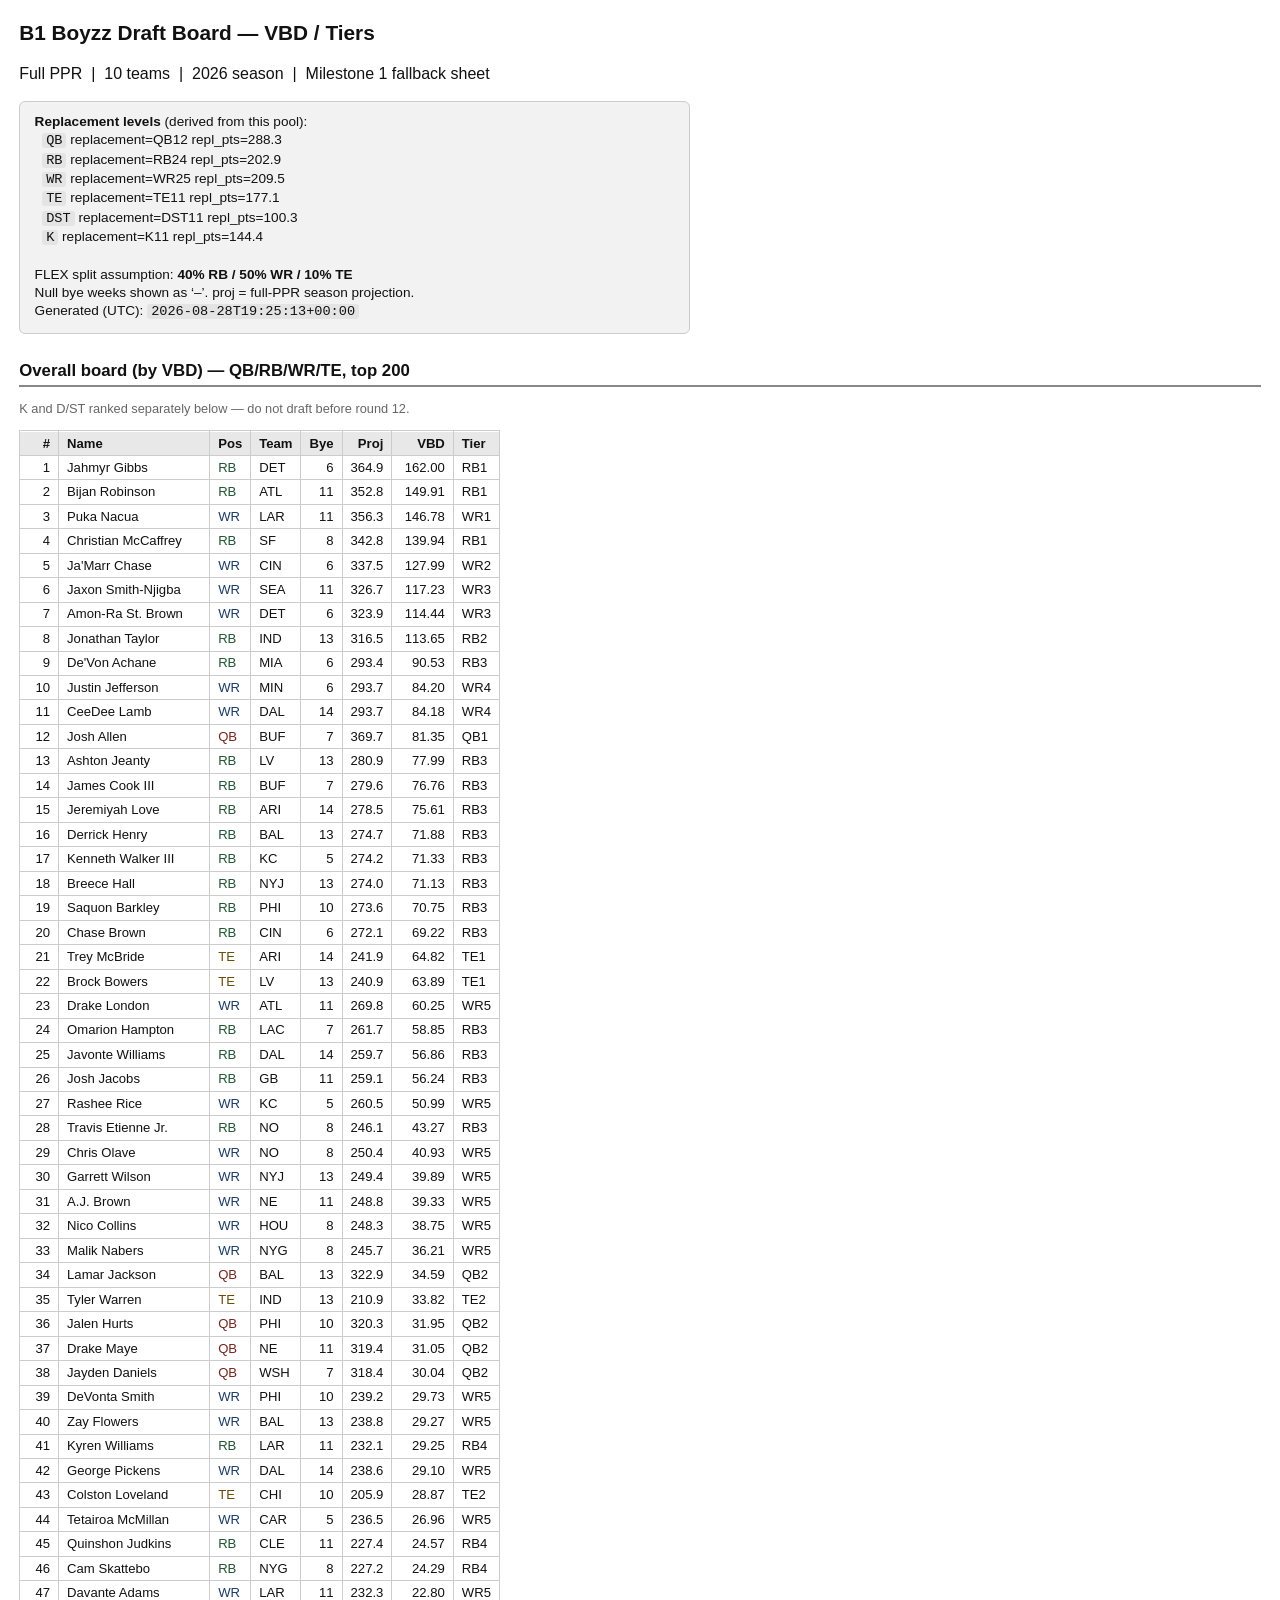
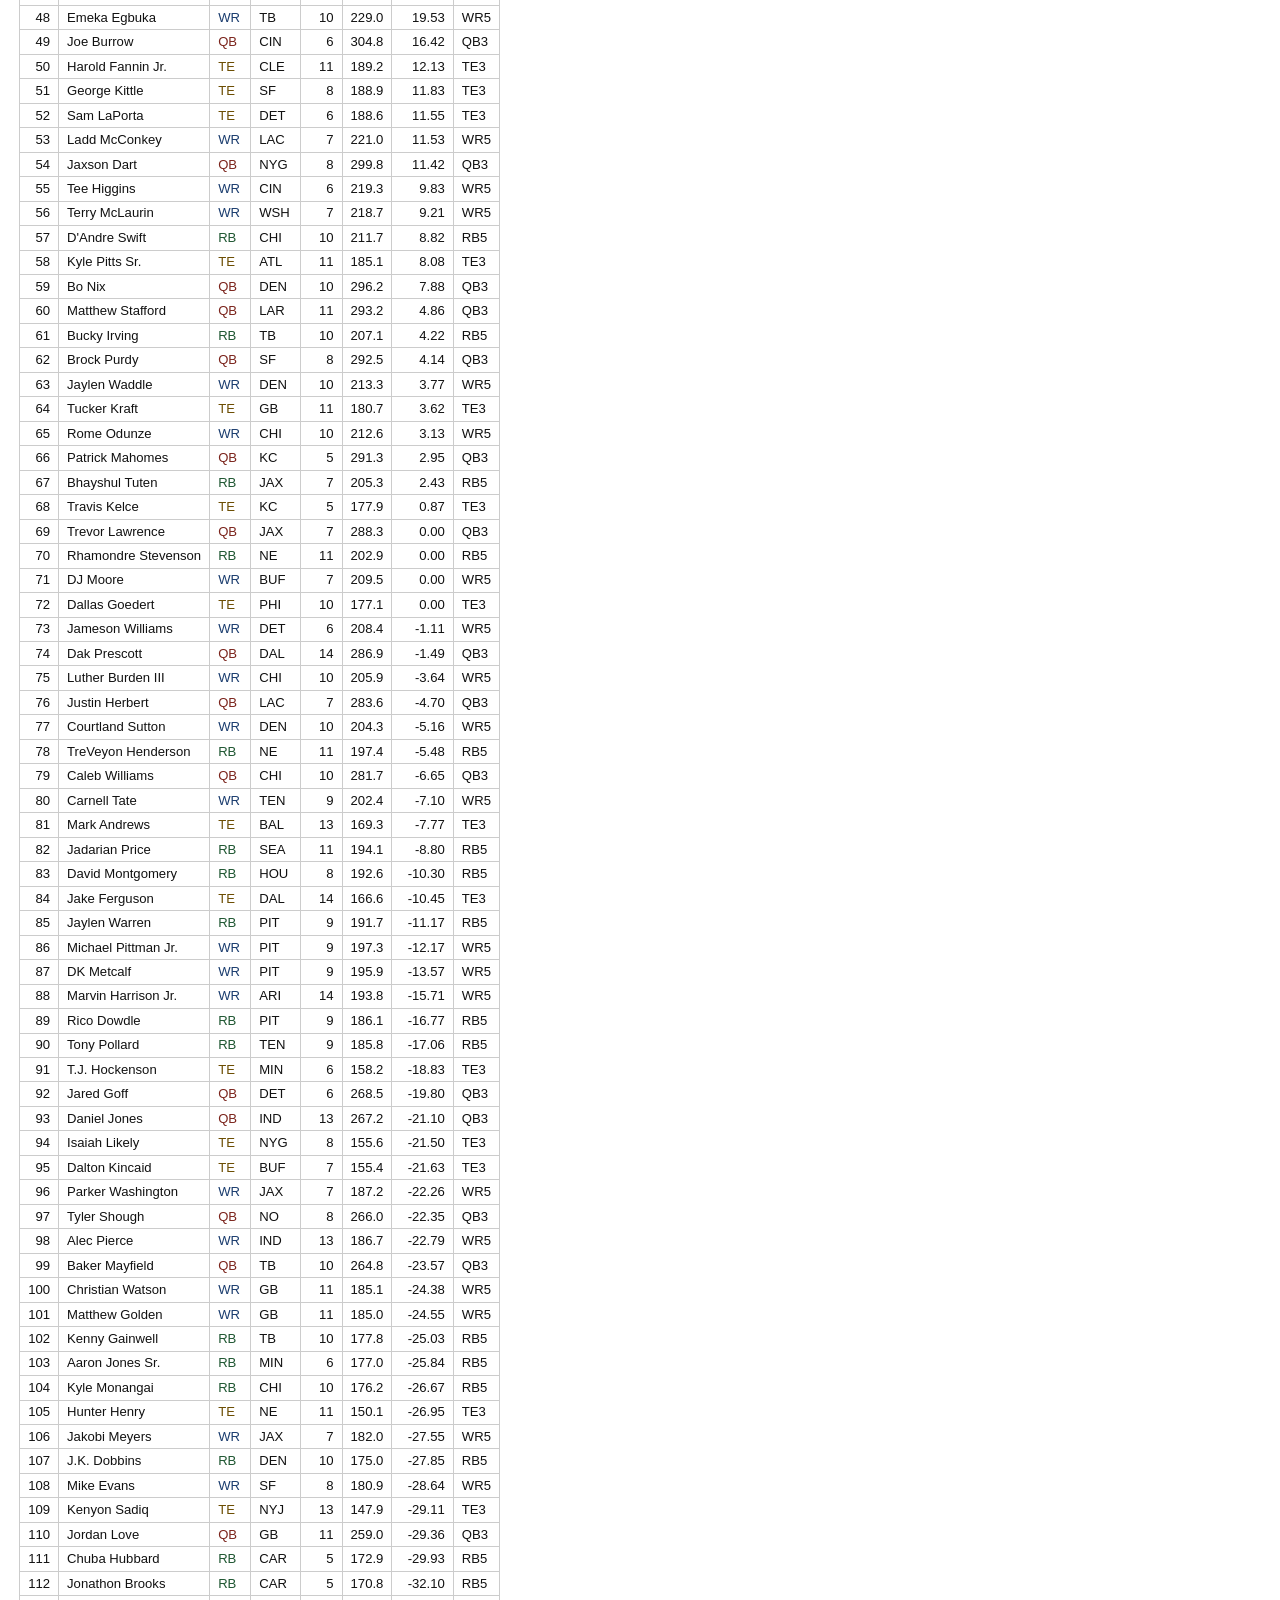
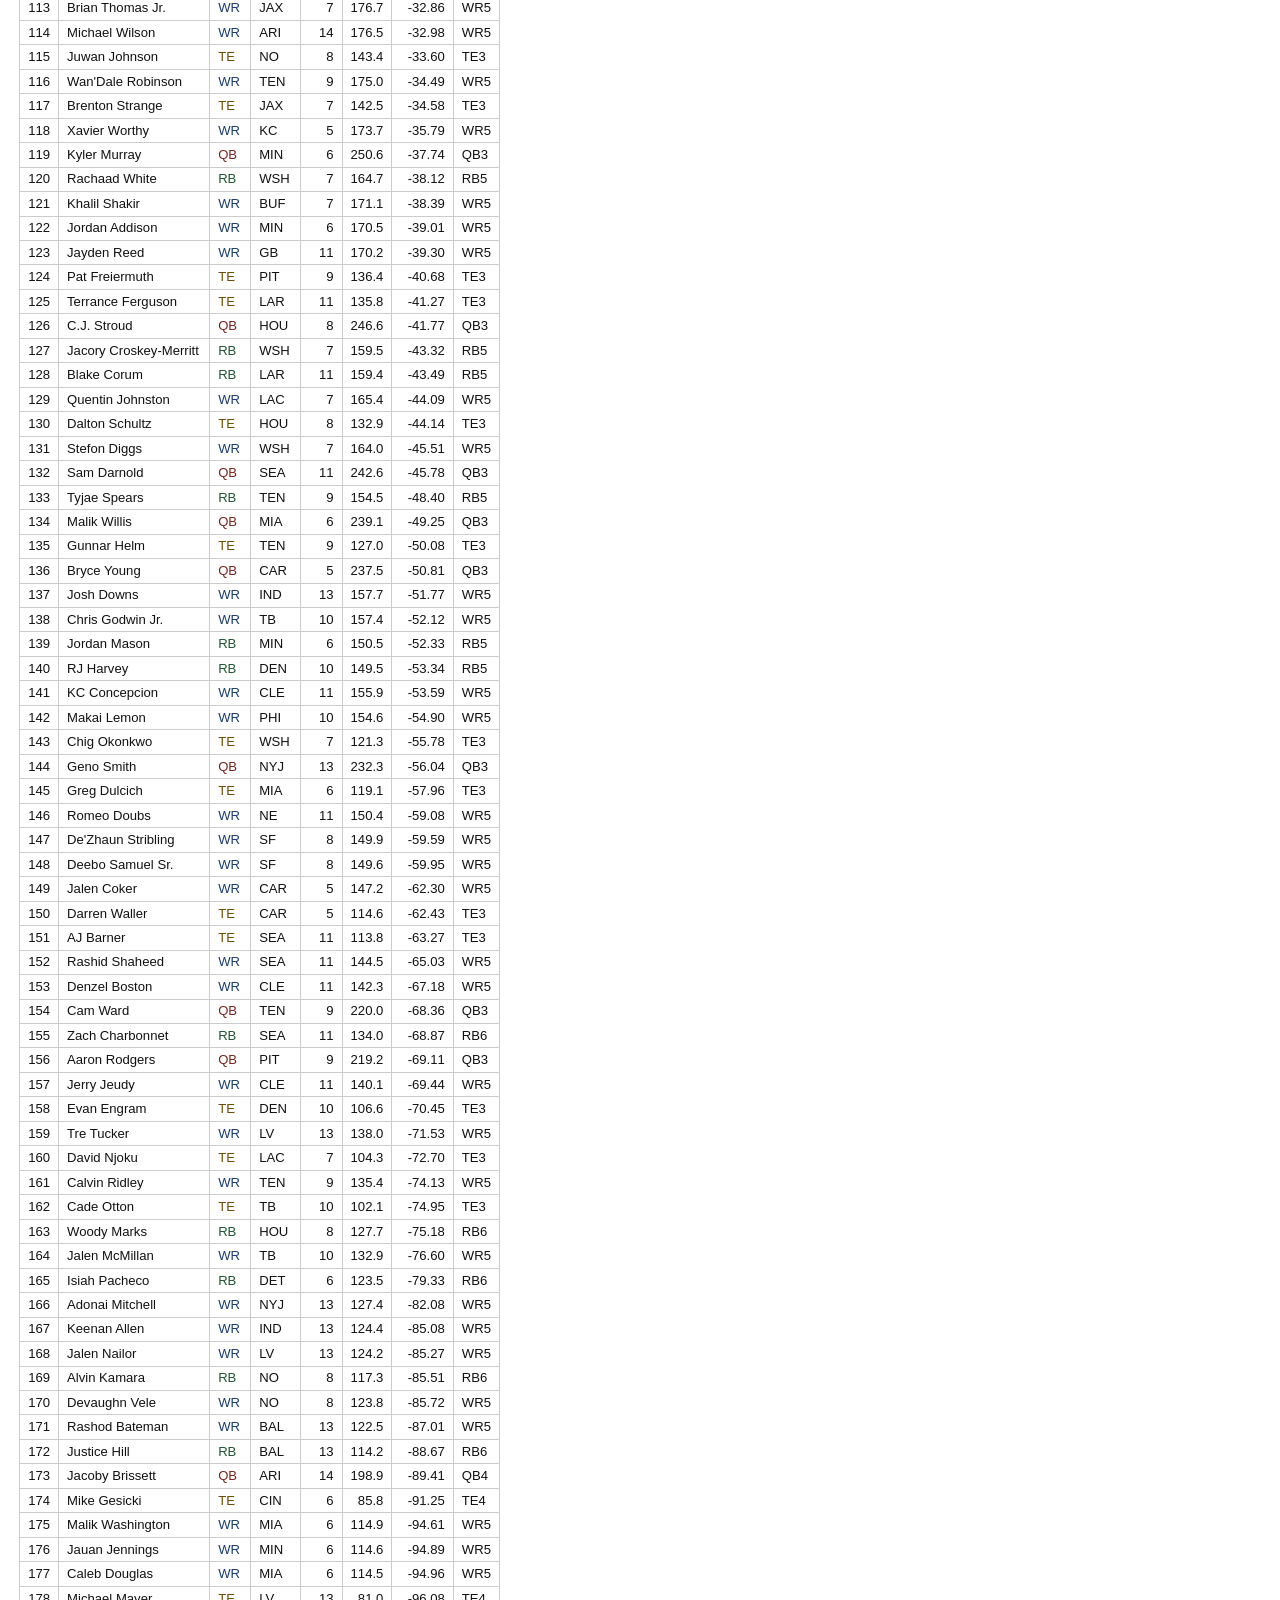
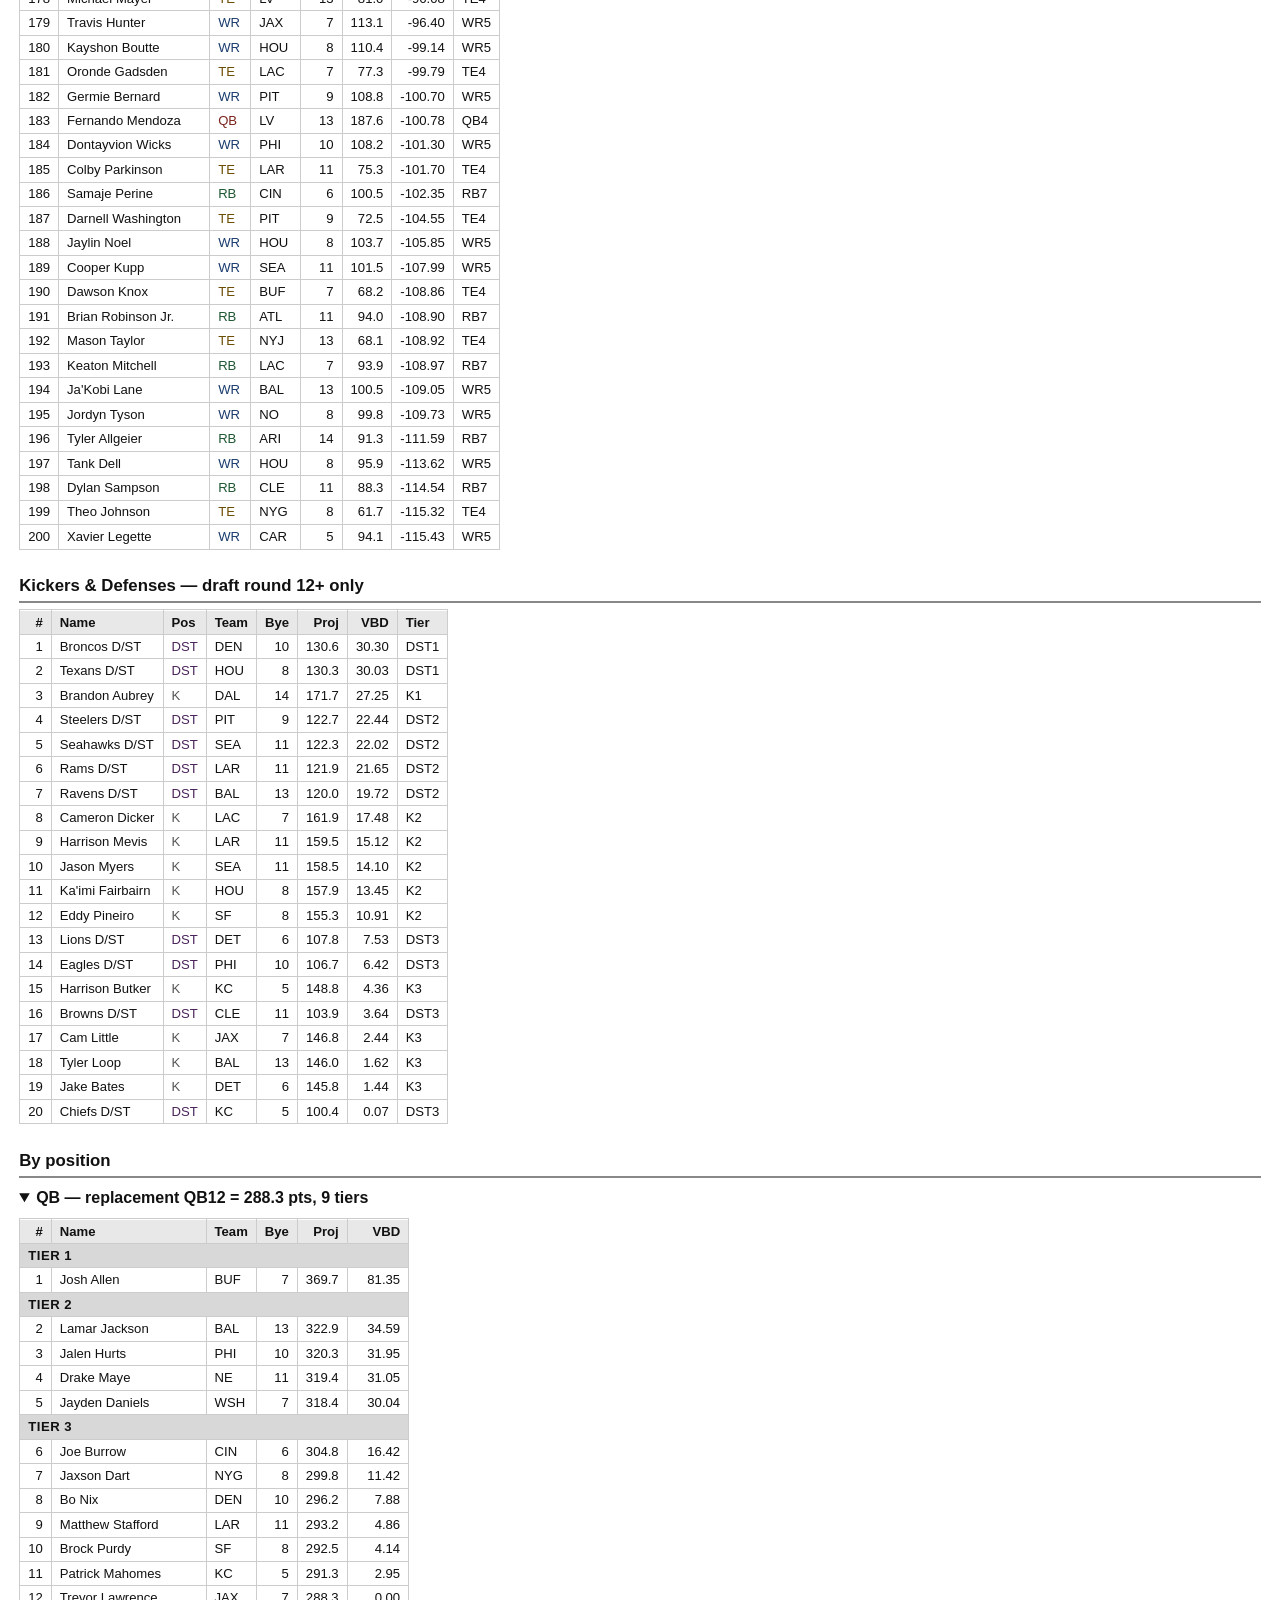
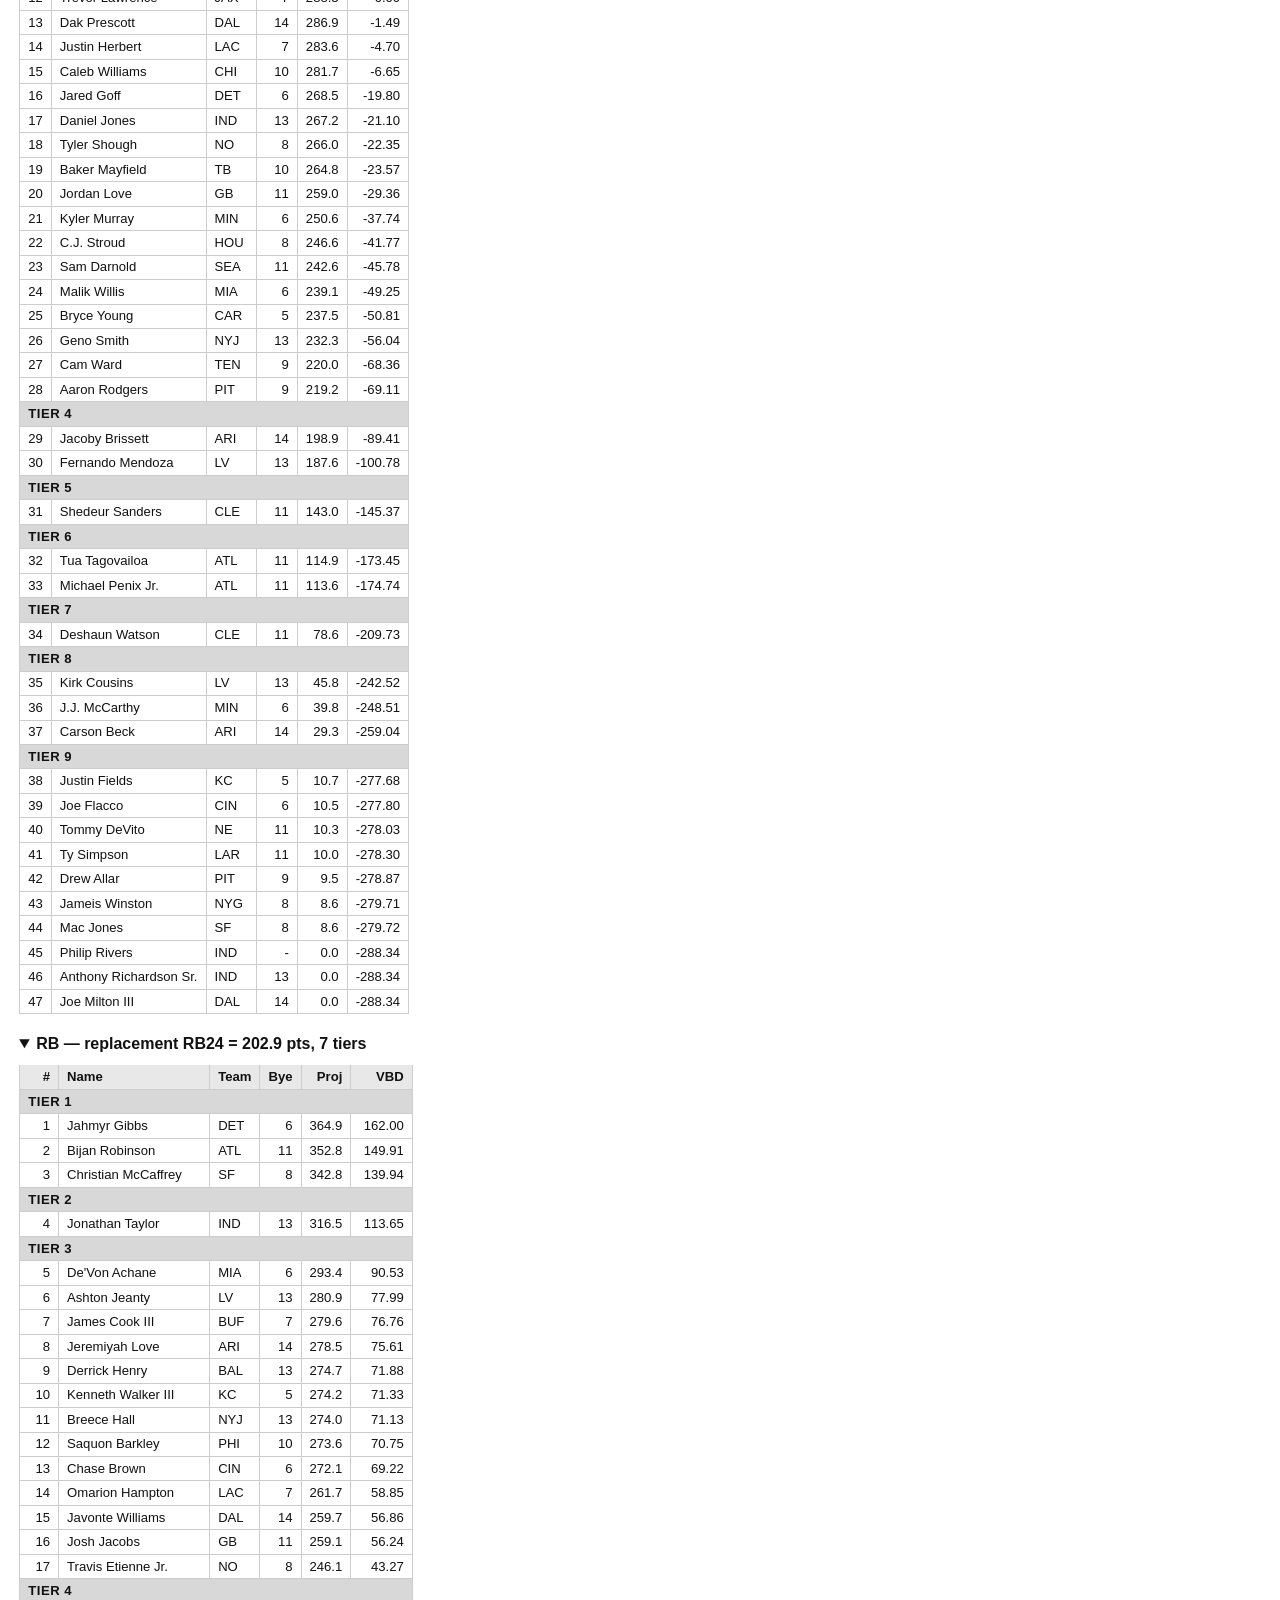
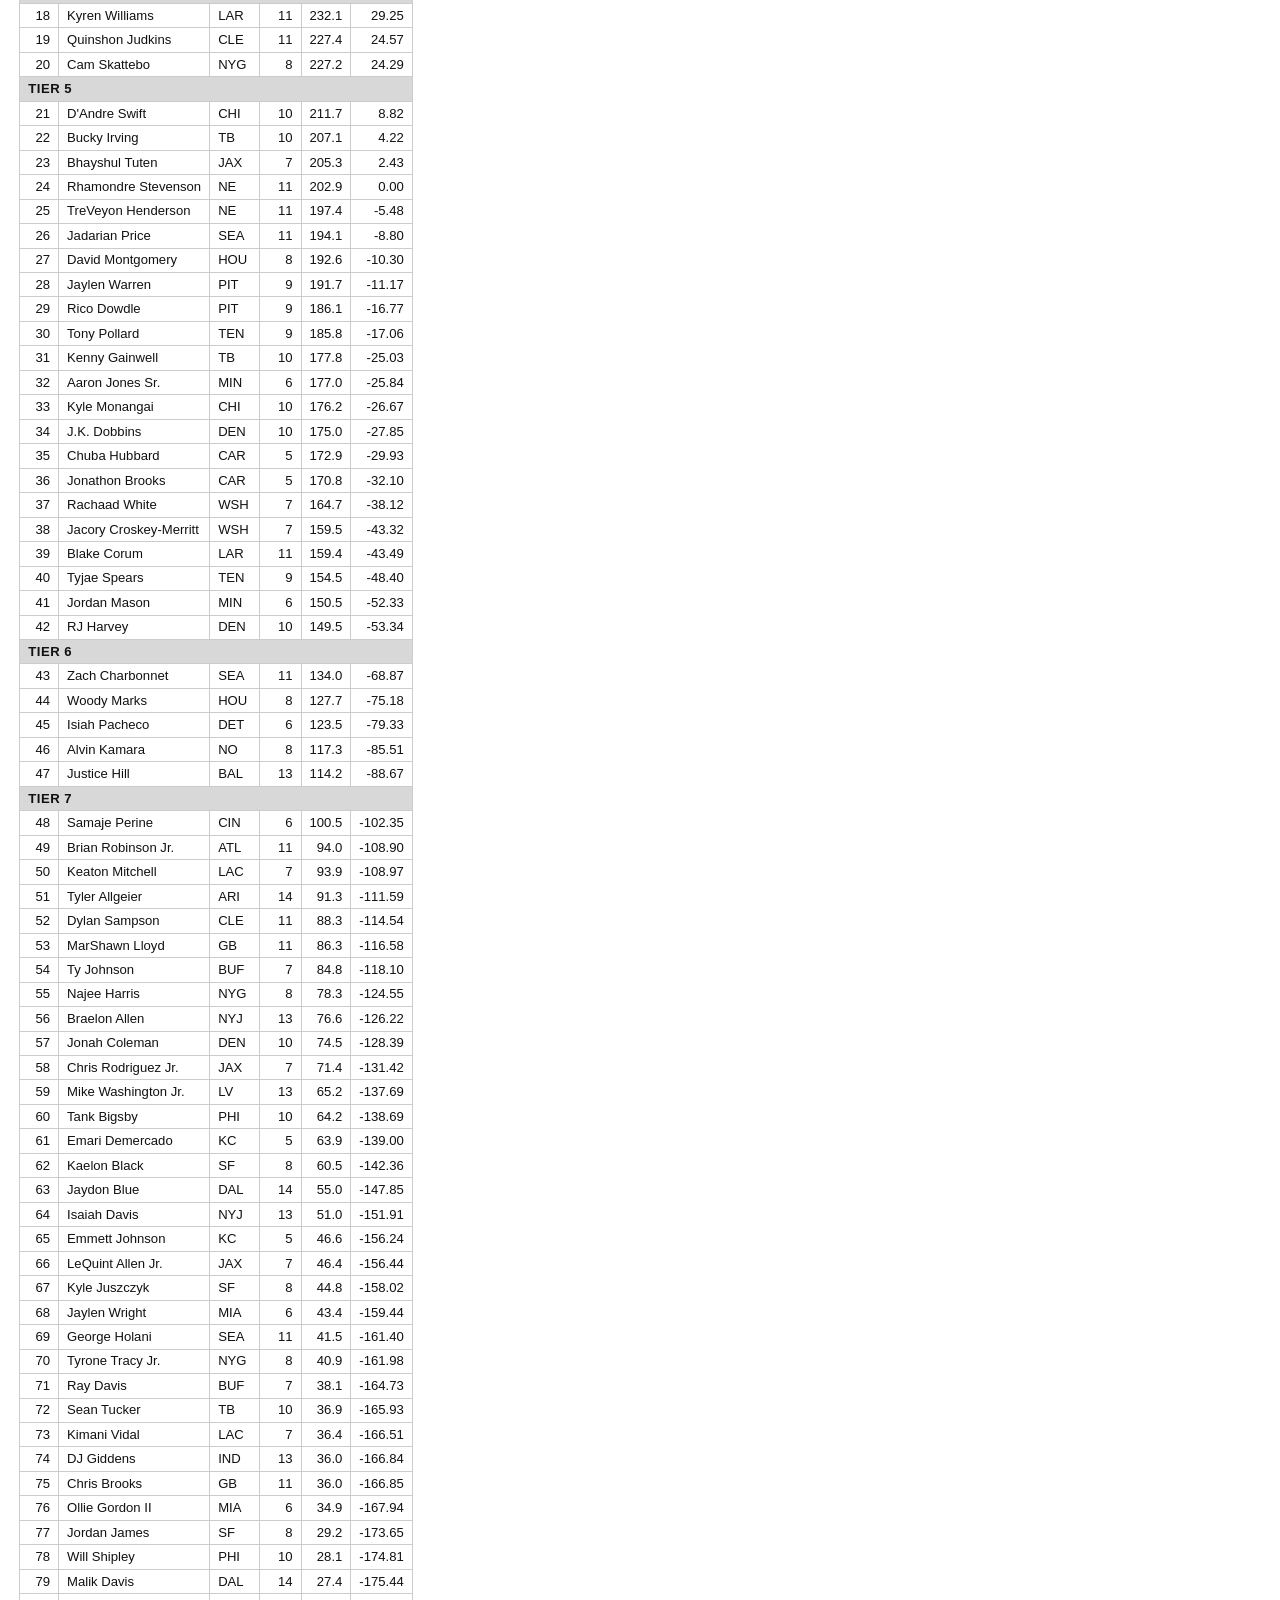
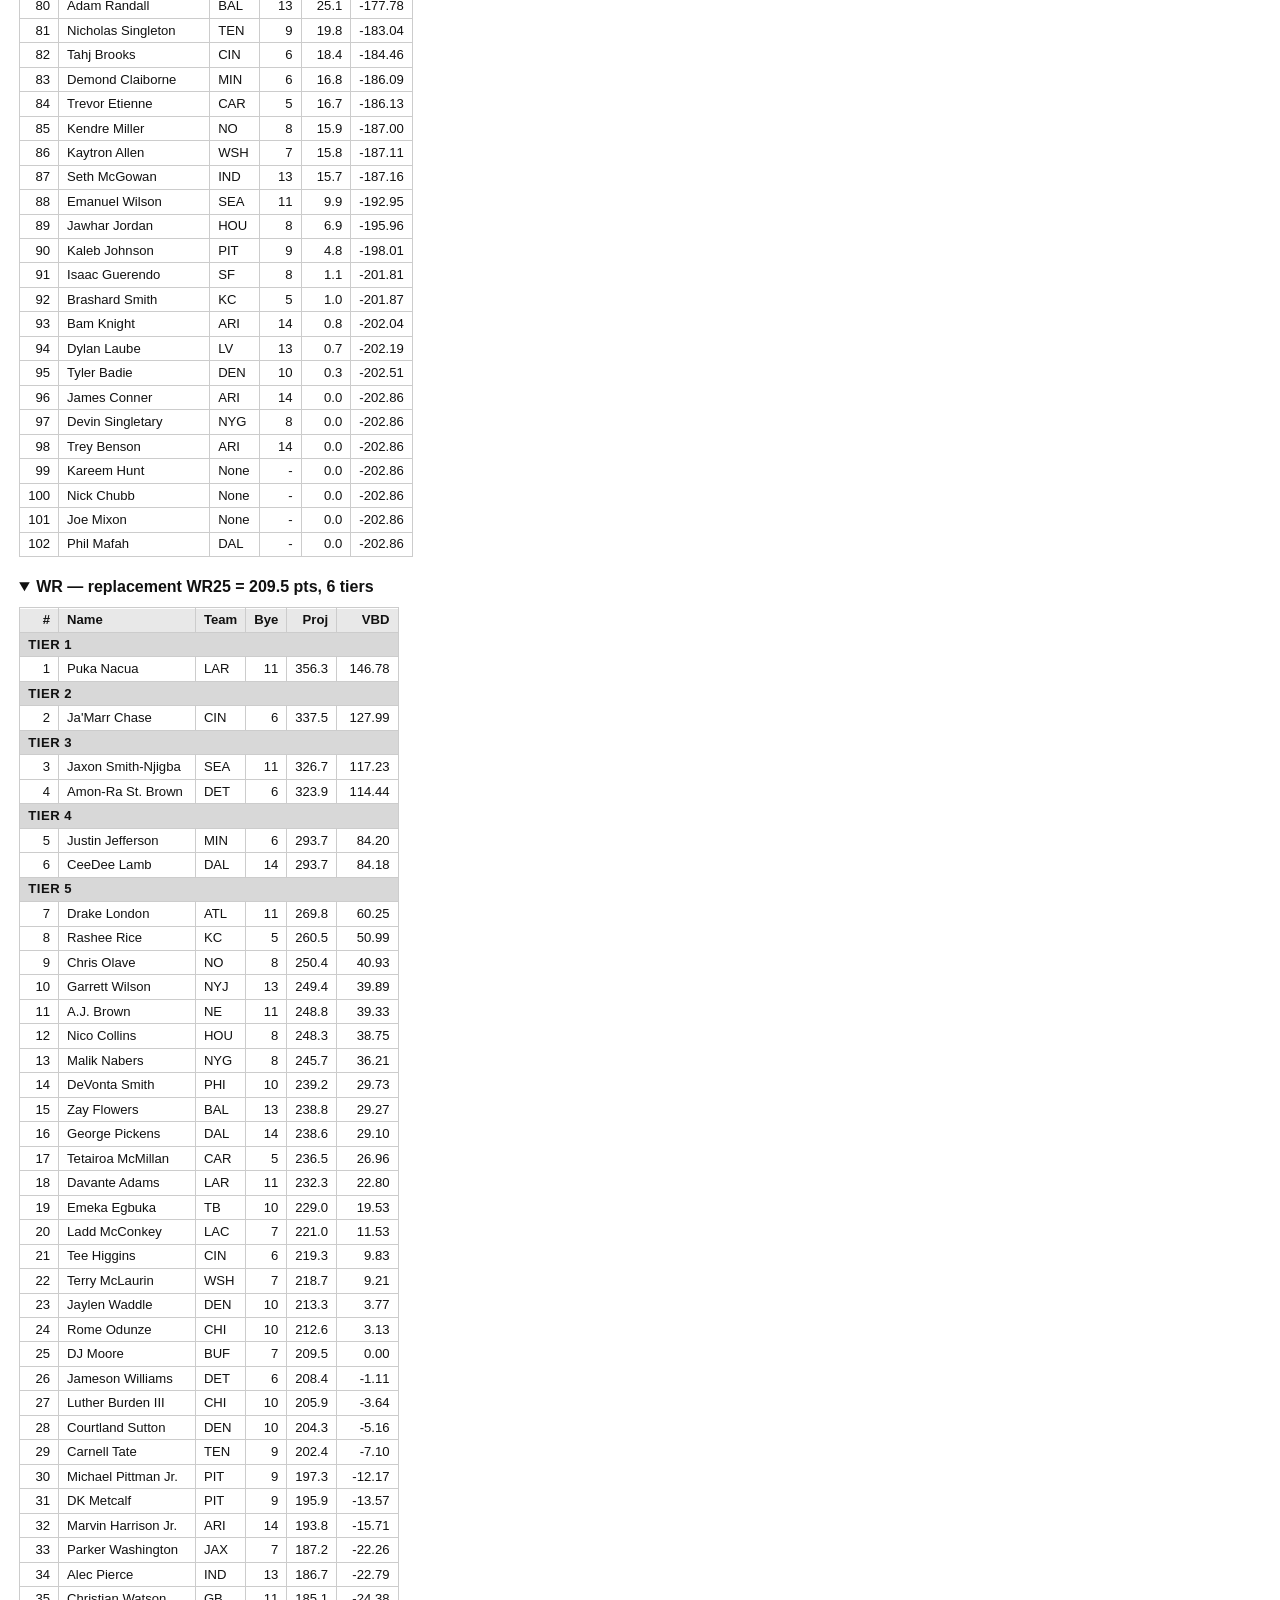
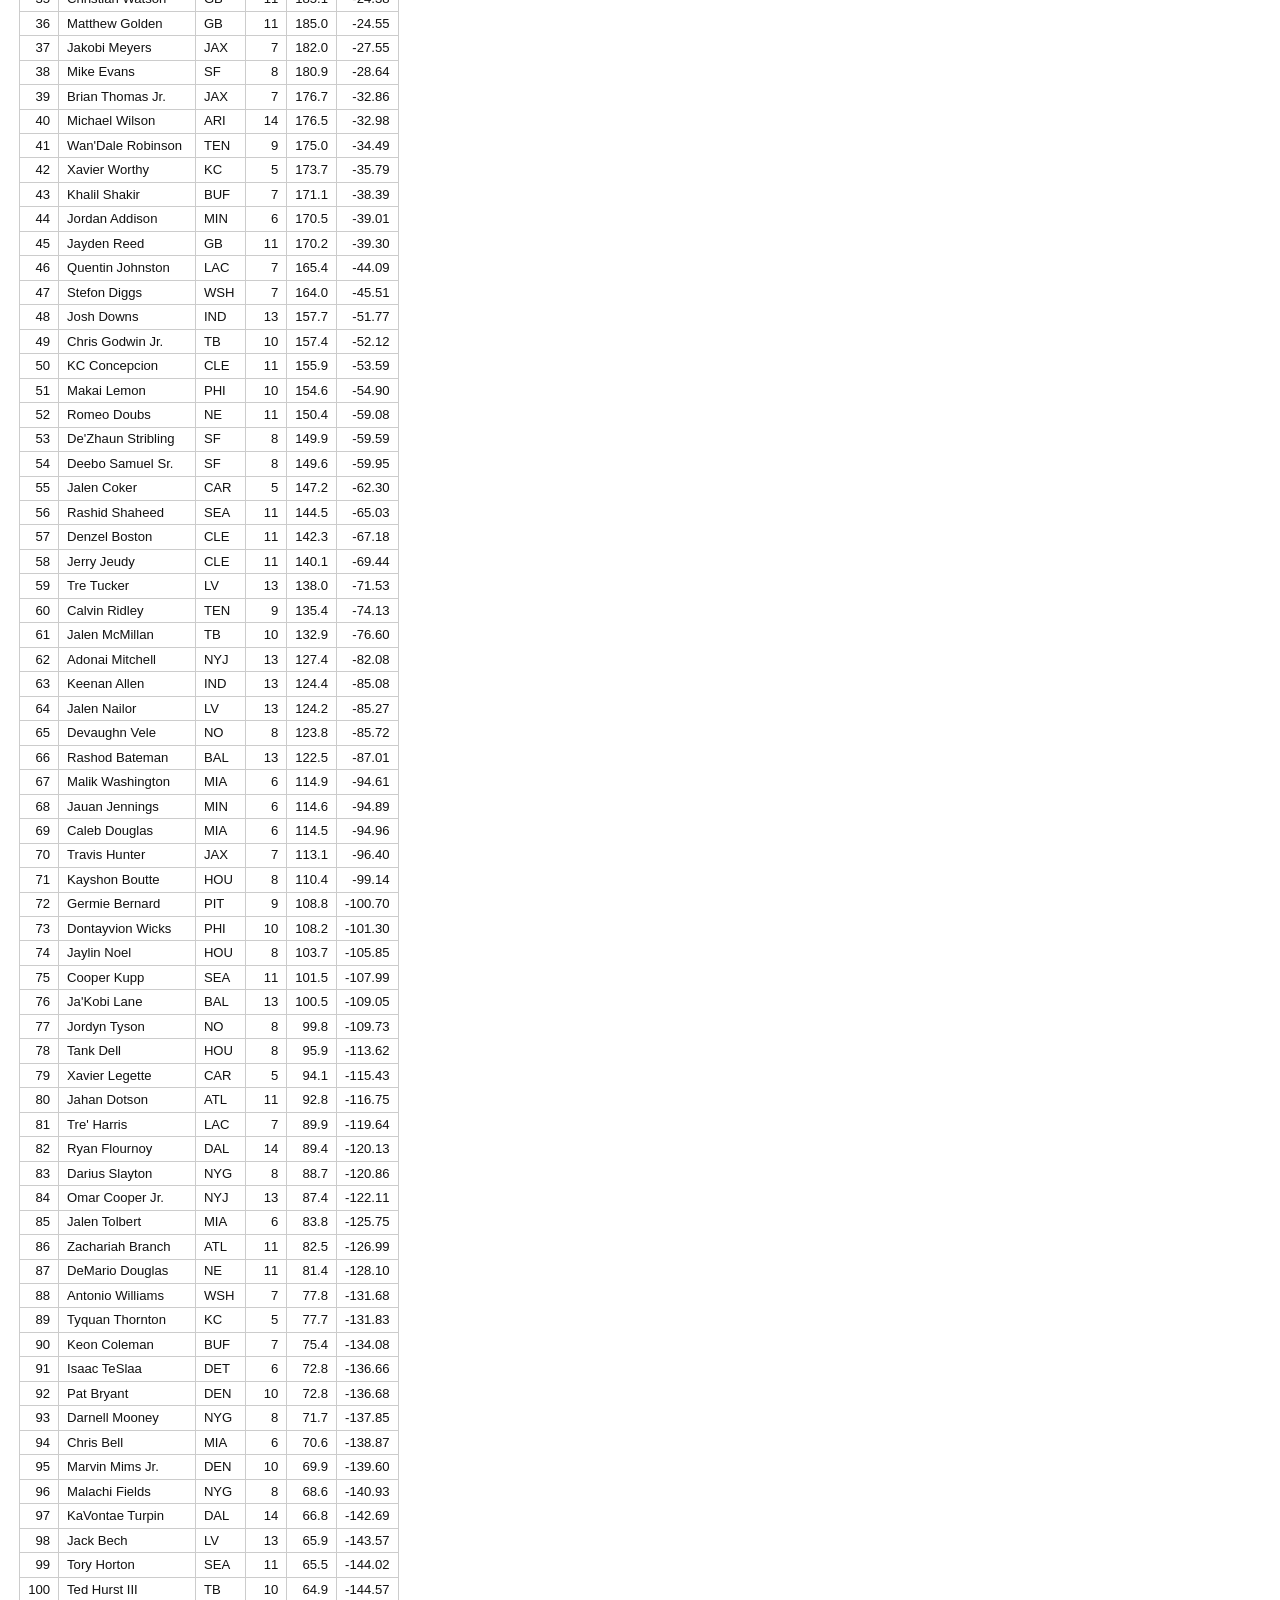
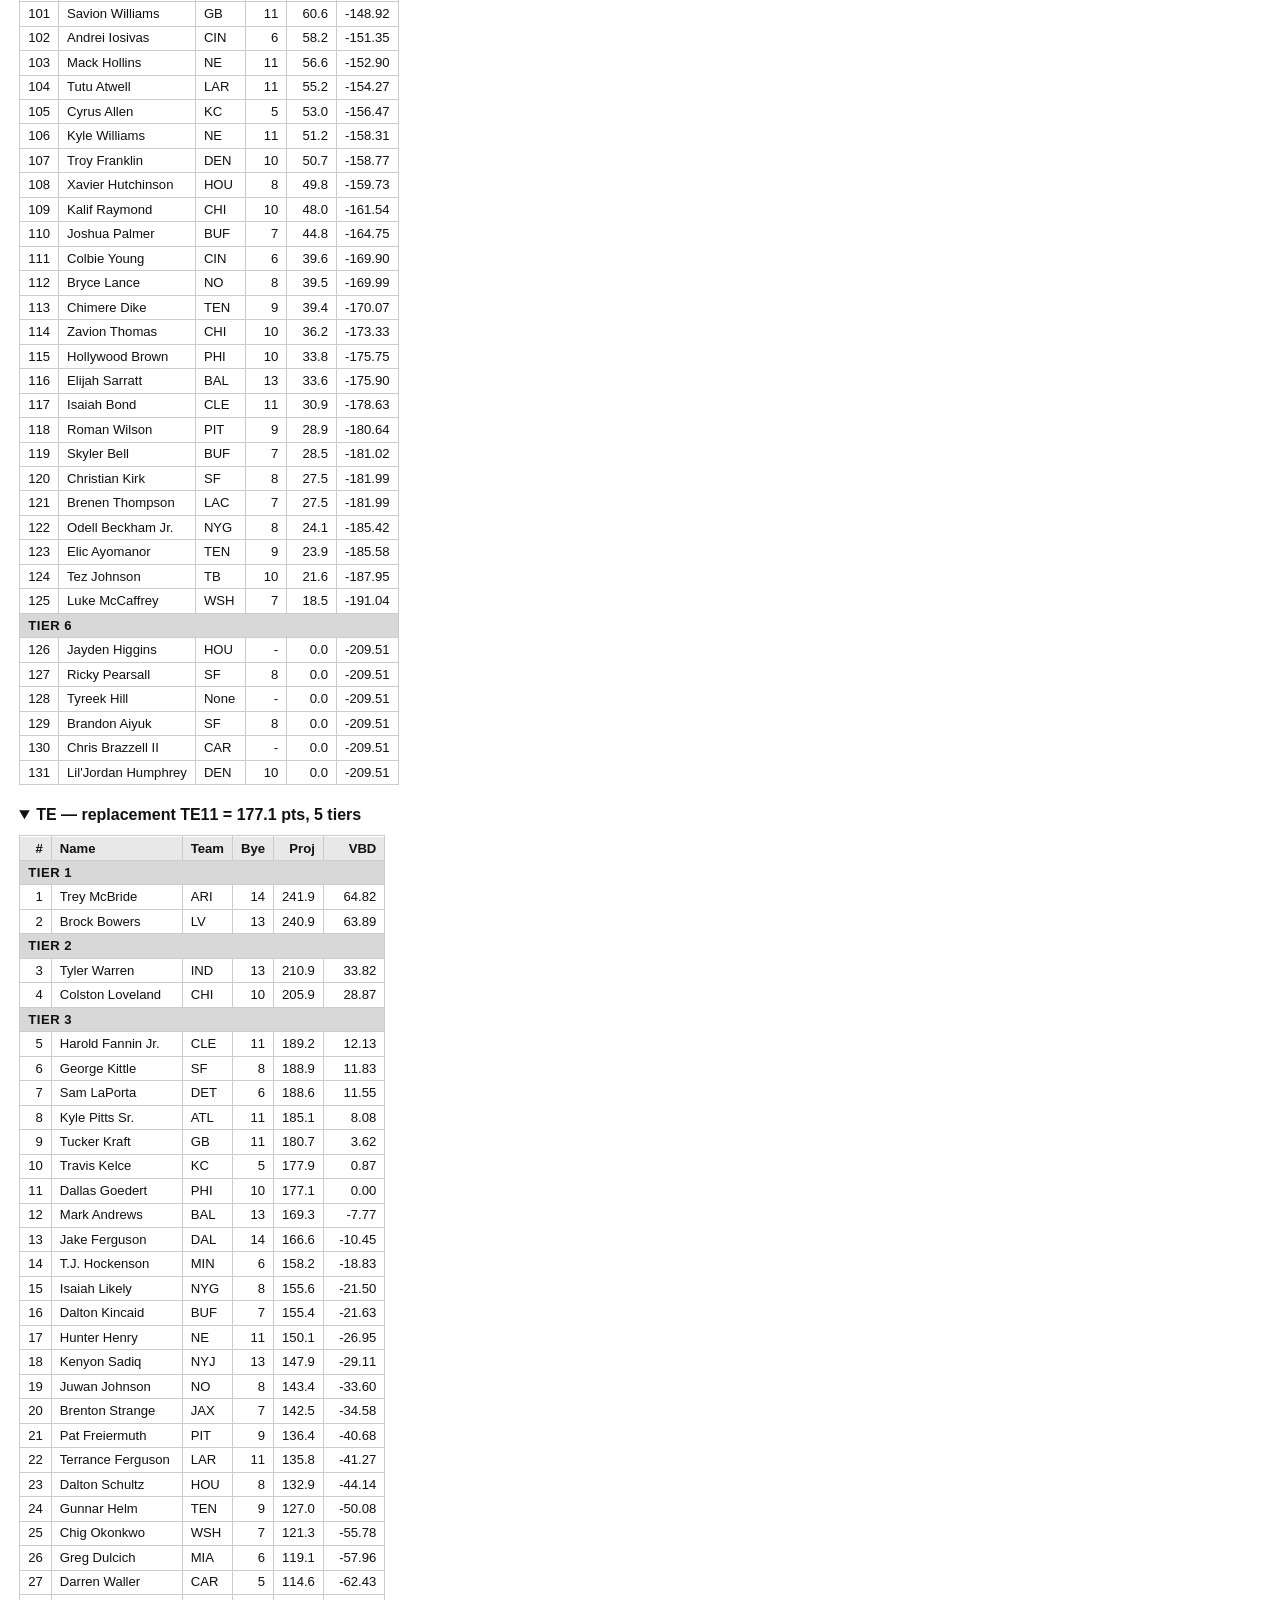
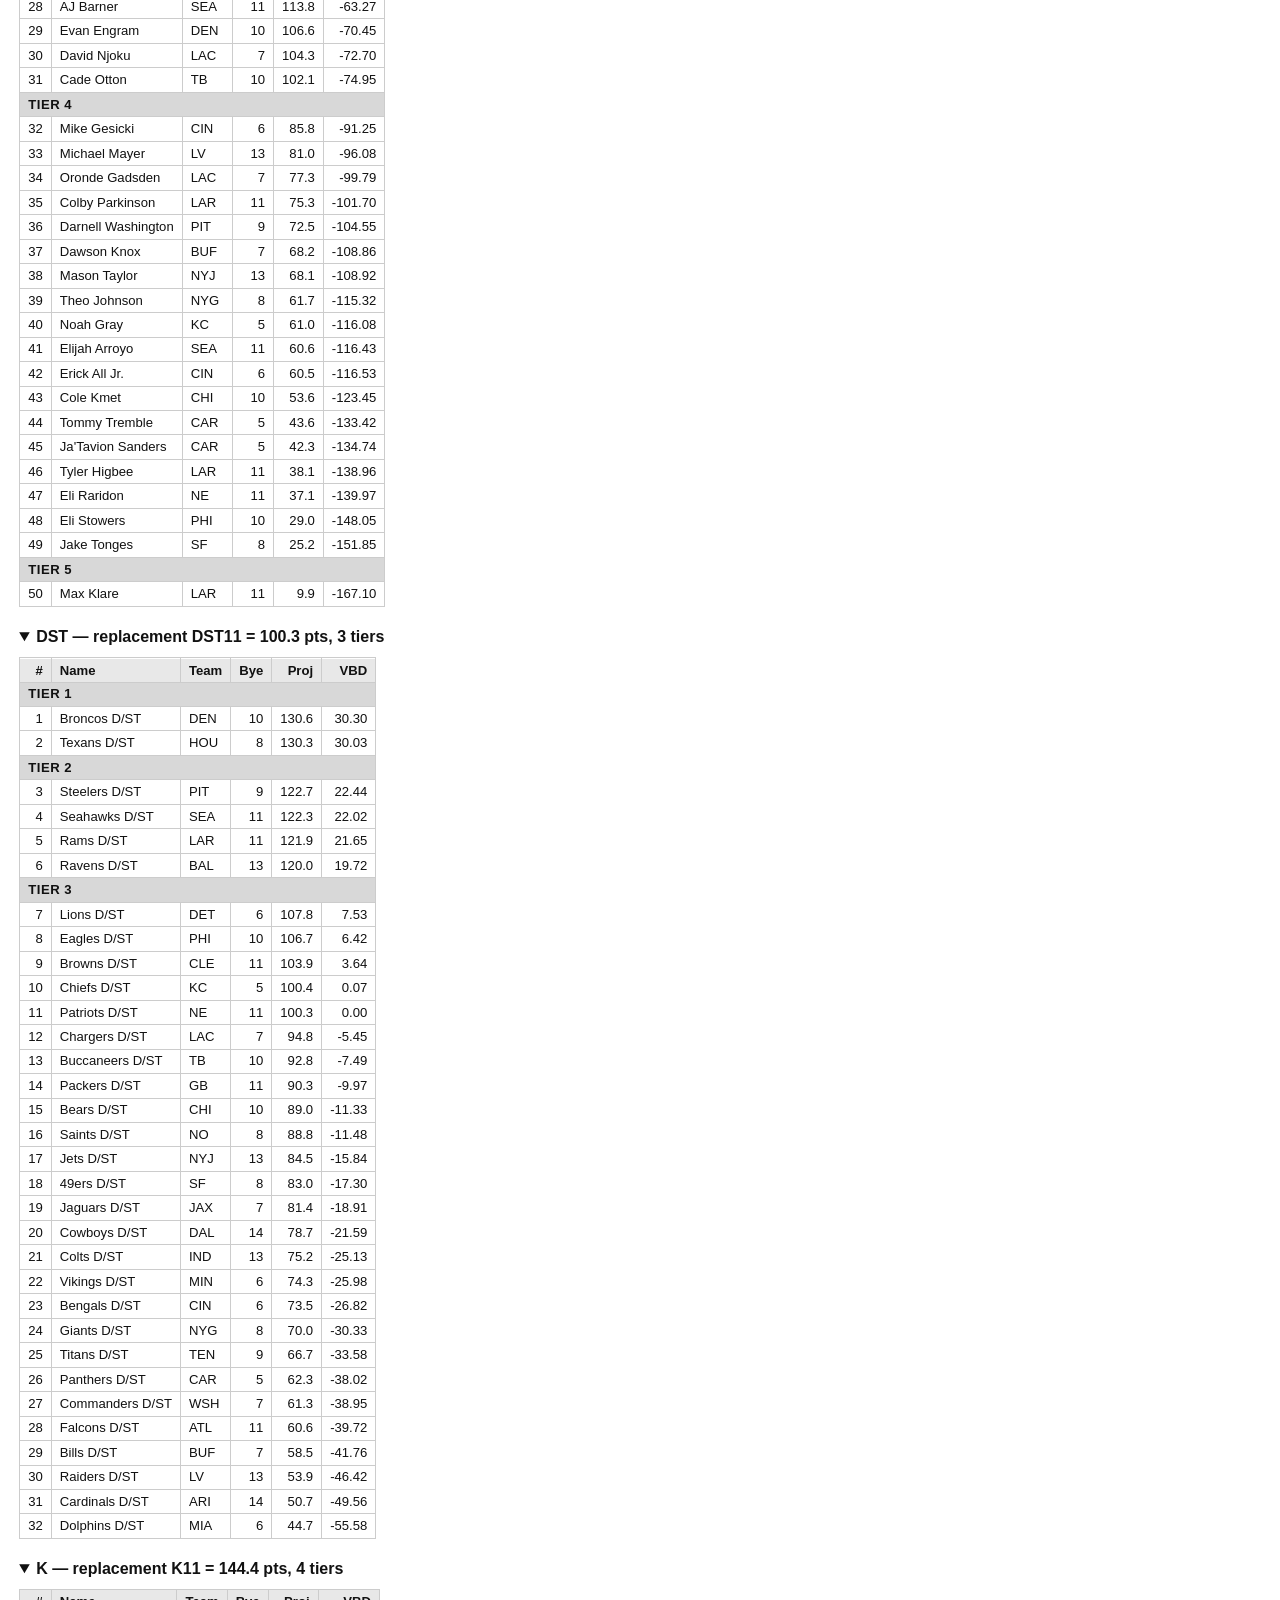
<file: tiers.html>
<!doctype html><html><head><meta charset='utf-8'><meta name='viewport' content='width=device-width, initial-scale=1'><title>B1 Boyzz VBD / Tiers</title><style>:root { color-scheme: light dark; }
body { font-family: -apple-system, Segoe UI, Roboto, Helvetica, Arial, sans-serif;
       margin: 1.2rem; background: #ffffff; color: #111111; line-height: 1.35; }
h1 { font-size: 1.3rem; margin: 0 0 .3rem; }
h2 { font-size: 1.05rem; margin: 1.6rem 0 .4rem; border-bottom: 2px solid #888; padding-bottom: .2rem; }
.meta { background: #f2f2f2; border: 1px solid #ccc; padding: .7rem .9rem; border-radius: 6px;
        font-size: .85rem; max-width: 640px; }
.meta code { background: #e4e4e4; padding: 0 .25rem; border-radius: 3px; }
table { border-collapse: collapse; margin: .4rem 0 1rem; font-size: .82rem; }
th, td { border: 1px solid #ccc; padding: .18rem .5rem; text-align: left; white-space: nowrap; }
th { background: #e8e8e8; position: sticky; top: 0; cursor: pointer; }
td.num, th.num { text-align: right; }
tr.tierbreak td { background: #d8d8d8; font-weight: bold; letter-spacing: .04em; }
.pos-QB { color: #7b241c; } .pos-RB { color: #1e5631; }
.pos-WR { color: #1a3c6e; } .pos-TE { color: #6b4c00; }
.pos-DST { color: #4a235a; } .pos-K { color: #555; }
details { margin: .3rem 0; }
summary { cursor: pointer; font-weight: bold; padding: .2rem 0; }</style></head><body><h1>B1 Boyzz Draft Board &mdash; VBD / Tiers</h1><p>Full PPR &nbsp;|&nbsp; 10 teams &nbsp;|&nbsp; 2026 season &nbsp;|&nbsp; Milestone 1 fallback sheet</p><div class='meta'><strong>Replacement levels</strong> (derived from this pool):<br>&nbsp;&nbsp;<code>QB</code> replacement=QB12 repl_pts=288.3<br>&nbsp;&nbsp;<code>RB</code> replacement=RB24 repl_pts=202.9<br>&nbsp;&nbsp;<code>WR</code> replacement=WR25 repl_pts=209.5<br>&nbsp;&nbsp;<code>TE</code> replacement=TE11 repl_pts=177.1<br>&nbsp;&nbsp;<code>DST</code> replacement=DST11 repl_pts=100.3<br>&nbsp;&nbsp;<code>K</code> replacement=K11 repl_pts=144.4<br><br>FLEX split assumption: <strong>40% RB / 50% WR / 10% TE</strong><br>Null bye weeks shown as &lsquo;&ndash;&rsquo;. proj = full-PPR season projection.<br>Generated (UTC): <code>2026-08-28T19:25:13+00:00</code></div><h2>Overall board (by VBD) &mdash; QB/RB/WR/TE, top 200</h2><p style='font-size:.8rem;color:#666'>K and D/ST ranked separately below &mdash; do not draft before round 12.</p><table class='sortable'><thead><tr><th class='num'>#</th><th>Name</th><th>Pos</th><th>Team</th><th class='num'>Bye</th><th class='num'>Proj</th><th class='num'>VBD</th><th>Tier</th></tr></thead><tbody><tr><td class='num'>1</td><td>Jahmyr Gibbs</td><td class='pos-RB'>RB</td><td>DET</td><td class='num'>6</td><td class='num'>364.9</td><td class='num'>162.00</td><td>RB1</td></tr><tr><td class='num'>2</td><td>Bijan Robinson</td><td class='pos-RB'>RB</td><td>ATL</td><td class='num'>11</td><td class='num'>352.8</td><td class='num'>149.91</td><td>RB1</td></tr><tr><td class='num'>3</td><td>Puka Nacua</td><td class='pos-WR'>WR</td><td>LAR</td><td class='num'>11</td><td class='num'>356.3</td><td class='num'>146.78</td><td>WR1</td></tr><tr><td class='num'>4</td><td>Christian McCaffrey</td><td class='pos-RB'>RB</td><td>SF</td><td class='num'>8</td><td class='num'>342.8</td><td class='num'>139.94</td><td>RB1</td></tr><tr><td class='num'>5</td><td>Ja&#x27;Marr Chase</td><td class='pos-WR'>WR</td><td>CIN</td><td class='num'>6</td><td class='num'>337.5</td><td class='num'>127.99</td><td>WR2</td></tr><tr><td class='num'>6</td><td>Jaxon Smith-Njigba</td><td class='pos-WR'>WR</td><td>SEA</td><td class='num'>11</td><td class='num'>326.7</td><td class='num'>117.23</td><td>WR3</td></tr><tr><td class='num'>7</td><td>Amon-Ra St. Brown</td><td class='pos-WR'>WR</td><td>DET</td><td class='num'>6</td><td class='num'>323.9</td><td class='num'>114.44</td><td>WR3</td></tr><tr><td class='num'>8</td><td>Jonathan Taylor</td><td class='pos-RB'>RB</td><td>IND</td><td class='num'>13</td><td class='num'>316.5</td><td class='num'>113.65</td><td>RB2</td></tr><tr><td class='num'>9</td><td>De&#x27;Von Achane</td><td class='pos-RB'>RB</td><td>MIA</td><td class='num'>6</td><td class='num'>293.4</td><td class='num'>90.53</td><td>RB3</td></tr><tr><td class='num'>10</td><td>Justin Jefferson</td><td class='pos-WR'>WR</td><td>MIN</td><td class='num'>6</td><td class='num'>293.7</td><td class='num'>84.20</td><td>WR4</td></tr><tr><td class='num'>11</td><td>CeeDee Lamb</td><td class='pos-WR'>WR</td><td>DAL</td><td class='num'>14</td><td class='num'>293.7</td><td class='num'>84.18</td><td>WR4</td></tr><tr><td class='num'>12</td><td>Josh Allen</td><td class='pos-QB'>QB</td><td>BUF</td><td class='num'>7</td><td class='num'>369.7</td><td class='num'>81.35</td><td>QB1</td></tr><tr><td class='num'>13</td><td>Ashton Jeanty</td><td class='pos-RB'>RB</td><td>LV</td><td class='num'>13</td><td class='num'>280.9</td><td class='num'>77.99</td><td>RB3</td></tr><tr><td class='num'>14</td><td>James Cook III</td><td class='pos-RB'>RB</td><td>BUF</td><td class='num'>7</td><td class='num'>279.6</td><td class='num'>76.76</td><td>RB3</td></tr><tr><td class='num'>15</td><td>Jeremiyah Love</td><td class='pos-RB'>RB</td><td>ARI</td><td class='num'>14</td><td class='num'>278.5</td><td class='num'>75.61</td><td>RB3</td></tr><tr><td class='num'>16</td><td>Derrick Henry</td><td class='pos-RB'>RB</td><td>BAL</td><td class='num'>13</td><td class='num'>274.7</td><td class='num'>71.88</td><td>RB3</td></tr><tr><td class='num'>17</td><td>Kenneth Walker III</td><td class='pos-RB'>RB</td><td>KC</td><td class='num'>5</td><td class='num'>274.2</td><td class='num'>71.33</td><td>RB3</td></tr><tr><td class='num'>18</td><td>Breece Hall</td><td class='pos-RB'>RB</td><td>NYJ</td><td class='num'>13</td><td class='num'>274.0</td><td class='num'>71.13</td><td>RB3</td></tr><tr><td class='num'>19</td><td>Saquon Barkley</td><td class='pos-RB'>RB</td><td>PHI</td><td class='num'>10</td><td class='num'>273.6</td><td class='num'>70.75</td><td>RB3</td></tr><tr><td class='num'>20</td><td>Chase Brown</td><td class='pos-RB'>RB</td><td>CIN</td><td class='num'>6</td><td class='num'>272.1</td><td class='num'>69.22</td><td>RB3</td></tr><tr><td class='num'>21</td><td>Trey McBride</td><td class='pos-TE'>TE</td><td>ARI</td><td class='num'>14</td><td class='num'>241.9</td><td class='num'>64.82</td><td>TE1</td></tr><tr><td class='num'>22</td><td>Brock Bowers</td><td class='pos-TE'>TE</td><td>LV</td><td class='num'>13</td><td class='num'>240.9</td><td class='num'>63.89</td><td>TE1</td></tr><tr><td class='num'>23</td><td>Drake London</td><td class='pos-WR'>WR</td><td>ATL</td><td class='num'>11</td><td class='num'>269.8</td><td class='num'>60.25</td><td>WR5</td></tr><tr><td class='num'>24</td><td>Omarion Hampton</td><td class='pos-RB'>RB</td><td>LAC</td><td class='num'>7</td><td class='num'>261.7</td><td class='num'>58.85</td><td>RB3</td></tr><tr><td class='num'>25</td><td>Javonte Williams</td><td class='pos-RB'>RB</td><td>DAL</td><td class='num'>14</td><td class='num'>259.7</td><td class='num'>56.86</td><td>RB3</td></tr><tr><td class='num'>26</td><td>Josh Jacobs</td><td class='pos-RB'>RB</td><td>GB</td><td class='num'>11</td><td class='num'>259.1</td><td class='num'>56.24</td><td>RB3</td></tr><tr><td class='num'>27</td><td>Rashee Rice</td><td class='pos-WR'>WR</td><td>KC</td><td class='num'>5</td><td class='num'>260.5</td><td class='num'>50.99</td><td>WR5</td></tr><tr><td class='num'>28</td><td>Travis Etienne Jr.</td><td class='pos-RB'>RB</td><td>NO</td><td class='num'>8</td><td class='num'>246.1</td><td class='num'>43.27</td><td>RB3</td></tr><tr><td class='num'>29</td><td>Chris Olave</td><td class='pos-WR'>WR</td><td>NO</td><td class='num'>8</td><td class='num'>250.4</td><td class='num'>40.93</td><td>WR5</td></tr><tr><td class='num'>30</td><td>Garrett Wilson</td><td class='pos-WR'>WR</td><td>NYJ</td><td class='num'>13</td><td class='num'>249.4</td><td class='num'>39.89</td><td>WR5</td></tr><tr><td class='num'>31</td><td>A.J. Brown</td><td class='pos-WR'>WR</td><td>NE</td><td class='num'>11</td><td class='num'>248.8</td><td class='num'>39.33</td><td>WR5</td></tr><tr><td class='num'>32</td><td>Nico Collins</td><td class='pos-WR'>WR</td><td>HOU</td><td class='num'>8</td><td class='num'>248.3</td><td class='num'>38.75</td><td>WR5</td></tr><tr><td class='num'>33</td><td>Malik Nabers</td><td class='pos-WR'>WR</td><td>NYG</td><td class='num'>8</td><td class='num'>245.7</td><td class='num'>36.21</td><td>WR5</td></tr><tr><td class='num'>34</td><td>Lamar Jackson</td><td class='pos-QB'>QB</td><td>BAL</td><td class='num'>13</td><td class='num'>322.9</td><td class='num'>34.59</td><td>QB2</td></tr><tr><td class='num'>35</td><td>Tyler Warren</td><td class='pos-TE'>TE</td><td>IND</td><td class='num'>13</td><td class='num'>210.9</td><td class='num'>33.82</td><td>TE2</td></tr><tr><td class='num'>36</td><td>Jalen Hurts</td><td class='pos-QB'>QB</td><td>PHI</td><td class='num'>10</td><td class='num'>320.3</td><td class='num'>31.95</td><td>QB2</td></tr><tr><td class='num'>37</td><td>Drake Maye</td><td class='pos-QB'>QB</td><td>NE</td><td class='num'>11</td><td class='num'>319.4</td><td class='num'>31.05</td><td>QB2</td></tr><tr><td class='num'>38</td><td>Jayden Daniels</td><td class='pos-QB'>QB</td><td>WSH</td><td class='num'>7</td><td class='num'>318.4</td><td class='num'>30.04</td><td>QB2</td></tr><tr><td class='num'>39</td><td>DeVonta Smith</td><td class='pos-WR'>WR</td><td>PHI</td><td class='num'>10</td><td class='num'>239.2</td><td class='num'>29.73</td><td>WR5</td></tr><tr><td class='num'>40</td><td>Zay Flowers</td><td class='pos-WR'>WR</td><td>BAL</td><td class='num'>13</td><td class='num'>238.8</td><td class='num'>29.27</td><td>WR5</td></tr><tr><td class='num'>41</td><td>Kyren Williams</td><td class='pos-RB'>RB</td><td>LAR</td><td class='num'>11</td><td class='num'>232.1</td><td class='num'>29.25</td><td>RB4</td></tr><tr><td class='num'>42</td><td>George Pickens</td><td class='pos-WR'>WR</td><td>DAL</td><td class='num'>14</td><td class='num'>238.6</td><td class='num'>29.10</td><td>WR5</td></tr><tr><td class='num'>43</td><td>Colston Loveland</td><td class='pos-TE'>TE</td><td>CHI</td><td class='num'>10</td><td class='num'>205.9</td><td class='num'>28.87</td><td>TE2</td></tr><tr><td class='num'>44</td><td>Tetairoa McMillan</td><td class='pos-WR'>WR</td><td>CAR</td><td class='num'>5</td><td class='num'>236.5</td><td class='num'>26.96</td><td>WR5</td></tr><tr><td class='num'>45</td><td>Quinshon Judkins</td><td class='pos-RB'>RB</td><td>CLE</td><td class='num'>11</td><td class='num'>227.4</td><td class='num'>24.57</td><td>RB4</td></tr><tr><td class='num'>46</td><td>Cam Skattebo</td><td class='pos-RB'>RB</td><td>NYG</td><td class='num'>8</td><td class='num'>227.2</td><td class='num'>24.29</td><td>RB4</td></tr><tr><td class='num'>47</td><td>Davante Adams</td><td class='pos-WR'>WR</td><td>LAR</td><td class='num'>11</td><td class='num'>232.3</td><td class='num'>22.80</td><td>WR5</td></tr><tr><td class='num'>48</td><td>Emeka Egbuka</td><td class='pos-WR'>WR</td><td>TB</td><td class='num'>10</td><td class='num'>229.0</td><td class='num'>19.53</td><td>WR5</td></tr><tr><td class='num'>49</td><td>Joe Burrow</td><td class='pos-QB'>QB</td><td>CIN</td><td class='num'>6</td><td class='num'>304.8</td><td class='num'>16.42</td><td>QB3</td></tr><tr><td class='num'>50</td><td>Harold Fannin Jr.</td><td class='pos-TE'>TE</td><td>CLE</td><td class='num'>11</td><td class='num'>189.2</td><td class='num'>12.13</td><td>TE3</td></tr><tr><td class='num'>51</td><td>George Kittle</td><td class='pos-TE'>TE</td><td>SF</td><td class='num'>8</td><td class='num'>188.9</td><td class='num'>11.83</td><td>TE3</td></tr><tr><td class='num'>52</td><td>Sam LaPorta</td><td class='pos-TE'>TE</td><td>DET</td><td class='num'>6</td><td class='num'>188.6</td><td class='num'>11.55</td><td>TE3</td></tr><tr><td class='num'>53</td><td>Ladd McConkey</td><td class='pos-WR'>WR</td><td>LAC</td><td class='num'>7</td><td class='num'>221.0</td><td class='num'>11.53</td><td>WR5</td></tr><tr><td class='num'>54</td><td>Jaxson Dart</td><td class='pos-QB'>QB</td><td>NYG</td><td class='num'>8</td><td class='num'>299.8</td><td class='num'>11.42</td><td>QB3</td></tr><tr><td class='num'>55</td><td>Tee Higgins</td><td class='pos-WR'>WR</td><td>CIN</td><td class='num'>6</td><td class='num'>219.3</td><td class='num'>9.83</td><td>WR5</td></tr><tr><td class='num'>56</td><td>Terry McLaurin</td><td class='pos-WR'>WR</td><td>WSH</td><td class='num'>7</td><td class='num'>218.7</td><td class='num'>9.21</td><td>WR5</td></tr><tr><td class='num'>57</td><td>D&#x27;Andre Swift</td><td class='pos-RB'>RB</td><td>CHI</td><td class='num'>10</td><td class='num'>211.7</td><td class='num'>8.82</td><td>RB5</td></tr><tr><td class='num'>58</td><td>Kyle Pitts Sr.</td><td class='pos-TE'>TE</td><td>ATL</td><td class='num'>11</td><td class='num'>185.1</td><td class='num'>8.08</td><td>TE3</td></tr><tr><td class='num'>59</td><td>Bo Nix</td><td class='pos-QB'>QB</td><td>DEN</td><td class='num'>10</td><td class='num'>296.2</td><td class='num'>7.88</td><td>QB3</td></tr><tr><td class='num'>60</td><td>Matthew Stafford</td><td class='pos-QB'>QB</td><td>LAR</td><td class='num'>11</td><td class='num'>293.2</td><td class='num'>4.86</td><td>QB3</td></tr><tr><td class='num'>61</td><td>Bucky Irving</td><td class='pos-RB'>RB</td><td>TB</td><td class='num'>10</td><td class='num'>207.1</td><td class='num'>4.22</td><td>RB5</td></tr><tr><td class='num'>62</td><td>Brock Purdy</td><td class='pos-QB'>QB</td><td>SF</td><td class='num'>8</td><td class='num'>292.5</td><td class='num'>4.14</td><td>QB3</td></tr><tr><td class='num'>63</td><td>Jaylen Waddle</td><td class='pos-WR'>WR</td><td>DEN</td><td class='num'>10</td><td class='num'>213.3</td><td class='num'>3.77</td><td>WR5</td></tr><tr><td class='num'>64</td><td>Tucker Kraft</td><td class='pos-TE'>TE</td><td>GB</td><td class='num'>11</td><td class='num'>180.7</td><td class='num'>3.62</td><td>TE3</td></tr><tr><td class='num'>65</td><td>Rome Odunze</td><td class='pos-WR'>WR</td><td>CHI</td><td class='num'>10</td><td class='num'>212.6</td><td class='num'>3.13</td><td>WR5</td></tr><tr><td class='num'>66</td><td>Patrick Mahomes</td><td class='pos-QB'>QB</td><td>KC</td><td class='num'>5</td><td class='num'>291.3</td><td class='num'>2.95</td><td>QB3</td></tr><tr><td class='num'>67</td><td>Bhayshul Tuten</td><td class='pos-RB'>RB</td><td>JAX</td><td class='num'>7</td><td class='num'>205.3</td><td class='num'>2.43</td><td>RB5</td></tr><tr><td class='num'>68</td><td>Travis Kelce</td><td class='pos-TE'>TE</td><td>KC</td><td class='num'>5</td><td class='num'>177.9</td><td class='num'>0.87</td><td>TE3</td></tr><tr><td class='num'>69</td><td>Trevor Lawrence</td><td class='pos-QB'>QB</td><td>JAX</td><td class='num'>7</td><td class='num'>288.3</td><td class='num'>0.00</td><td>QB3</td></tr><tr><td class='num'>70</td><td>Rhamondre Stevenson</td><td class='pos-RB'>RB</td><td>NE</td><td class='num'>11</td><td class='num'>202.9</td><td class='num'>0.00</td><td>RB5</td></tr><tr><td class='num'>71</td><td>DJ Moore</td><td class='pos-WR'>WR</td><td>BUF</td><td class='num'>7</td><td class='num'>209.5</td><td class='num'>0.00</td><td>WR5</td></tr><tr><td class='num'>72</td><td>Dallas Goedert</td><td class='pos-TE'>TE</td><td>PHI</td><td class='num'>10</td><td class='num'>177.1</td><td class='num'>0.00</td><td>TE3</td></tr><tr><td class='num'>73</td><td>Jameson Williams</td><td class='pos-WR'>WR</td><td>DET</td><td class='num'>6</td><td class='num'>208.4</td><td class='num'>-1.11</td><td>WR5</td></tr><tr><td class='num'>74</td><td>Dak Prescott</td><td class='pos-QB'>QB</td><td>DAL</td><td class='num'>14</td><td class='num'>286.9</td><td class='num'>-1.49</td><td>QB3</td></tr><tr><td class='num'>75</td><td>Luther Burden III</td><td class='pos-WR'>WR</td><td>CHI</td><td class='num'>10</td><td class='num'>205.9</td><td class='num'>-3.64</td><td>WR5</td></tr><tr><td class='num'>76</td><td>Justin Herbert</td><td class='pos-QB'>QB</td><td>LAC</td><td class='num'>7</td><td class='num'>283.6</td><td class='num'>-4.70</td><td>QB3</td></tr><tr><td class='num'>77</td><td>Courtland Sutton</td><td class='pos-WR'>WR</td><td>DEN</td><td class='num'>10</td><td class='num'>204.3</td><td class='num'>-5.16</td><td>WR5</td></tr><tr><td class='num'>78</td><td>TreVeyon Henderson</td><td class='pos-RB'>RB</td><td>NE</td><td class='num'>11</td><td class='num'>197.4</td><td class='num'>-5.48</td><td>RB5</td></tr><tr><td class='num'>79</td><td>Caleb Williams</td><td class='pos-QB'>QB</td><td>CHI</td><td class='num'>10</td><td class='num'>281.7</td><td class='num'>-6.65</td><td>QB3</td></tr><tr><td class='num'>80</td><td>Carnell Tate</td><td class='pos-WR'>WR</td><td>TEN</td><td class='num'>9</td><td class='num'>202.4</td><td class='num'>-7.10</td><td>WR5</td></tr><tr><td class='num'>81</td><td>Mark Andrews</td><td class='pos-TE'>TE</td><td>BAL</td><td class='num'>13</td><td class='num'>169.3</td><td class='num'>-7.77</td><td>TE3</td></tr><tr><td class='num'>82</td><td>Jadarian Price</td><td class='pos-RB'>RB</td><td>SEA</td><td class='num'>11</td><td class='num'>194.1</td><td class='num'>-8.80</td><td>RB5</td></tr><tr><td class='num'>83</td><td>David Montgomery</td><td class='pos-RB'>RB</td><td>HOU</td><td class='num'>8</td><td class='num'>192.6</td><td class='num'>-10.30</td><td>RB5</td></tr><tr><td class='num'>84</td><td>Jake Ferguson</td><td class='pos-TE'>TE</td><td>DAL</td><td class='num'>14</td><td class='num'>166.6</td><td class='num'>-10.45</td><td>TE3</td></tr><tr><td class='num'>85</td><td>Jaylen Warren</td><td class='pos-RB'>RB</td><td>PIT</td><td class='num'>9</td><td class='num'>191.7</td><td class='num'>-11.17</td><td>RB5</td></tr><tr><td class='num'>86</td><td>Michael Pittman Jr.</td><td class='pos-WR'>WR</td><td>PIT</td><td class='num'>9</td><td class='num'>197.3</td><td class='num'>-12.17</td><td>WR5</td></tr><tr><td class='num'>87</td><td>DK Metcalf</td><td class='pos-WR'>WR</td><td>PIT</td><td class='num'>9</td><td class='num'>195.9</td><td class='num'>-13.57</td><td>WR5</td></tr><tr><td class='num'>88</td><td>Marvin Harrison Jr.</td><td class='pos-WR'>WR</td><td>ARI</td><td class='num'>14</td><td class='num'>193.8</td><td class='num'>-15.71</td><td>WR5</td></tr><tr><td class='num'>89</td><td>Rico Dowdle</td><td class='pos-RB'>RB</td><td>PIT</td><td class='num'>9</td><td class='num'>186.1</td><td class='num'>-16.77</td><td>RB5</td></tr><tr><td class='num'>90</td><td>Tony Pollard</td><td class='pos-RB'>RB</td><td>TEN</td><td class='num'>9</td><td class='num'>185.8</td><td class='num'>-17.06</td><td>RB5</td></tr><tr><td class='num'>91</td><td>T.J. Hockenson</td><td class='pos-TE'>TE</td><td>MIN</td><td class='num'>6</td><td class='num'>158.2</td><td class='num'>-18.83</td><td>TE3</td></tr><tr><td class='num'>92</td><td>Jared Goff</td><td class='pos-QB'>QB</td><td>DET</td><td class='num'>6</td><td class='num'>268.5</td><td class='num'>-19.80</td><td>QB3</td></tr><tr><td class='num'>93</td><td>Daniel Jones</td><td class='pos-QB'>QB</td><td>IND</td><td class='num'>13</td><td class='num'>267.2</td><td class='num'>-21.10</td><td>QB3</td></tr><tr><td class='num'>94</td><td>Isaiah Likely</td><td class='pos-TE'>TE</td><td>NYG</td><td class='num'>8</td><td class='num'>155.6</td><td class='num'>-21.50</td><td>TE3</td></tr><tr><td class='num'>95</td><td>Dalton Kincaid</td><td class='pos-TE'>TE</td><td>BUF</td><td class='num'>7</td><td class='num'>155.4</td><td class='num'>-21.63</td><td>TE3</td></tr><tr><td class='num'>96</td><td>Parker Washington</td><td class='pos-WR'>WR</td><td>JAX</td><td class='num'>7</td><td class='num'>187.2</td><td class='num'>-22.26</td><td>WR5</td></tr><tr><td class='num'>97</td><td>Tyler Shough</td><td class='pos-QB'>QB</td><td>NO</td><td class='num'>8</td><td class='num'>266.0</td><td class='num'>-22.35</td><td>QB3</td></tr><tr><td class='num'>98</td><td>Alec Pierce</td><td class='pos-WR'>WR</td><td>IND</td><td class='num'>13</td><td class='num'>186.7</td><td class='num'>-22.79</td><td>WR5</td></tr><tr><td class='num'>99</td><td>Baker Mayfield</td><td class='pos-QB'>QB</td><td>TB</td><td class='num'>10</td><td class='num'>264.8</td><td class='num'>-23.57</td><td>QB3</td></tr><tr><td class='num'>100</td><td>Christian Watson</td><td class='pos-WR'>WR</td><td>GB</td><td class='num'>11</td><td class='num'>185.1</td><td class='num'>-24.38</td><td>WR5</td></tr><tr><td class='num'>101</td><td>Matthew Golden</td><td class='pos-WR'>WR</td><td>GB</td><td class='num'>11</td><td class='num'>185.0</td><td class='num'>-24.55</td><td>WR5</td></tr><tr><td class='num'>102</td><td>Kenny Gainwell</td><td class='pos-RB'>RB</td><td>TB</td><td class='num'>10</td><td class='num'>177.8</td><td class='num'>-25.03</td><td>RB5</td></tr><tr><td class='num'>103</td><td>Aaron Jones Sr.</td><td class='pos-RB'>RB</td><td>MIN</td><td class='num'>6</td><td class='num'>177.0</td><td class='num'>-25.84</td><td>RB5</td></tr><tr><td class='num'>104</td><td>Kyle Monangai</td><td class='pos-RB'>RB</td><td>CHI</td><td class='num'>10</td><td class='num'>176.2</td><td class='num'>-26.67</td><td>RB5</td></tr><tr><td class='num'>105</td><td>Hunter Henry</td><td class='pos-TE'>TE</td><td>NE</td><td class='num'>11</td><td class='num'>150.1</td><td class='num'>-26.95</td><td>TE3</td></tr><tr><td class='num'>106</td><td>Jakobi Meyers</td><td class='pos-WR'>WR</td><td>JAX</td><td class='num'>7</td><td class='num'>182.0</td><td class='num'>-27.55</td><td>WR5</td></tr><tr><td class='num'>107</td><td>J.K. Dobbins</td><td class='pos-RB'>RB</td><td>DEN</td><td class='num'>10</td><td class='num'>175.0</td><td class='num'>-27.85</td><td>RB5</td></tr><tr><td class='num'>108</td><td>Mike Evans</td><td class='pos-WR'>WR</td><td>SF</td><td class='num'>8</td><td class='num'>180.9</td><td class='num'>-28.64</td><td>WR5</td></tr><tr><td class='num'>109</td><td>Kenyon Sadiq</td><td class='pos-TE'>TE</td><td>NYJ</td><td class='num'>13</td><td class='num'>147.9</td><td class='num'>-29.11</td><td>TE3</td></tr><tr><td class='num'>110</td><td>Jordan Love</td><td class='pos-QB'>QB</td><td>GB</td><td class='num'>11</td><td class='num'>259.0</td><td class='num'>-29.36</td><td>QB3</td></tr><tr><td class='num'>111</td><td>Chuba Hubbard</td><td class='pos-RB'>RB</td><td>CAR</td><td class='num'>5</td><td class='num'>172.9</td><td class='num'>-29.93</td><td>RB5</td></tr><tr><td class='num'>112</td><td>Jonathon Brooks</td><td class='pos-RB'>RB</td><td>CAR</td><td class='num'>5</td><td class='num'>170.8</td><td class='num'>-32.10</td><td>RB5</td></tr><tr><td class='num'>113</td><td>Brian Thomas Jr.</td><td class='pos-WR'>WR</td><td>JAX</td><td class='num'>7</td><td class='num'>176.7</td><td class='num'>-32.86</td><td>WR5</td></tr><tr><td class='num'>114</td><td>Michael Wilson</td><td class='pos-WR'>WR</td><td>ARI</td><td class='num'>14</td><td class='num'>176.5</td><td class='num'>-32.98</td><td>WR5</td></tr><tr><td class='num'>115</td><td>Juwan Johnson</td><td class='pos-TE'>TE</td><td>NO</td><td class='num'>8</td><td class='num'>143.4</td><td class='num'>-33.60</td><td>TE3</td></tr><tr><td class='num'>116</td><td>Wan&#x27;Dale Robinson</td><td class='pos-WR'>WR</td><td>TEN</td><td class='num'>9</td><td class='num'>175.0</td><td class='num'>-34.49</td><td>WR5</td></tr><tr><td class='num'>117</td><td>Brenton Strange</td><td class='pos-TE'>TE</td><td>JAX</td><td class='num'>7</td><td class='num'>142.5</td><td class='num'>-34.58</td><td>TE3</td></tr><tr><td class='num'>118</td><td>Xavier Worthy</td><td class='pos-WR'>WR</td><td>KC</td><td class='num'>5</td><td class='num'>173.7</td><td class='num'>-35.79</td><td>WR5</td></tr><tr><td class='num'>119</td><td>Kyler Murray</td><td class='pos-QB'>QB</td><td>MIN</td><td class='num'>6</td><td class='num'>250.6</td><td class='num'>-37.74</td><td>QB3</td></tr><tr><td class='num'>120</td><td>Rachaad White</td><td class='pos-RB'>RB</td><td>WSH</td><td class='num'>7</td><td class='num'>164.7</td><td class='num'>-38.12</td><td>RB5</td></tr><tr><td class='num'>121</td><td>Khalil Shakir</td><td class='pos-WR'>WR</td><td>BUF</td><td class='num'>7</td><td class='num'>171.1</td><td class='num'>-38.39</td><td>WR5</td></tr><tr><td class='num'>122</td><td>Jordan Addison</td><td class='pos-WR'>WR</td><td>MIN</td><td class='num'>6</td><td class='num'>170.5</td><td class='num'>-39.01</td><td>WR5</td></tr><tr><td class='num'>123</td><td>Jayden Reed</td><td class='pos-WR'>WR</td><td>GB</td><td class='num'>11</td><td class='num'>170.2</td><td class='num'>-39.30</td><td>WR5</td></tr><tr><td class='num'>124</td><td>Pat Freiermuth</td><td class='pos-TE'>TE</td><td>PIT</td><td class='num'>9</td><td class='num'>136.4</td><td class='num'>-40.68</td><td>TE3</td></tr><tr><td class='num'>125</td><td>Terrance Ferguson</td><td class='pos-TE'>TE</td><td>LAR</td><td class='num'>11</td><td class='num'>135.8</td><td class='num'>-41.27</td><td>TE3</td></tr><tr><td class='num'>126</td><td>C.J. Stroud</td><td class='pos-QB'>QB</td><td>HOU</td><td class='num'>8</td><td class='num'>246.6</td><td class='num'>-41.77</td><td>QB3</td></tr><tr><td class='num'>127</td><td>Jacory Croskey-Merritt</td><td class='pos-RB'>RB</td><td>WSH</td><td class='num'>7</td><td class='num'>159.5</td><td class='num'>-43.32</td><td>RB5</td></tr><tr><td class='num'>128</td><td>Blake Corum</td><td class='pos-RB'>RB</td><td>LAR</td><td class='num'>11</td><td class='num'>159.4</td><td class='num'>-43.49</td><td>RB5</td></tr><tr><td class='num'>129</td><td>Quentin Johnston</td><td class='pos-WR'>WR</td><td>LAC</td><td class='num'>7</td><td class='num'>165.4</td><td class='num'>-44.09</td><td>WR5</td></tr><tr><td class='num'>130</td><td>Dalton Schultz</td><td class='pos-TE'>TE</td><td>HOU</td><td class='num'>8</td><td class='num'>132.9</td><td class='num'>-44.14</td><td>TE3</td></tr><tr><td class='num'>131</td><td>Stefon Diggs</td><td class='pos-WR'>WR</td><td>WSH</td><td class='num'>7</td><td class='num'>164.0</td><td class='num'>-45.51</td><td>WR5</td></tr><tr><td class='num'>132</td><td>Sam Darnold</td><td class='pos-QB'>QB</td><td>SEA</td><td class='num'>11</td><td class='num'>242.6</td><td class='num'>-45.78</td><td>QB3</td></tr><tr><td class='num'>133</td><td>Tyjae Spears</td><td class='pos-RB'>RB</td><td>TEN</td><td class='num'>9</td><td class='num'>154.5</td><td class='num'>-48.40</td><td>RB5</td></tr><tr><td class='num'>134</td><td>Malik Willis</td><td class='pos-QB'>QB</td><td>MIA</td><td class='num'>6</td><td class='num'>239.1</td><td class='num'>-49.25</td><td>QB3</td></tr><tr><td class='num'>135</td><td>Gunnar Helm</td><td class='pos-TE'>TE</td><td>TEN</td><td class='num'>9</td><td class='num'>127.0</td><td class='num'>-50.08</td><td>TE3</td></tr><tr><td class='num'>136</td><td>Bryce Young</td><td class='pos-QB'>QB</td><td>CAR</td><td class='num'>5</td><td class='num'>237.5</td><td class='num'>-50.81</td><td>QB3</td></tr><tr><td class='num'>137</td><td>Josh Downs</td><td class='pos-WR'>WR</td><td>IND</td><td class='num'>13</td><td class='num'>157.7</td><td class='num'>-51.77</td><td>WR5</td></tr><tr><td class='num'>138</td><td>Chris Godwin Jr.</td><td class='pos-WR'>WR</td><td>TB</td><td class='num'>10</td><td class='num'>157.4</td><td class='num'>-52.12</td><td>WR5</td></tr><tr><td class='num'>139</td><td>Jordan Mason</td><td class='pos-RB'>RB</td><td>MIN</td><td class='num'>6</td><td class='num'>150.5</td><td class='num'>-52.33</td><td>RB5</td></tr><tr><td class='num'>140</td><td>RJ Harvey</td><td class='pos-RB'>RB</td><td>DEN</td><td class='num'>10</td><td class='num'>149.5</td><td class='num'>-53.34</td><td>RB5</td></tr><tr><td class='num'>141</td><td>KC Concepcion</td><td class='pos-WR'>WR</td><td>CLE</td><td class='num'>11</td><td class='num'>155.9</td><td class='num'>-53.59</td><td>WR5</td></tr><tr><td class='num'>142</td><td>Makai Lemon</td><td class='pos-WR'>WR</td><td>PHI</td><td class='num'>10</td><td class='num'>154.6</td><td class='num'>-54.90</td><td>WR5</td></tr><tr><td class='num'>143</td><td>Chig Okonkwo</td><td class='pos-TE'>TE</td><td>WSH</td><td class='num'>7</td><td class='num'>121.3</td><td class='num'>-55.78</td><td>TE3</td></tr><tr><td class='num'>144</td><td>Geno Smith</td><td class='pos-QB'>QB</td><td>NYJ</td><td class='num'>13</td><td class='num'>232.3</td><td class='num'>-56.04</td><td>QB3</td></tr><tr><td class='num'>145</td><td>Greg Dulcich</td><td class='pos-TE'>TE</td><td>MIA</td><td class='num'>6</td><td class='num'>119.1</td><td class='num'>-57.96</td><td>TE3</td></tr><tr><td class='num'>146</td><td>Romeo Doubs</td><td class='pos-WR'>WR</td><td>NE</td><td class='num'>11</td><td class='num'>150.4</td><td class='num'>-59.08</td><td>WR5</td></tr><tr><td class='num'>147</td><td>De&#x27;Zhaun Stribling</td><td class='pos-WR'>WR</td><td>SF</td><td class='num'>8</td><td class='num'>149.9</td><td class='num'>-59.59</td><td>WR5</td></tr><tr><td class='num'>148</td><td>Deebo Samuel Sr.</td><td class='pos-WR'>WR</td><td>SF</td><td class='num'>8</td><td class='num'>149.6</td><td class='num'>-59.95</td><td>WR5</td></tr><tr><td class='num'>149</td><td>Jalen Coker</td><td class='pos-WR'>WR</td><td>CAR</td><td class='num'>5</td><td class='num'>147.2</td><td class='num'>-62.30</td><td>WR5</td></tr><tr><td class='num'>150</td><td>Darren Waller</td><td class='pos-TE'>TE</td><td>CAR</td><td class='num'>5</td><td class='num'>114.6</td><td class='num'>-62.43</td><td>TE3</td></tr><tr><td class='num'>151</td><td>AJ Barner</td><td class='pos-TE'>TE</td><td>SEA</td><td class='num'>11</td><td class='num'>113.8</td><td class='num'>-63.27</td><td>TE3</td></tr><tr><td class='num'>152</td><td>Rashid Shaheed</td><td class='pos-WR'>WR</td><td>SEA</td><td class='num'>11</td><td class='num'>144.5</td><td class='num'>-65.03</td><td>WR5</td></tr><tr><td class='num'>153</td><td>Denzel Boston</td><td class='pos-WR'>WR</td><td>CLE</td><td class='num'>11</td><td class='num'>142.3</td><td class='num'>-67.18</td><td>WR5</td></tr><tr><td class='num'>154</td><td>Cam Ward</td><td class='pos-QB'>QB</td><td>TEN</td><td class='num'>9</td><td class='num'>220.0</td><td class='num'>-68.36</td><td>QB3</td></tr><tr><td class='num'>155</td><td>Zach Charbonnet</td><td class='pos-RB'>RB</td><td>SEA</td><td class='num'>11</td><td class='num'>134.0</td><td class='num'>-68.87</td><td>RB6</td></tr><tr><td class='num'>156</td><td>Aaron Rodgers</td><td class='pos-QB'>QB</td><td>PIT</td><td class='num'>9</td><td class='num'>219.2</td><td class='num'>-69.11</td><td>QB3</td></tr><tr><td class='num'>157</td><td>Jerry Jeudy</td><td class='pos-WR'>WR</td><td>CLE</td><td class='num'>11</td><td class='num'>140.1</td><td class='num'>-69.44</td><td>WR5</td></tr><tr><td class='num'>158</td><td>Evan Engram</td><td class='pos-TE'>TE</td><td>DEN</td><td class='num'>10</td><td class='num'>106.6</td><td class='num'>-70.45</td><td>TE3</td></tr><tr><td class='num'>159</td><td>Tre Tucker</td><td class='pos-WR'>WR</td><td>LV</td><td class='num'>13</td><td class='num'>138.0</td><td class='num'>-71.53</td><td>WR5</td></tr><tr><td class='num'>160</td><td>David Njoku</td><td class='pos-TE'>TE</td><td>LAC</td><td class='num'>7</td><td class='num'>104.3</td><td class='num'>-72.70</td><td>TE3</td></tr><tr><td class='num'>161</td><td>Calvin Ridley</td><td class='pos-WR'>WR</td><td>TEN</td><td class='num'>9</td><td class='num'>135.4</td><td class='num'>-74.13</td><td>WR5</td></tr><tr><td class='num'>162</td><td>Cade Otton</td><td class='pos-TE'>TE</td><td>TB</td><td class='num'>10</td><td class='num'>102.1</td><td class='num'>-74.95</td><td>TE3</td></tr><tr><td class='num'>163</td><td>Woody Marks</td><td class='pos-RB'>RB</td><td>HOU</td><td class='num'>8</td><td class='num'>127.7</td><td class='num'>-75.18</td><td>RB6</td></tr><tr><td class='num'>164</td><td>Jalen McMillan</td><td class='pos-WR'>WR</td><td>TB</td><td class='num'>10</td><td class='num'>132.9</td><td class='num'>-76.60</td><td>WR5</td></tr><tr><td class='num'>165</td><td>Isiah Pacheco</td><td class='pos-RB'>RB</td><td>DET</td><td class='num'>6</td><td class='num'>123.5</td><td class='num'>-79.33</td><td>RB6</td></tr><tr><td class='num'>166</td><td>Adonai Mitchell</td><td class='pos-WR'>WR</td><td>NYJ</td><td class='num'>13</td><td class='num'>127.4</td><td class='num'>-82.08</td><td>WR5</td></tr><tr><td class='num'>167</td><td>Keenan Allen</td><td class='pos-WR'>WR</td><td>IND</td><td class='num'>13</td><td class='num'>124.4</td><td class='num'>-85.08</td><td>WR5</td></tr><tr><td class='num'>168</td><td>Jalen Nailor</td><td class='pos-WR'>WR</td><td>LV</td><td class='num'>13</td><td class='num'>124.2</td><td class='num'>-85.27</td><td>WR5</td></tr><tr><td class='num'>169</td><td>Alvin Kamara</td><td class='pos-RB'>RB</td><td>NO</td><td class='num'>8</td><td class='num'>117.3</td><td class='num'>-85.51</td><td>RB6</td></tr><tr><td class='num'>170</td><td>Devaughn Vele</td><td class='pos-WR'>WR</td><td>NO</td><td class='num'>8</td><td class='num'>123.8</td><td class='num'>-85.72</td><td>WR5</td></tr><tr><td class='num'>171</td><td>Rashod Bateman</td><td class='pos-WR'>WR</td><td>BAL</td><td class='num'>13</td><td class='num'>122.5</td><td class='num'>-87.01</td><td>WR5</td></tr><tr><td class='num'>172</td><td>Justice Hill</td><td class='pos-RB'>RB</td><td>BAL</td><td class='num'>13</td><td class='num'>114.2</td><td class='num'>-88.67</td><td>RB6</td></tr><tr><td class='num'>173</td><td>Jacoby Brissett</td><td class='pos-QB'>QB</td><td>ARI</td><td class='num'>14</td><td class='num'>198.9</td><td class='num'>-89.41</td><td>QB4</td></tr><tr><td class='num'>174</td><td>Mike Gesicki</td><td class='pos-TE'>TE</td><td>CIN</td><td class='num'>6</td><td class='num'>85.8</td><td class='num'>-91.25</td><td>TE4</td></tr><tr><td class='num'>175</td><td>Malik Washington</td><td class='pos-WR'>WR</td><td>MIA</td><td class='num'>6</td><td class='num'>114.9</td><td class='num'>-94.61</td><td>WR5</td></tr><tr><td class='num'>176</td><td>Jauan Jennings</td><td class='pos-WR'>WR</td><td>MIN</td><td class='num'>6</td><td class='num'>114.6</td><td class='num'>-94.89</td><td>WR5</td></tr><tr><td class='num'>177</td><td>Caleb Douglas</td><td class='pos-WR'>WR</td><td>MIA</td><td class='num'>6</td><td class='num'>114.5</td><td class='num'>-94.96</td><td>WR5</td></tr><tr><td class='num'>178</td><td>Michael Mayer</td><td class='pos-TE'>TE</td><td>LV</td><td class='num'>13</td><td class='num'>81.0</td><td class='num'>-96.08</td><td>TE4</td></tr><tr><td class='num'>179</td><td>Travis Hunter</td><td class='pos-WR'>WR</td><td>JAX</td><td class='num'>7</td><td class='num'>113.1</td><td class='num'>-96.40</td><td>WR5</td></tr><tr><td class='num'>180</td><td>Kayshon Boutte</td><td class='pos-WR'>WR</td><td>HOU</td><td class='num'>8</td><td class='num'>110.4</td><td class='num'>-99.14</td><td>WR5</td></tr><tr><td class='num'>181</td><td>Oronde Gadsden</td><td class='pos-TE'>TE</td><td>LAC</td><td class='num'>7</td><td class='num'>77.3</td><td class='num'>-99.79</td><td>TE4</td></tr><tr><td class='num'>182</td><td>Germie Bernard</td><td class='pos-WR'>WR</td><td>PIT</td><td class='num'>9</td><td class='num'>108.8</td><td class='num'>-100.70</td><td>WR5</td></tr><tr><td class='num'>183</td><td>Fernando Mendoza</td><td class='pos-QB'>QB</td><td>LV</td><td class='num'>13</td><td class='num'>187.6</td><td class='num'>-100.78</td><td>QB4</td></tr><tr><td class='num'>184</td><td>Dontayvion Wicks</td><td class='pos-WR'>WR</td><td>PHI</td><td class='num'>10</td><td class='num'>108.2</td><td class='num'>-101.30</td><td>WR5</td></tr><tr><td class='num'>185</td><td>Colby Parkinson</td><td class='pos-TE'>TE</td><td>LAR</td><td class='num'>11</td><td class='num'>75.3</td><td class='num'>-101.70</td><td>TE4</td></tr><tr><td class='num'>186</td><td>Samaje Perine</td><td class='pos-RB'>RB</td><td>CIN</td><td class='num'>6</td><td class='num'>100.5</td><td class='num'>-102.35</td><td>RB7</td></tr><tr><td class='num'>187</td><td>Darnell Washington</td><td class='pos-TE'>TE</td><td>PIT</td><td class='num'>9</td><td class='num'>72.5</td><td class='num'>-104.55</td><td>TE4</td></tr><tr><td class='num'>188</td><td>Jaylin Noel</td><td class='pos-WR'>WR</td><td>HOU</td><td class='num'>8</td><td class='num'>103.7</td><td class='num'>-105.85</td><td>WR5</td></tr><tr><td class='num'>189</td><td>Cooper Kupp</td><td class='pos-WR'>WR</td><td>SEA</td><td class='num'>11</td><td class='num'>101.5</td><td class='num'>-107.99</td><td>WR5</td></tr><tr><td class='num'>190</td><td>Dawson Knox</td><td class='pos-TE'>TE</td><td>BUF</td><td class='num'>7</td><td class='num'>68.2</td><td class='num'>-108.86</td><td>TE4</td></tr><tr><td class='num'>191</td><td>Brian Robinson Jr.</td><td class='pos-RB'>RB</td><td>ATL</td><td class='num'>11</td><td class='num'>94.0</td><td class='num'>-108.90</td><td>RB7</td></tr><tr><td class='num'>192</td><td>Mason Taylor</td><td class='pos-TE'>TE</td><td>NYJ</td><td class='num'>13</td><td class='num'>68.1</td><td class='num'>-108.92</td><td>TE4</td></tr><tr><td class='num'>193</td><td>Keaton Mitchell</td><td class='pos-RB'>RB</td><td>LAC</td><td class='num'>7</td><td class='num'>93.9</td><td class='num'>-108.97</td><td>RB7</td></tr><tr><td class='num'>194</td><td>Ja&#x27;Kobi Lane</td><td class='pos-WR'>WR</td><td>BAL</td><td class='num'>13</td><td class='num'>100.5</td><td class='num'>-109.05</td><td>WR5</td></tr><tr><td class='num'>195</td><td>Jordyn Tyson</td><td class='pos-WR'>WR</td><td>NO</td><td class='num'>8</td><td class='num'>99.8</td><td class='num'>-109.73</td><td>WR5</td></tr><tr><td class='num'>196</td><td>Tyler Allgeier</td><td class='pos-RB'>RB</td><td>ARI</td><td class='num'>14</td><td class='num'>91.3</td><td class='num'>-111.59</td><td>RB7</td></tr><tr><td class='num'>197</td><td>Tank Dell</td><td class='pos-WR'>WR</td><td>HOU</td><td class='num'>8</td><td class='num'>95.9</td><td class='num'>-113.62</td><td>WR5</td></tr><tr><td class='num'>198</td><td>Dylan Sampson</td><td class='pos-RB'>RB</td><td>CLE</td><td class='num'>11</td><td class='num'>88.3</td><td class='num'>-114.54</td><td>RB7</td></tr><tr><td class='num'>199</td><td>Theo Johnson</td><td class='pos-TE'>TE</td><td>NYG</td><td class='num'>8</td><td class='num'>61.7</td><td class='num'>-115.32</td><td>TE4</td></tr><tr><td class='num'>200</td><td>Xavier Legette</td><td class='pos-WR'>WR</td><td>CAR</td><td class='num'>5</td><td class='num'>94.1</td><td class='num'>-115.43</td><td>WR5</td></tr></tbody></table><h2>Kickers &amp; Defenses &mdash; draft round 12+ only</h2><table><thead><tr><th class='num'>#</th><th>Name</th><th>Pos</th><th>Team</th><th class='num'>Bye</th><th class='num'>Proj</th><th class='num'>VBD</th><th>Tier</th></tr></thead><tbody><tr><td class='num'>1</td><td>Broncos D/ST</td><td class='pos-DST'>DST</td><td>DEN</td><td class='num'>10</td><td class='num'>130.6</td><td class='num'>30.30</td><td>DST1</td></tr><tr><td class='num'>2</td><td>Texans D/ST</td><td class='pos-DST'>DST</td><td>HOU</td><td class='num'>8</td><td class='num'>130.3</td><td class='num'>30.03</td><td>DST1</td></tr><tr><td class='num'>3</td><td>Brandon Aubrey</td><td class='pos-K'>K</td><td>DAL</td><td class='num'>14</td><td class='num'>171.7</td><td class='num'>27.25</td><td>K1</td></tr><tr><td class='num'>4</td><td>Steelers D/ST</td><td class='pos-DST'>DST</td><td>PIT</td><td class='num'>9</td><td class='num'>122.7</td><td class='num'>22.44</td><td>DST2</td></tr><tr><td class='num'>5</td><td>Seahawks D/ST</td><td class='pos-DST'>DST</td><td>SEA</td><td class='num'>11</td><td class='num'>122.3</td><td class='num'>22.02</td><td>DST2</td></tr><tr><td class='num'>6</td><td>Rams D/ST</td><td class='pos-DST'>DST</td><td>LAR</td><td class='num'>11</td><td class='num'>121.9</td><td class='num'>21.65</td><td>DST2</td></tr><tr><td class='num'>7</td><td>Ravens D/ST</td><td class='pos-DST'>DST</td><td>BAL</td><td class='num'>13</td><td class='num'>120.0</td><td class='num'>19.72</td><td>DST2</td></tr><tr><td class='num'>8</td><td>Cameron Dicker</td><td class='pos-K'>K</td><td>LAC</td><td class='num'>7</td><td class='num'>161.9</td><td class='num'>17.48</td><td>K2</td></tr><tr><td class='num'>9</td><td>Harrison Mevis</td><td class='pos-K'>K</td><td>LAR</td><td class='num'>11</td><td class='num'>159.5</td><td class='num'>15.12</td><td>K2</td></tr><tr><td class='num'>10</td><td>Jason Myers</td><td class='pos-K'>K</td><td>SEA</td><td class='num'>11</td><td class='num'>158.5</td><td class='num'>14.10</td><td>K2</td></tr><tr><td class='num'>11</td><td>Ka&#x27;imi Fairbairn</td><td class='pos-K'>K</td><td>HOU</td><td class='num'>8</td><td class='num'>157.9</td><td class='num'>13.45</td><td>K2</td></tr><tr><td class='num'>12</td><td>Eddy Pineiro</td><td class='pos-K'>K</td><td>SF</td><td class='num'>8</td><td class='num'>155.3</td><td class='num'>10.91</td><td>K2</td></tr><tr><td class='num'>13</td><td>Lions D/ST</td><td class='pos-DST'>DST</td><td>DET</td><td class='num'>6</td><td class='num'>107.8</td><td class='num'>7.53</td><td>DST3</td></tr><tr><td class='num'>14</td><td>Eagles D/ST</td><td class='pos-DST'>DST</td><td>PHI</td><td class='num'>10</td><td class='num'>106.7</td><td class='num'>6.42</td><td>DST3</td></tr><tr><td class='num'>15</td><td>Harrison Butker</td><td class='pos-K'>K</td><td>KC</td><td class='num'>5</td><td class='num'>148.8</td><td class='num'>4.36</td><td>K3</td></tr><tr><td class='num'>16</td><td>Browns D/ST</td><td class='pos-DST'>DST</td><td>CLE</td><td class='num'>11</td><td class='num'>103.9</td><td class='num'>3.64</td><td>DST3</td></tr><tr><td class='num'>17</td><td>Cam Little</td><td class='pos-K'>K</td><td>JAX</td><td class='num'>7</td><td class='num'>146.8</td><td class='num'>2.44</td><td>K3</td></tr><tr><td class='num'>18</td><td>Tyler Loop</td><td class='pos-K'>K</td><td>BAL</td><td class='num'>13</td><td class='num'>146.0</td><td class='num'>1.62</td><td>K3</td></tr><tr><td class='num'>19</td><td>Jake Bates</td><td class='pos-K'>K</td><td>DET</td><td class='num'>6</td><td class='num'>145.8</td><td class='num'>1.44</td><td>K3</td></tr><tr><td class='num'>20</td><td>Chiefs D/ST</td><td class='pos-DST'>DST</td><td>KC</td><td class='num'>5</td><td class='num'>100.4</td><td class='num'>0.07</td><td>DST3</td></tr></tbody></table><h2>By position</h2><details open><summary>QB &mdash; replacement QB12 = 288.3 pts, 9 tiers</summary><table><thead><tr><th class='num'>#</th><th>Name</th><th>Team</th><th class='num'>Bye</th><th class='num'>Proj</th><th class='num'>VBD</th></tr></thead><tbody><tr class='tierbreak'><td colspan='6'>TIER 1</td></tr><tr><td class='num'>1</td><td>Josh Allen</td><td>BUF</td><td class='num'>7</td><td class='num'>369.7</td><td class='num'>81.35</td></tr><tr class='tierbreak'><td colspan='6'>TIER 2</td></tr><tr><td class='num'>2</td><td>Lamar Jackson</td><td>BAL</td><td class='num'>13</td><td class='num'>322.9</td><td class='num'>34.59</td></tr><tr><td class='num'>3</td><td>Jalen Hurts</td><td>PHI</td><td class='num'>10</td><td class='num'>320.3</td><td class='num'>31.95</td></tr><tr><td class='num'>4</td><td>Drake Maye</td><td>NE</td><td class='num'>11</td><td class='num'>319.4</td><td class='num'>31.05</td></tr><tr><td class='num'>5</td><td>Jayden Daniels</td><td>WSH</td><td class='num'>7</td><td class='num'>318.4</td><td class='num'>30.04</td></tr><tr class='tierbreak'><td colspan='6'>TIER 3</td></tr><tr><td class='num'>6</td><td>Joe Burrow</td><td>CIN</td><td class='num'>6</td><td class='num'>304.8</td><td class='num'>16.42</td></tr><tr><td class='num'>7</td><td>Jaxson Dart</td><td>NYG</td><td class='num'>8</td><td class='num'>299.8</td><td class='num'>11.42</td></tr><tr><td class='num'>8</td><td>Bo Nix</td><td>DEN</td><td class='num'>10</td><td class='num'>296.2</td><td class='num'>7.88</td></tr><tr><td class='num'>9</td><td>Matthew Stafford</td><td>LAR</td><td class='num'>11</td><td class='num'>293.2</td><td class='num'>4.86</td></tr><tr><td class='num'>10</td><td>Brock Purdy</td><td>SF</td><td class='num'>8</td><td class='num'>292.5</td><td class='num'>4.14</td></tr><tr><td class='num'>11</td><td>Patrick Mahomes</td><td>KC</td><td class='num'>5</td><td class='num'>291.3</td><td class='num'>2.95</td></tr><tr><td class='num'>12</td><td>Trevor Lawrence</td><td>JAX</td><td class='num'>7</td><td class='num'>288.3</td><td class='num'>0.00</td></tr><tr><td class='num'>13</td><td>Dak Prescott</td><td>DAL</td><td class='num'>14</td><td class='num'>286.9</td><td class='num'>-1.49</td></tr><tr><td class='num'>14</td><td>Justin Herbert</td><td>LAC</td><td class='num'>7</td><td class='num'>283.6</td><td class='num'>-4.70</td></tr><tr><td class='num'>15</td><td>Caleb Williams</td><td>CHI</td><td class='num'>10</td><td class='num'>281.7</td><td class='num'>-6.65</td></tr><tr><td class='num'>16</td><td>Jared Goff</td><td>DET</td><td class='num'>6</td><td class='num'>268.5</td><td class='num'>-19.80</td></tr><tr><td class='num'>17</td><td>Daniel Jones</td><td>IND</td><td class='num'>13</td><td class='num'>267.2</td><td class='num'>-21.10</td></tr><tr><td class='num'>18</td><td>Tyler Shough</td><td>NO</td><td class='num'>8</td><td class='num'>266.0</td><td class='num'>-22.35</td></tr><tr><td class='num'>19</td><td>Baker Mayfield</td><td>TB</td><td class='num'>10</td><td class='num'>264.8</td><td class='num'>-23.57</td></tr><tr><td class='num'>20</td><td>Jordan Love</td><td>GB</td><td class='num'>11</td><td class='num'>259.0</td><td class='num'>-29.36</td></tr><tr><td class='num'>21</td><td>Kyler Murray</td><td>MIN</td><td class='num'>6</td><td class='num'>250.6</td><td class='num'>-37.74</td></tr><tr><td class='num'>22</td><td>C.J. Stroud</td><td>HOU</td><td class='num'>8</td><td class='num'>246.6</td><td class='num'>-41.77</td></tr><tr><td class='num'>23</td><td>Sam Darnold</td><td>SEA</td><td class='num'>11</td><td class='num'>242.6</td><td class='num'>-45.78</td></tr><tr><td class='num'>24</td><td>Malik Willis</td><td>MIA</td><td class='num'>6</td><td class='num'>239.1</td><td class='num'>-49.25</td></tr><tr><td class='num'>25</td><td>Bryce Young</td><td>CAR</td><td class='num'>5</td><td class='num'>237.5</td><td class='num'>-50.81</td></tr><tr><td class='num'>26</td><td>Geno Smith</td><td>NYJ</td><td class='num'>13</td><td class='num'>232.3</td><td class='num'>-56.04</td></tr><tr><td class='num'>27</td><td>Cam Ward</td><td>TEN</td><td class='num'>9</td><td class='num'>220.0</td><td class='num'>-68.36</td></tr><tr><td class='num'>28</td><td>Aaron Rodgers</td><td>PIT</td><td class='num'>9</td><td class='num'>219.2</td><td class='num'>-69.11</td></tr><tr class='tierbreak'><td colspan='6'>TIER 4</td></tr><tr><td class='num'>29</td><td>Jacoby Brissett</td><td>ARI</td><td class='num'>14</td><td class='num'>198.9</td><td class='num'>-89.41</td></tr><tr><td class='num'>30</td><td>Fernando Mendoza</td><td>LV</td><td class='num'>13</td><td class='num'>187.6</td><td class='num'>-100.78</td></tr><tr class='tierbreak'><td colspan='6'>TIER 5</td></tr><tr><td class='num'>31</td><td>Shedeur Sanders</td><td>CLE</td><td class='num'>11</td><td class='num'>143.0</td><td class='num'>-145.37</td></tr><tr class='tierbreak'><td colspan='6'>TIER 6</td></tr><tr><td class='num'>32</td><td>Tua Tagovailoa</td><td>ATL</td><td class='num'>11</td><td class='num'>114.9</td><td class='num'>-173.45</td></tr><tr><td class='num'>33</td><td>Michael Penix Jr.</td><td>ATL</td><td class='num'>11</td><td class='num'>113.6</td><td class='num'>-174.74</td></tr><tr class='tierbreak'><td colspan='6'>TIER 7</td></tr><tr><td class='num'>34</td><td>Deshaun Watson</td><td>CLE</td><td class='num'>11</td><td class='num'>78.6</td><td class='num'>-209.73</td></tr><tr class='tierbreak'><td colspan='6'>TIER 8</td></tr><tr><td class='num'>35</td><td>Kirk Cousins</td><td>LV</td><td class='num'>13</td><td class='num'>45.8</td><td class='num'>-242.52</td></tr><tr><td class='num'>36</td><td>J.J. McCarthy</td><td>MIN</td><td class='num'>6</td><td class='num'>39.8</td><td class='num'>-248.51</td></tr><tr><td class='num'>37</td><td>Carson Beck</td><td>ARI</td><td class='num'>14</td><td class='num'>29.3</td><td class='num'>-259.04</td></tr><tr class='tierbreak'><td colspan='6'>TIER 9</td></tr><tr><td class='num'>38</td><td>Justin Fields</td><td>KC</td><td class='num'>5</td><td class='num'>10.7</td><td class='num'>-277.68</td></tr><tr><td class='num'>39</td><td>Joe Flacco</td><td>CIN</td><td class='num'>6</td><td class='num'>10.5</td><td class='num'>-277.80</td></tr><tr><td class='num'>40</td><td>Tommy DeVito</td><td>NE</td><td class='num'>11</td><td class='num'>10.3</td><td class='num'>-278.03</td></tr><tr><td class='num'>41</td><td>Ty Simpson</td><td>LAR</td><td class='num'>11</td><td class='num'>10.0</td><td class='num'>-278.30</td></tr><tr><td class='num'>42</td><td>Drew Allar</td><td>PIT</td><td class='num'>9</td><td class='num'>9.5</td><td class='num'>-278.87</td></tr><tr><td class='num'>43</td><td>Jameis Winston</td><td>NYG</td><td class='num'>8</td><td class='num'>8.6</td><td class='num'>-279.71</td></tr><tr><td class='num'>44</td><td>Mac Jones</td><td>SF</td><td class='num'>8</td><td class='num'>8.6</td><td class='num'>-279.72</td></tr><tr><td class='num'>45</td><td>Philip Rivers</td><td>IND</td><td class='num'>-</td><td class='num'>0.0</td><td class='num'>-288.34</td></tr><tr><td class='num'>46</td><td>Anthony Richardson Sr.</td><td>IND</td><td class='num'>13</td><td class='num'>0.0</td><td class='num'>-288.34</td></tr><tr><td class='num'>47</td><td>Joe Milton III</td><td>DAL</td><td class='num'>14</td><td class='num'>0.0</td><td class='num'>-288.34</td></tr></tbody></table></details><details open><summary>RB &mdash; replacement RB24 = 202.9 pts, 7 tiers</summary><table><thead><tr><th class='num'>#</th><th>Name</th><th>Team</th><th class='num'>Bye</th><th class='num'>Proj</th><th class='num'>VBD</th></tr></thead><tbody><tr class='tierbreak'><td colspan='6'>TIER 1</td></tr><tr><td class='num'>1</td><td>Jahmyr Gibbs</td><td>DET</td><td class='num'>6</td><td class='num'>364.9</td><td class='num'>162.00</td></tr><tr><td class='num'>2</td><td>Bijan Robinson</td><td>ATL</td><td class='num'>11</td><td class='num'>352.8</td><td class='num'>149.91</td></tr><tr><td class='num'>3</td><td>Christian McCaffrey</td><td>SF</td><td class='num'>8</td><td class='num'>342.8</td><td class='num'>139.94</td></tr><tr class='tierbreak'><td colspan='6'>TIER 2</td></tr><tr><td class='num'>4</td><td>Jonathan Taylor</td><td>IND</td><td class='num'>13</td><td class='num'>316.5</td><td class='num'>113.65</td></tr><tr class='tierbreak'><td colspan='6'>TIER 3</td></tr><tr><td class='num'>5</td><td>De&#x27;Von Achane</td><td>MIA</td><td class='num'>6</td><td class='num'>293.4</td><td class='num'>90.53</td></tr><tr><td class='num'>6</td><td>Ashton Jeanty</td><td>LV</td><td class='num'>13</td><td class='num'>280.9</td><td class='num'>77.99</td></tr><tr><td class='num'>7</td><td>James Cook III</td><td>BUF</td><td class='num'>7</td><td class='num'>279.6</td><td class='num'>76.76</td></tr><tr><td class='num'>8</td><td>Jeremiyah Love</td><td>ARI</td><td class='num'>14</td><td class='num'>278.5</td><td class='num'>75.61</td></tr><tr><td class='num'>9</td><td>Derrick Henry</td><td>BAL</td><td class='num'>13</td><td class='num'>274.7</td><td class='num'>71.88</td></tr><tr><td class='num'>10</td><td>Kenneth Walker III</td><td>KC</td><td class='num'>5</td><td class='num'>274.2</td><td class='num'>71.33</td></tr><tr><td class='num'>11</td><td>Breece Hall</td><td>NYJ</td><td class='num'>13</td><td class='num'>274.0</td><td class='num'>71.13</td></tr><tr><td class='num'>12</td><td>Saquon Barkley</td><td>PHI</td><td class='num'>10</td><td class='num'>273.6</td><td class='num'>70.75</td></tr><tr><td class='num'>13</td><td>Chase Brown</td><td>CIN</td><td class='num'>6</td><td class='num'>272.1</td><td class='num'>69.22</td></tr><tr><td class='num'>14</td><td>Omarion Hampton</td><td>LAC</td><td class='num'>7</td><td class='num'>261.7</td><td class='num'>58.85</td></tr><tr><td class='num'>15</td><td>Javonte Williams</td><td>DAL</td><td class='num'>14</td><td class='num'>259.7</td><td class='num'>56.86</td></tr><tr><td class='num'>16</td><td>Josh Jacobs</td><td>GB</td><td class='num'>11</td><td class='num'>259.1</td><td class='num'>56.24</td></tr><tr><td class='num'>17</td><td>Travis Etienne Jr.</td><td>NO</td><td class='num'>8</td><td class='num'>246.1</td><td class='num'>43.27</td></tr><tr class='tierbreak'><td colspan='6'>TIER 4</td></tr><tr><td class='num'>18</td><td>Kyren Williams</td><td>LAR</td><td class='num'>11</td><td class='num'>232.1</td><td class='num'>29.25</td></tr><tr><td class='num'>19</td><td>Quinshon Judkins</td><td>CLE</td><td class='num'>11</td><td class='num'>227.4</td><td class='num'>24.57</td></tr><tr><td class='num'>20</td><td>Cam Skattebo</td><td>NYG</td><td class='num'>8</td><td class='num'>227.2</td><td class='num'>24.29</td></tr><tr class='tierbreak'><td colspan='6'>TIER 5</td></tr><tr><td class='num'>21</td><td>D&#x27;Andre Swift</td><td>CHI</td><td class='num'>10</td><td class='num'>211.7</td><td class='num'>8.82</td></tr><tr><td class='num'>22</td><td>Bucky Irving</td><td>TB</td><td class='num'>10</td><td class='num'>207.1</td><td class='num'>4.22</td></tr><tr><td class='num'>23</td><td>Bhayshul Tuten</td><td>JAX</td><td class='num'>7</td><td class='num'>205.3</td><td class='num'>2.43</td></tr><tr><td class='num'>24</td><td>Rhamondre Stevenson</td><td>NE</td><td class='num'>11</td><td class='num'>202.9</td><td class='num'>0.00</td></tr><tr><td class='num'>25</td><td>TreVeyon Henderson</td><td>NE</td><td class='num'>11</td><td class='num'>197.4</td><td class='num'>-5.48</td></tr><tr><td class='num'>26</td><td>Jadarian Price</td><td>SEA</td><td class='num'>11</td><td class='num'>194.1</td><td class='num'>-8.80</td></tr><tr><td class='num'>27</td><td>David Montgomery</td><td>HOU</td><td class='num'>8</td><td class='num'>192.6</td><td class='num'>-10.30</td></tr><tr><td class='num'>28</td><td>Jaylen Warren</td><td>PIT</td><td class='num'>9</td><td class='num'>191.7</td><td class='num'>-11.17</td></tr><tr><td class='num'>29</td><td>Rico Dowdle</td><td>PIT</td><td class='num'>9</td><td class='num'>186.1</td><td class='num'>-16.77</td></tr><tr><td class='num'>30</td><td>Tony Pollard</td><td>TEN</td><td class='num'>9</td><td class='num'>185.8</td><td class='num'>-17.06</td></tr><tr><td class='num'>31</td><td>Kenny Gainwell</td><td>TB</td><td class='num'>10</td><td class='num'>177.8</td><td class='num'>-25.03</td></tr><tr><td class='num'>32</td><td>Aaron Jones Sr.</td><td>MIN</td><td class='num'>6</td><td class='num'>177.0</td><td class='num'>-25.84</td></tr><tr><td class='num'>33</td><td>Kyle Monangai</td><td>CHI</td><td class='num'>10</td><td class='num'>176.2</td><td class='num'>-26.67</td></tr><tr><td class='num'>34</td><td>J.K. Dobbins</td><td>DEN</td><td class='num'>10</td><td class='num'>175.0</td><td class='num'>-27.85</td></tr><tr><td class='num'>35</td><td>Chuba Hubbard</td><td>CAR</td><td class='num'>5</td><td class='num'>172.9</td><td class='num'>-29.93</td></tr><tr><td class='num'>36</td><td>Jonathon Brooks</td><td>CAR</td><td class='num'>5</td><td class='num'>170.8</td><td class='num'>-32.10</td></tr><tr><td class='num'>37</td><td>Rachaad White</td><td>WSH</td><td class='num'>7</td><td class='num'>164.7</td><td class='num'>-38.12</td></tr><tr><td class='num'>38</td><td>Jacory Croskey-Merritt</td><td>WSH</td><td class='num'>7</td><td class='num'>159.5</td><td class='num'>-43.32</td></tr><tr><td class='num'>39</td><td>Blake Corum</td><td>LAR</td><td class='num'>11</td><td class='num'>159.4</td><td class='num'>-43.49</td></tr><tr><td class='num'>40</td><td>Tyjae Spears</td><td>TEN</td><td class='num'>9</td><td class='num'>154.5</td><td class='num'>-48.40</td></tr><tr><td class='num'>41</td><td>Jordan Mason</td><td>MIN</td><td class='num'>6</td><td class='num'>150.5</td><td class='num'>-52.33</td></tr><tr><td class='num'>42</td><td>RJ Harvey</td><td>DEN</td><td class='num'>10</td><td class='num'>149.5</td><td class='num'>-53.34</td></tr><tr class='tierbreak'><td colspan='6'>TIER 6</td></tr><tr><td class='num'>43</td><td>Zach Charbonnet</td><td>SEA</td><td class='num'>11</td><td class='num'>134.0</td><td class='num'>-68.87</td></tr><tr><td class='num'>44</td><td>Woody Marks</td><td>HOU</td><td class='num'>8</td><td class='num'>127.7</td><td class='num'>-75.18</td></tr><tr><td class='num'>45</td><td>Isiah Pacheco</td><td>DET</td><td class='num'>6</td><td class='num'>123.5</td><td class='num'>-79.33</td></tr><tr><td class='num'>46</td><td>Alvin Kamara</td><td>NO</td><td class='num'>8</td><td class='num'>117.3</td><td class='num'>-85.51</td></tr><tr><td class='num'>47</td><td>Justice Hill</td><td>BAL</td><td class='num'>13</td><td class='num'>114.2</td><td class='num'>-88.67</td></tr><tr class='tierbreak'><td colspan='6'>TIER 7</td></tr><tr><td class='num'>48</td><td>Samaje Perine</td><td>CIN</td><td class='num'>6</td><td class='num'>100.5</td><td class='num'>-102.35</td></tr><tr><td class='num'>49</td><td>Brian Robinson Jr.</td><td>ATL</td><td class='num'>11</td><td class='num'>94.0</td><td class='num'>-108.90</td></tr><tr><td class='num'>50</td><td>Keaton Mitchell</td><td>LAC</td><td class='num'>7</td><td class='num'>93.9</td><td class='num'>-108.97</td></tr><tr><td class='num'>51</td><td>Tyler Allgeier</td><td>ARI</td><td class='num'>14</td><td class='num'>91.3</td><td class='num'>-111.59</td></tr><tr><td class='num'>52</td><td>Dylan Sampson</td><td>CLE</td><td class='num'>11</td><td class='num'>88.3</td><td class='num'>-114.54</td></tr><tr><td class='num'>53</td><td>MarShawn Lloyd</td><td>GB</td><td class='num'>11</td><td class='num'>86.3</td><td class='num'>-116.58</td></tr><tr><td class='num'>54</td><td>Ty Johnson</td><td>BUF</td><td class='num'>7</td><td class='num'>84.8</td><td class='num'>-118.10</td></tr><tr><td class='num'>55</td><td>Najee Harris</td><td>NYG</td><td class='num'>8</td><td class='num'>78.3</td><td class='num'>-124.55</td></tr><tr><td class='num'>56</td><td>Braelon Allen</td><td>NYJ</td><td class='num'>13</td><td class='num'>76.6</td><td class='num'>-126.22</td></tr><tr><td class='num'>57</td><td>Jonah Coleman</td><td>DEN</td><td class='num'>10</td><td class='num'>74.5</td><td class='num'>-128.39</td></tr><tr><td class='num'>58</td><td>Chris Rodriguez Jr.</td><td>JAX</td><td class='num'>7</td><td class='num'>71.4</td><td class='num'>-131.42</td></tr><tr><td class='num'>59</td><td>Mike Washington Jr.</td><td>LV</td><td class='num'>13</td><td class='num'>65.2</td><td class='num'>-137.69</td></tr><tr><td class='num'>60</td><td>Tank Bigsby</td><td>PHI</td><td class='num'>10</td><td class='num'>64.2</td><td class='num'>-138.69</td></tr><tr><td class='num'>61</td><td>Emari Demercado</td><td>KC</td><td class='num'>5</td><td class='num'>63.9</td><td class='num'>-139.00</td></tr><tr><td class='num'>62</td><td>Kaelon Black</td><td>SF</td><td class='num'>8</td><td class='num'>60.5</td><td class='num'>-142.36</td></tr><tr><td class='num'>63</td><td>Jaydon Blue</td><td>DAL</td><td class='num'>14</td><td class='num'>55.0</td><td class='num'>-147.85</td></tr><tr><td class='num'>64</td><td>Isaiah Davis</td><td>NYJ</td><td class='num'>13</td><td class='num'>51.0</td><td class='num'>-151.91</td></tr><tr><td class='num'>65</td><td>Emmett Johnson</td><td>KC</td><td class='num'>5</td><td class='num'>46.6</td><td class='num'>-156.24</td></tr><tr><td class='num'>66</td><td>LeQuint Allen Jr.</td><td>JAX</td><td class='num'>7</td><td class='num'>46.4</td><td class='num'>-156.44</td></tr><tr><td class='num'>67</td><td>Kyle Juszczyk</td><td>SF</td><td class='num'>8</td><td class='num'>44.8</td><td class='num'>-158.02</td></tr><tr><td class='num'>68</td><td>Jaylen Wright</td><td>MIA</td><td class='num'>6</td><td class='num'>43.4</td><td class='num'>-159.44</td></tr><tr><td class='num'>69</td><td>George Holani</td><td>SEA</td><td class='num'>11</td><td class='num'>41.5</td><td class='num'>-161.40</td></tr><tr><td class='num'>70</td><td>Tyrone Tracy Jr.</td><td>NYG</td><td class='num'>8</td><td class='num'>40.9</td><td class='num'>-161.98</td></tr><tr><td class='num'>71</td><td>Ray Davis</td><td>BUF</td><td class='num'>7</td><td class='num'>38.1</td><td class='num'>-164.73</td></tr><tr><td class='num'>72</td><td>Sean Tucker</td><td>TB</td><td class='num'>10</td><td class='num'>36.9</td><td class='num'>-165.93</td></tr><tr><td class='num'>73</td><td>Kimani Vidal</td><td>LAC</td><td class='num'>7</td><td class='num'>36.4</td><td class='num'>-166.51</td></tr><tr><td class='num'>74</td><td>DJ Giddens</td><td>IND</td><td class='num'>13</td><td class='num'>36.0</td><td class='num'>-166.84</td></tr><tr><td class='num'>75</td><td>Chris Brooks</td><td>GB</td><td class='num'>11</td><td class='num'>36.0</td><td class='num'>-166.85</td></tr><tr><td class='num'>76</td><td>Ollie Gordon II</td><td>MIA</td><td class='num'>6</td><td class='num'>34.9</td><td class='num'>-167.94</td></tr><tr><td class='num'>77</td><td>Jordan James</td><td>SF</td><td class='num'>8</td><td class='num'>29.2</td><td class='num'>-173.65</td></tr><tr><td class='num'>78</td><td>Will Shipley</td><td>PHI</td><td class='num'>10</td><td class='num'>28.1</td><td class='num'>-174.81</td></tr><tr><td class='num'>79</td><td>Malik Davis</td><td>DAL</td><td class='num'>14</td><td class='num'>27.4</td><td class='num'>-175.44</td></tr><tr><td class='num'>80</td><td>Adam Randall</td><td>BAL</td><td class='num'>13</td><td class='num'>25.1</td><td class='num'>-177.78</td></tr><tr><td class='num'>81</td><td>Nicholas Singleton</td><td>TEN</td><td class='num'>9</td><td class='num'>19.8</td><td class='num'>-183.04</td></tr><tr><td class='num'>82</td><td>Tahj Brooks</td><td>CIN</td><td class='num'>6</td><td class='num'>18.4</td><td class='num'>-184.46</td></tr><tr><td class='num'>83</td><td>Demond Claiborne</td><td>MIN</td><td class='num'>6</td><td class='num'>16.8</td><td class='num'>-186.09</td></tr><tr><td class='num'>84</td><td>Trevor Etienne</td><td>CAR</td><td class='num'>5</td><td class='num'>16.7</td><td class='num'>-186.13</td></tr><tr><td class='num'>85</td><td>Kendre Miller</td><td>NO</td><td class='num'>8</td><td class='num'>15.9</td><td class='num'>-187.00</td></tr><tr><td class='num'>86</td><td>Kaytron Allen</td><td>WSH</td><td class='num'>7</td><td class='num'>15.8</td><td class='num'>-187.11</td></tr><tr><td class='num'>87</td><td>Seth McGowan</td><td>IND</td><td class='num'>13</td><td class='num'>15.7</td><td class='num'>-187.16</td></tr><tr><td class='num'>88</td><td>Emanuel Wilson</td><td>SEA</td><td class='num'>11</td><td class='num'>9.9</td><td class='num'>-192.95</td></tr><tr><td class='num'>89</td><td>Jawhar Jordan</td><td>HOU</td><td class='num'>8</td><td class='num'>6.9</td><td class='num'>-195.96</td></tr><tr><td class='num'>90</td><td>Kaleb Johnson</td><td>PIT</td><td class='num'>9</td><td class='num'>4.8</td><td class='num'>-198.01</td></tr><tr><td class='num'>91</td><td>Isaac Guerendo</td><td>SF</td><td class='num'>8</td><td class='num'>1.1</td><td class='num'>-201.81</td></tr><tr><td class='num'>92</td><td>Brashard Smith</td><td>KC</td><td class='num'>5</td><td class='num'>1.0</td><td class='num'>-201.87</td></tr><tr><td class='num'>93</td><td>Bam Knight</td><td>ARI</td><td class='num'>14</td><td class='num'>0.8</td><td class='num'>-202.04</td></tr><tr><td class='num'>94</td><td>Dylan Laube</td><td>LV</td><td class='num'>13</td><td class='num'>0.7</td><td class='num'>-202.19</td></tr><tr><td class='num'>95</td><td>Tyler Badie</td><td>DEN</td><td class='num'>10</td><td class='num'>0.3</td><td class='num'>-202.51</td></tr><tr><td class='num'>96</td><td>James Conner</td><td>ARI</td><td class='num'>14</td><td class='num'>0.0</td><td class='num'>-202.86</td></tr><tr><td class='num'>97</td><td>Devin Singletary</td><td>NYG</td><td class='num'>8</td><td class='num'>0.0</td><td class='num'>-202.86</td></tr><tr><td class='num'>98</td><td>Trey Benson</td><td>ARI</td><td class='num'>14</td><td class='num'>0.0</td><td class='num'>-202.86</td></tr><tr><td class='num'>99</td><td>Kareem Hunt</td><td>None</td><td class='num'>-</td><td class='num'>0.0</td><td class='num'>-202.86</td></tr><tr><td class='num'>100</td><td>Nick Chubb</td><td>None</td><td class='num'>-</td><td class='num'>0.0</td><td class='num'>-202.86</td></tr><tr><td class='num'>101</td><td>Joe Mixon</td><td>None</td><td class='num'>-</td><td class='num'>0.0</td><td class='num'>-202.86</td></tr><tr><td class='num'>102</td><td>Phil Mafah</td><td>DAL</td><td class='num'>-</td><td class='num'>0.0</td><td class='num'>-202.86</td></tr></tbody></table></details><details open><summary>WR &mdash; replacement WR25 = 209.5 pts, 6 tiers</summary><table><thead><tr><th class='num'>#</th><th>Name</th><th>Team</th><th class='num'>Bye</th><th class='num'>Proj</th><th class='num'>VBD</th></tr></thead><tbody><tr class='tierbreak'><td colspan='6'>TIER 1</td></tr><tr><td class='num'>1</td><td>Puka Nacua</td><td>LAR</td><td class='num'>11</td><td class='num'>356.3</td><td class='num'>146.78</td></tr><tr class='tierbreak'><td colspan='6'>TIER 2</td></tr><tr><td class='num'>2</td><td>Ja&#x27;Marr Chase</td><td>CIN</td><td class='num'>6</td><td class='num'>337.5</td><td class='num'>127.99</td></tr><tr class='tierbreak'><td colspan='6'>TIER 3</td></tr><tr><td class='num'>3</td><td>Jaxon Smith-Njigba</td><td>SEA</td><td class='num'>11</td><td class='num'>326.7</td><td class='num'>117.23</td></tr><tr><td class='num'>4</td><td>Amon-Ra St. Brown</td><td>DET</td><td class='num'>6</td><td class='num'>323.9</td><td class='num'>114.44</td></tr><tr class='tierbreak'><td colspan='6'>TIER 4</td></tr><tr><td class='num'>5</td><td>Justin Jefferson</td><td>MIN</td><td class='num'>6</td><td class='num'>293.7</td><td class='num'>84.20</td></tr><tr><td class='num'>6</td><td>CeeDee Lamb</td><td>DAL</td><td class='num'>14</td><td class='num'>293.7</td><td class='num'>84.18</td></tr><tr class='tierbreak'><td colspan='6'>TIER 5</td></tr><tr><td class='num'>7</td><td>Drake London</td><td>ATL</td><td class='num'>11</td><td class='num'>269.8</td><td class='num'>60.25</td></tr><tr><td class='num'>8</td><td>Rashee Rice</td><td>KC</td><td class='num'>5</td><td class='num'>260.5</td><td class='num'>50.99</td></tr><tr><td class='num'>9</td><td>Chris Olave</td><td>NO</td><td class='num'>8</td><td class='num'>250.4</td><td class='num'>40.93</td></tr><tr><td class='num'>10</td><td>Garrett Wilson</td><td>NYJ</td><td class='num'>13</td><td class='num'>249.4</td><td class='num'>39.89</td></tr><tr><td class='num'>11</td><td>A.J. Brown</td><td>NE</td><td class='num'>11</td><td class='num'>248.8</td><td class='num'>39.33</td></tr><tr><td class='num'>12</td><td>Nico Collins</td><td>HOU</td><td class='num'>8</td><td class='num'>248.3</td><td class='num'>38.75</td></tr><tr><td class='num'>13</td><td>Malik Nabers</td><td>NYG</td><td class='num'>8</td><td class='num'>245.7</td><td class='num'>36.21</td></tr><tr><td class='num'>14</td><td>DeVonta Smith</td><td>PHI</td><td class='num'>10</td><td class='num'>239.2</td><td class='num'>29.73</td></tr><tr><td class='num'>15</td><td>Zay Flowers</td><td>BAL</td><td class='num'>13</td><td class='num'>238.8</td><td class='num'>29.27</td></tr><tr><td class='num'>16</td><td>George Pickens</td><td>DAL</td><td class='num'>14</td><td class='num'>238.6</td><td class='num'>29.10</td></tr><tr><td class='num'>17</td><td>Tetairoa McMillan</td><td>CAR</td><td class='num'>5</td><td class='num'>236.5</td><td class='num'>26.96</td></tr><tr><td class='num'>18</td><td>Davante Adams</td><td>LAR</td><td class='num'>11</td><td class='num'>232.3</td><td class='num'>22.80</td></tr><tr><td class='num'>19</td><td>Emeka Egbuka</td><td>TB</td><td class='num'>10</td><td class='num'>229.0</td><td class='num'>19.53</td></tr><tr><td class='num'>20</td><td>Ladd McConkey</td><td>LAC</td><td class='num'>7</td><td class='num'>221.0</td><td class='num'>11.53</td></tr><tr><td class='num'>21</td><td>Tee Higgins</td><td>CIN</td><td class='num'>6</td><td class='num'>219.3</td><td class='num'>9.83</td></tr><tr><td class='num'>22</td><td>Terry McLaurin</td><td>WSH</td><td class='num'>7</td><td class='num'>218.7</td><td class='num'>9.21</td></tr><tr><td class='num'>23</td><td>Jaylen Waddle</td><td>DEN</td><td class='num'>10</td><td class='num'>213.3</td><td class='num'>3.77</td></tr><tr><td class='num'>24</td><td>Rome Odunze</td><td>CHI</td><td class='num'>10</td><td class='num'>212.6</td><td class='num'>3.13</td></tr><tr><td class='num'>25</td><td>DJ Moore</td><td>BUF</td><td class='num'>7</td><td class='num'>209.5</td><td class='num'>0.00</td></tr><tr><td class='num'>26</td><td>Jameson Williams</td><td>DET</td><td class='num'>6</td><td class='num'>208.4</td><td class='num'>-1.11</td></tr><tr><td class='num'>27</td><td>Luther Burden III</td><td>CHI</td><td class='num'>10</td><td class='num'>205.9</td><td class='num'>-3.64</td></tr><tr><td class='num'>28</td><td>Courtland Sutton</td><td>DEN</td><td class='num'>10</td><td class='num'>204.3</td><td class='num'>-5.16</td></tr><tr><td class='num'>29</td><td>Carnell Tate</td><td>TEN</td><td class='num'>9</td><td class='num'>202.4</td><td class='num'>-7.10</td></tr><tr><td class='num'>30</td><td>Michael Pittman Jr.</td><td>PIT</td><td class='num'>9</td><td class='num'>197.3</td><td class='num'>-12.17</td></tr><tr><td class='num'>31</td><td>DK Metcalf</td><td>PIT</td><td class='num'>9</td><td class='num'>195.9</td><td class='num'>-13.57</td></tr><tr><td class='num'>32</td><td>Marvin Harrison Jr.</td><td>ARI</td><td class='num'>14</td><td class='num'>193.8</td><td class='num'>-15.71</td></tr><tr><td class='num'>33</td><td>Parker Washington</td><td>JAX</td><td class='num'>7</td><td class='num'>187.2</td><td class='num'>-22.26</td></tr><tr><td class='num'>34</td><td>Alec Pierce</td><td>IND</td><td class='num'>13</td><td class='num'>186.7</td><td class='num'>-22.79</td></tr><tr><td class='num'>35</td><td>Christian Watson</td><td>GB</td><td class='num'>11</td><td class='num'>185.1</td><td class='num'>-24.38</td></tr><tr><td class='num'>36</td><td>Matthew Golden</td><td>GB</td><td class='num'>11</td><td class='num'>185.0</td><td class='num'>-24.55</td></tr><tr><td class='num'>37</td><td>Jakobi Meyers</td><td>JAX</td><td class='num'>7</td><td class='num'>182.0</td><td class='num'>-27.55</td></tr><tr><td class='num'>38</td><td>Mike Evans</td><td>SF</td><td class='num'>8</td><td class='num'>180.9</td><td class='num'>-28.64</td></tr><tr><td class='num'>39</td><td>Brian Thomas Jr.</td><td>JAX</td><td class='num'>7</td><td class='num'>176.7</td><td class='num'>-32.86</td></tr><tr><td class='num'>40</td><td>Michael Wilson</td><td>ARI</td><td class='num'>14</td><td class='num'>176.5</td><td class='num'>-32.98</td></tr><tr><td class='num'>41</td><td>Wan&#x27;Dale Robinson</td><td>TEN</td><td class='num'>9</td><td class='num'>175.0</td><td class='num'>-34.49</td></tr><tr><td class='num'>42</td><td>Xavier Worthy</td><td>KC</td><td class='num'>5</td><td class='num'>173.7</td><td class='num'>-35.79</td></tr><tr><td class='num'>43</td><td>Khalil Shakir</td><td>BUF</td><td class='num'>7</td><td class='num'>171.1</td><td class='num'>-38.39</td></tr><tr><td class='num'>44</td><td>Jordan Addison</td><td>MIN</td><td class='num'>6</td><td class='num'>170.5</td><td class='num'>-39.01</td></tr><tr><td class='num'>45</td><td>Jayden Reed</td><td>GB</td><td class='num'>11</td><td class='num'>170.2</td><td class='num'>-39.30</td></tr><tr><td class='num'>46</td><td>Quentin Johnston</td><td>LAC</td><td class='num'>7</td><td class='num'>165.4</td><td class='num'>-44.09</td></tr><tr><td class='num'>47</td><td>Stefon Diggs</td><td>WSH</td><td class='num'>7</td><td class='num'>164.0</td><td class='num'>-45.51</td></tr><tr><td class='num'>48</td><td>Josh Downs</td><td>IND</td><td class='num'>13</td><td class='num'>157.7</td><td class='num'>-51.77</td></tr><tr><td class='num'>49</td><td>Chris Godwin Jr.</td><td>TB</td><td class='num'>10</td><td class='num'>157.4</td><td class='num'>-52.12</td></tr><tr><td class='num'>50</td><td>KC Concepcion</td><td>CLE</td><td class='num'>11</td><td class='num'>155.9</td><td class='num'>-53.59</td></tr><tr><td class='num'>51</td><td>Makai Lemon</td><td>PHI</td><td class='num'>10</td><td class='num'>154.6</td><td class='num'>-54.90</td></tr><tr><td class='num'>52</td><td>Romeo Doubs</td><td>NE</td><td class='num'>11</td><td class='num'>150.4</td><td class='num'>-59.08</td></tr><tr><td class='num'>53</td><td>De&#x27;Zhaun Stribling</td><td>SF</td><td class='num'>8</td><td class='num'>149.9</td><td class='num'>-59.59</td></tr><tr><td class='num'>54</td><td>Deebo Samuel Sr.</td><td>SF</td><td class='num'>8</td><td class='num'>149.6</td><td class='num'>-59.95</td></tr><tr><td class='num'>55</td><td>Jalen Coker</td><td>CAR</td><td class='num'>5</td><td class='num'>147.2</td><td class='num'>-62.30</td></tr><tr><td class='num'>56</td><td>Rashid Shaheed</td><td>SEA</td><td class='num'>11</td><td class='num'>144.5</td><td class='num'>-65.03</td></tr><tr><td class='num'>57</td><td>Denzel Boston</td><td>CLE</td><td class='num'>11</td><td class='num'>142.3</td><td class='num'>-67.18</td></tr><tr><td class='num'>58</td><td>Jerry Jeudy</td><td>CLE</td><td class='num'>11</td><td class='num'>140.1</td><td class='num'>-69.44</td></tr><tr><td class='num'>59</td><td>Tre Tucker</td><td>LV</td><td class='num'>13</td><td class='num'>138.0</td><td class='num'>-71.53</td></tr><tr><td class='num'>60</td><td>Calvin Ridley</td><td>TEN</td><td class='num'>9</td><td class='num'>135.4</td><td class='num'>-74.13</td></tr><tr><td class='num'>61</td><td>Jalen McMillan</td><td>TB</td><td class='num'>10</td><td class='num'>132.9</td><td class='num'>-76.60</td></tr><tr><td class='num'>62</td><td>Adonai Mitchell</td><td>NYJ</td><td class='num'>13</td><td class='num'>127.4</td><td class='num'>-82.08</td></tr><tr><td class='num'>63</td><td>Keenan Allen</td><td>IND</td><td class='num'>13</td><td class='num'>124.4</td><td class='num'>-85.08</td></tr><tr><td class='num'>64</td><td>Jalen Nailor</td><td>LV</td><td class='num'>13</td><td class='num'>124.2</td><td class='num'>-85.27</td></tr><tr><td class='num'>65</td><td>Devaughn Vele</td><td>NO</td><td class='num'>8</td><td class='num'>123.8</td><td class='num'>-85.72</td></tr><tr><td class='num'>66</td><td>Rashod Bateman</td><td>BAL</td><td class='num'>13</td><td class='num'>122.5</td><td class='num'>-87.01</td></tr><tr><td class='num'>67</td><td>Malik Washington</td><td>MIA</td><td class='num'>6</td><td class='num'>114.9</td><td class='num'>-94.61</td></tr><tr><td class='num'>68</td><td>Jauan Jennings</td><td>MIN</td><td class='num'>6</td><td class='num'>114.6</td><td class='num'>-94.89</td></tr><tr><td class='num'>69</td><td>Caleb Douglas</td><td>MIA</td><td class='num'>6</td><td class='num'>114.5</td><td class='num'>-94.96</td></tr><tr><td class='num'>70</td><td>Travis Hunter</td><td>JAX</td><td class='num'>7</td><td class='num'>113.1</td><td class='num'>-96.40</td></tr><tr><td class='num'>71</td><td>Kayshon Boutte</td><td>HOU</td><td class='num'>8</td><td class='num'>110.4</td><td class='num'>-99.14</td></tr><tr><td class='num'>72</td><td>Germie Bernard</td><td>PIT</td><td class='num'>9</td><td class='num'>108.8</td><td class='num'>-100.70</td></tr><tr><td class='num'>73</td><td>Dontayvion Wicks</td><td>PHI</td><td class='num'>10</td><td class='num'>108.2</td><td class='num'>-101.30</td></tr><tr><td class='num'>74</td><td>Jaylin Noel</td><td>HOU</td><td class='num'>8</td><td class='num'>103.7</td><td class='num'>-105.85</td></tr><tr><td class='num'>75</td><td>Cooper Kupp</td><td>SEA</td><td class='num'>11</td><td class='num'>101.5</td><td class='num'>-107.99</td></tr><tr><td class='num'>76</td><td>Ja&#x27;Kobi Lane</td><td>BAL</td><td class='num'>13</td><td class='num'>100.5</td><td class='num'>-109.05</td></tr><tr><td class='num'>77</td><td>Jordyn Tyson</td><td>NO</td><td class='num'>8</td><td class='num'>99.8</td><td class='num'>-109.73</td></tr><tr><td class='num'>78</td><td>Tank Dell</td><td>HOU</td><td class='num'>8</td><td class='num'>95.9</td><td class='num'>-113.62</td></tr><tr><td class='num'>79</td><td>Xavier Legette</td><td>CAR</td><td class='num'>5</td><td class='num'>94.1</td><td class='num'>-115.43</td></tr><tr><td class='num'>80</td><td>Jahan Dotson</td><td>ATL</td><td class='num'>11</td><td class='num'>92.8</td><td class='num'>-116.75</td></tr><tr><td class='num'>81</td><td>Tre&#x27; Harris</td><td>LAC</td><td class='num'>7</td><td class='num'>89.9</td><td class='num'>-119.64</td></tr><tr><td class='num'>82</td><td>Ryan Flournoy</td><td>DAL</td><td class='num'>14</td><td class='num'>89.4</td><td class='num'>-120.13</td></tr><tr><td class='num'>83</td><td>Darius Slayton</td><td>NYG</td><td class='num'>8</td><td class='num'>88.7</td><td class='num'>-120.86</td></tr><tr><td class='num'>84</td><td>Omar Cooper Jr.</td><td>NYJ</td><td class='num'>13</td><td class='num'>87.4</td><td class='num'>-122.11</td></tr><tr><td class='num'>85</td><td>Jalen Tolbert</td><td>MIA</td><td class='num'>6</td><td class='num'>83.8</td><td class='num'>-125.75</td></tr><tr><td class='num'>86</td><td>Zachariah Branch</td><td>ATL</td><td class='num'>11</td><td class='num'>82.5</td><td class='num'>-126.99</td></tr><tr><td class='num'>87</td><td>DeMario Douglas</td><td>NE</td><td class='num'>11</td><td class='num'>81.4</td><td class='num'>-128.10</td></tr><tr><td class='num'>88</td><td>Antonio Williams</td><td>WSH</td><td class='num'>7</td><td class='num'>77.8</td><td class='num'>-131.68</td></tr><tr><td class='num'>89</td><td>Tyquan Thornton</td><td>KC</td><td class='num'>5</td><td class='num'>77.7</td><td class='num'>-131.83</td></tr><tr><td class='num'>90</td><td>Keon Coleman</td><td>BUF</td><td class='num'>7</td><td class='num'>75.4</td><td class='num'>-134.08</td></tr><tr><td class='num'>91</td><td>Isaac TeSlaa</td><td>DET</td><td class='num'>6</td><td class='num'>72.8</td><td class='num'>-136.66</td></tr><tr><td class='num'>92</td><td>Pat Bryant</td><td>DEN</td><td class='num'>10</td><td class='num'>72.8</td><td class='num'>-136.68</td></tr><tr><td class='num'>93</td><td>Darnell Mooney</td><td>NYG</td><td class='num'>8</td><td class='num'>71.7</td><td class='num'>-137.85</td></tr><tr><td class='num'>94</td><td>Chris Bell</td><td>MIA</td><td class='num'>6</td><td class='num'>70.6</td><td class='num'>-138.87</td></tr><tr><td class='num'>95</td><td>Marvin Mims Jr.</td><td>DEN</td><td class='num'>10</td><td class='num'>69.9</td><td class='num'>-139.60</td></tr><tr><td class='num'>96</td><td>Malachi Fields</td><td>NYG</td><td class='num'>8</td><td class='num'>68.6</td><td class='num'>-140.93</td></tr><tr><td class='num'>97</td><td>KaVontae Turpin</td><td>DAL</td><td class='num'>14</td><td class='num'>66.8</td><td class='num'>-142.69</td></tr><tr><td class='num'>98</td><td>Jack Bech</td><td>LV</td><td class='num'>13</td><td class='num'>65.9</td><td class='num'>-143.57</td></tr><tr><td class='num'>99</td><td>Tory Horton</td><td>SEA</td><td class='num'>11</td><td class='num'>65.5</td><td class='num'>-144.02</td></tr><tr><td class='num'>100</td><td>Ted Hurst III</td><td>TB</td><td class='num'>10</td><td class='num'>64.9</td><td class='num'>-144.57</td></tr><tr><td class='num'>101</td><td>Savion Williams</td><td>GB</td><td class='num'>11</td><td class='num'>60.6</td><td class='num'>-148.92</td></tr><tr><td class='num'>102</td><td>Andrei Iosivas</td><td>CIN</td><td class='num'>6</td><td class='num'>58.2</td><td class='num'>-151.35</td></tr><tr><td class='num'>103</td><td>Mack Hollins</td><td>NE</td><td class='num'>11</td><td class='num'>56.6</td><td class='num'>-152.90</td></tr><tr><td class='num'>104</td><td>Tutu Atwell</td><td>LAR</td><td class='num'>11</td><td class='num'>55.2</td><td class='num'>-154.27</td></tr><tr><td class='num'>105</td><td>Cyrus Allen</td><td>KC</td><td class='num'>5</td><td class='num'>53.0</td><td class='num'>-156.47</td></tr><tr><td class='num'>106</td><td>Kyle Williams</td><td>NE</td><td class='num'>11</td><td class='num'>51.2</td><td class='num'>-158.31</td></tr><tr><td class='num'>107</td><td>Troy Franklin</td><td>DEN</td><td class='num'>10</td><td class='num'>50.7</td><td class='num'>-158.77</td></tr><tr><td class='num'>108</td><td>Xavier Hutchinson</td><td>HOU</td><td class='num'>8</td><td class='num'>49.8</td><td class='num'>-159.73</td></tr><tr><td class='num'>109</td><td>Kalif Raymond</td><td>CHI</td><td class='num'>10</td><td class='num'>48.0</td><td class='num'>-161.54</td></tr><tr><td class='num'>110</td><td>Joshua Palmer</td><td>BUF</td><td class='num'>7</td><td class='num'>44.8</td><td class='num'>-164.75</td></tr><tr><td class='num'>111</td><td>Colbie Young</td><td>CIN</td><td class='num'>6</td><td class='num'>39.6</td><td class='num'>-169.90</td></tr><tr><td class='num'>112</td><td>Bryce Lance</td><td>NO</td><td class='num'>8</td><td class='num'>39.5</td><td class='num'>-169.99</td></tr><tr><td class='num'>113</td><td>Chimere Dike</td><td>TEN</td><td class='num'>9</td><td class='num'>39.4</td><td class='num'>-170.07</td></tr><tr><td class='num'>114</td><td>Zavion Thomas</td><td>CHI</td><td class='num'>10</td><td class='num'>36.2</td><td class='num'>-173.33</td></tr><tr><td class='num'>115</td><td>Hollywood Brown</td><td>PHI</td><td class='num'>10</td><td class='num'>33.8</td><td class='num'>-175.75</td></tr><tr><td class='num'>116</td><td>Elijah Sarratt</td><td>BAL</td><td class='num'>13</td><td class='num'>33.6</td><td class='num'>-175.90</td></tr><tr><td class='num'>117</td><td>Isaiah Bond</td><td>CLE</td><td class='num'>11</td><td class='num'>30.9</td><td class='num'>-178.63</td></tr><tr><td class='num'>118</td><td>Roman Wilson</td><td>PIT</td><td class='num'>9</td><td class='num'>28.9</td><td class='num'>-180.64</td></tr><tr><td class='num'>119</td><td>Skyler Bell</td><td>BUF</td><td class='num'>7</td><td class='num'>28.5</td><td class='num'>-181.02</td></tr><tr><td class='num'>120</td><td>Christian Kirk</td><td>SF</td><td class='num'>8</td><td class='num'>27.5</td><td class='num'>-181.99</td></tr><tr><td class='num'>121</td><td>Brenen Thompson</td><td>LAC</td><td class='num'>7</td><td class='num'>27.5</td><td class='num'>-181.99</td></tr><tr><td class='num'>122</td><td>Odell Beckham Jr.</td><td>NYG</td><td class='num'>8</td><td class='num'>24.1</td><td class='num'>-185.42</td></tr><tr><td class='num'>123</td><td>Elic Ayomanor</td><td>TEN</td><td class='num'>9</td><td class='num'>23.9</td><td class='num'>-185.58</td></tr><tr><td class='num'>124</td><td>Tez Johnson</td><td>TB</td><td class='num'>10</td><td class='num'>21.6</td><td class='num'>-187.95</td></tr><tr><td class='num'>125</td><td>Luke McCaffrey</td><td>WSH</td><td class='num'>7</td><td class='num'>18.5</td><td class='num'>-191.04</td></tr><tr class='tierbreak'><td colspan='6'>TIER 6</td></tr><tr><td class='num'>126</td><td>Jayden Higgins</td><td>HOU</td><td class='num'>-</td><td class='num'>0.0</td><td class='num'>-209.51</td></tr><tr><td class='num'>127</td><td>Ricky Pearsall</td><td>SF</td><td class='num'>8</td><td class='num'>0.0</td><td class='num'>-209.51</td></tr><tr><td class='num'>128</td><td>Tyreek Hill</td><td>None</td><td class='num'>-</td><td class='num'>0.0</td><td class='num'>-209.51</td></tr><tr><td class='num'>129</td><td>Brandon Aiyuk</td><td>SF</td><td class='num'>8</td><td class='num'>0.0</td><td class='num'>-209.51</td></tr><tr><td class='num'>130</td><td>Chris Brazzell II</td><td>CAR</td><td class='num'>-</td><td class='num'>0.0</td><td class='num'>-209.51</td></tr><tr><td class='num'>131</td><td>Lil&#x27;Jordan Humphrey</td><td>DEN</td><td class='num'>10</td><td class='num'>0.0</td><td class='num'>-209.51</td></tr></tbody></table></details><details open><summary>TE &mdash; replacement TE11 = 177.1 pts, 5 tiers</summary><table><thead><tr><th class='num'>#</th><th>Name</th><th>Team</th><th class='num'>Bye</th><th class='num'>Proj</th><th class='num'>VBD</th></tr></thead><tbody><tr class='tierbreak'><td colspan='6'>TIER 1</td></tr><tr><td class='num'>1</td><td>Trey McBride</td><td>ARI</td><td class='num'>14</td><td class='num'>241.9</td><td class='num'>64.82</td></tr><tr><td class='num'>2</td><td>Brock Bowers</td><td>LV</td><td class='num'>13</td><td class='num'>240.9</td><td class='num'>63.89</td></tr><tr class='tierbreak'><td colspan='6'>TIER 2</td></tr><tr><td class='num'>3</td><td>Tyler Warren</td><td>IND</td><td class='num'>13</td><td class='num'>210.9</td><td class='num'>33.82</td></tr><tr><td class='num'>4</td><td>Colston Loveland</td><td>CHI</td><td class='num'>10</td><td class='num'>205.9</td><td class='num'>28.87</td></tr><tr class='tierbreak'><td colspan='6'>TIER 3</td></tr><tr><td class='num'>5</td><td>Harold Fannin Jr.</td><td>CLE</td><td class='num'>11</td><td class='num'>189.2</td><td class='num'>12.13</td></tr><tr><td class='num'>6</td><td>George Kittle</td><td>SF</td><td class='num'>8</td><td class='num'>188.9</td><td class='num'>11.83</td></tr><tr><td class='num'>7</td><td>Sam LaPorta</td><td>DET</td><td class='num'>6</td><td class='num'>188.6</td><td class='num'>11.55</td></tr><tr><td class='num'>8</td><td>Kyle Pitts Sr.</td><td>ATL</td><td class='num'>11</td><td class='num'>185.1</td><td class='num'>8.08</td></tr><tr><td class='num'>9</td><td>Tucker Kraft</td><td>GB</td><td class='num'>11</td><td class='num'>180.7</td><td class='num'>3.62</td></tr><tr><td class='num'>10</td><td>Travis Kelce</td><td>KC</td><td class='num'>5</td><td class='num'>177.9</td><td class='num'>0.87</td></tr><tr><td class='num'>11</td><td>Dallas Goedert</td><td>PHI</td><td class='num'>10</td><td class='num'>177.1</td><td class='num'>0.00</td></tr><tr><td class='num'>12</td><td>Mark Andrews</td><td>BAL</td><td class='num'>13</td><td class='num'>169.3</td><td class='num'>-7.77</td></tr><tr><td class='num'>13</td><td>Jake Ferguson</td><td>DAL</td><td class='num'>14</td><td class='num'>166.6</td><td class='num'>-10.45</td></tr><tr><td class='num'>14</td><td>T.J. Hockenson</td><td>MIN</td><td class='num'>6</td><td class='num'>158.2</td><td class='num'>-18.83</td></tr><tr><td class='num'>15</td><td>Isaiah Likely</td><td>NYG</td><td class='num'>8</td><td class='num'>155.6</td><td class='num'>-21.50</td></tr><tr><td class='num'>16</td><td>Dalton Kincaid</td><td>BUF</td><td class='num'>7</td><td class='num'>155.4</td><td class='num'>-21.63</td></tr><tr><td class='num'>17</td><td>Hunter Henry</td><td>NE</td><td class='num'>11</td><td class='num'>150.1</td><td class='num'>-26.95</td></tr><tr><td class='num'>18</td><td>Kenyon Sadiq</td><td>NYJ</td><td class='num'>13</td><td class='num'>147.9</td><td class='num'>-29.11</td></tr><tr><td class='num'>19</td><td>Juwan Johnson</td><td>NO</td><td class='num'>8</td><td class='num'>143.4</td><td class='num'>-33.60</td></tr><tr><td class='num'>20</td><td>Brenton Strange</td><td>JAX</td><td class='num'>7</td><td class='num'>142.5</td><td class='num'>-34.58</td></tr><tr><td class='num'>21</td><td>Pat Freiermuth</td><td>PIT</td><td class='num'>9</td><td class='num'>136.4</td><td class='num'>-40.68</td></tr><tr><td class='num'>22</td><td>Terrance Ferguson</td><td>LAR</td><td class='num'>11</td><td class='num'>135.8</td><td class='num'>-41.27</td></tr><tr><td class='num'>23</td><td>Dalton Schultz</td><td>HOU</td><td class='num'>8</td><td class='num'>132.9</td><td class='num'>-44.14</td></tr><tr><td class='num'>24</td><td>Gunnar Helm</td><td>TEN</td><td class='num'>9</td><td class='num'>127.0</td><td class='num'>-50.08</td></tr><tr><td class='num'>25</td><td>Chig Okonkwo</td><td>WSH</td><td class='num'>7</td><td class='num'>121.3</td><td class='num'>-55.78</td></tr><tr><td class='num'>26</td><td>Greg Dulcich</td><td>MIA</td><td class='num'>6</td><td class='num'>119.1</td><td class='num'>-57.96</td></tr><tr><td class='num'>27</td><td>Darren Waller</td><td>CAR</td><td class='num'>5</td><td class='num'>114.6</td><td class='num'>-62.43</td></tr><tr><td class='num'>28</td><td>AJ Barner</td><td>SEA</td><td class='num'>11</td><td class='num'>113.8</td><td class='num'>-63.27</td></tr><tr><td class='num'>29</td><td>Evan Engram</td><td>DEN</td><td class='num'>10</td><td class='num'>106.6</td><td class='num'>-70.45</td></tr><tr><td class='num'>30</td><td>David Njoku</td><td>LAC</td><td class='num'>7</td><td class='num'>104.3</td><td class='num'>-72.70</td></tr><tr><td class='num'>31</td><td>Cade Otton</td><td>TB</td><td class='num'>10</td><td class='num'>102.1</td><td class='num'>-74.95</td></tr><tr class='tierbreak'><td colspan='6'>TIER 4</td></tr><tr><td class='num'>32</td><td>Mike Gesicki</td><td>CIN</td><td class='num'>6</td><td class='num'>85.8</td><td class='num'>-91.25</td></tr><tr><td class='num'>33</td><td>Michael Mayer</td><td>LV</td><td class='num'>13</td><td class='num'>81.0</td><td class='num'>-96.08</td></tr><tr><td class='num'>34</td><td>Oronde Gadsden</td><td>LAC</td><td class='num'>7</td><td class='num'>77.3</td><td class='num'>-99.79</td></tr><tr><td class='num'>35</td><td>Colby Parkinson</td><td>LAR</td><td class='num'>11</td><td class='num'>75.3</td><td class='num'>-101.70</td></tr><tr><td class='num'>36</td><td>Darnell Washington</td><td>PIT</td><td class='num'>9</td><td class='num'>72.5</td><td class='num'>-104.55</td></tr><tr><td class='num'>37</td><td>Dawson Knox</td><td>BUF</td><td class='num'>7</td><td class='num'>68.2</td><td class='num'>-108.86</td></tr><tr><td class='num'>38</td><td>Mason Taylor</td><td>NYJ</td><td class='num'>13</td><td class='num'>68.1</td><td class='num'>-108.92</td></tr><tr><td class='num'>39</td><td>Theo Johnson</td><td>NYG</td><td class='num'>8</td><td class='num'>61.7</td><td class='num'>-115.32</td></tr><tr><td class='num'>40</td><td>Noah Gray</td><td>KC</td><td class='num'>5</td><td class='num'>61.0</td><td class='num'>-116.08</td></tr><tr><td class='num'>41</td><td>Elijah Arroyo</td><td>SEA</td><td class='num'>11</td><td class='num'>60.6</td><td class='num'>-116.43</td></tr><tr><td class='num'>42</td><td>Erick All Jr.</td><td>CIN</td><td class='num'>6</td><td class='num'>60.5</td><td class='num'>-116.53</td></tr><tr><td class='num'>43</td><td>Cole Kmet</td><td>CHI</td><td class='num'>10</td><td class='num'>53.6</td><td class='num'>-123.45</td></tr><tr><td class='num'>44</td><td>Tommy Tremble</td><td>CAR</td><td class='num'>5</td><td class='num'>43.6</td><td class='num'>-133.42</td></tr><tr><td class='num'>45</td><td>Ja&#x27;Tavion Sanders</td><td>CAR</td><td class='num'>5</td><td class='num'>42.3</td><td class='num'>-134.74</td></tr><tr><td class='num'>46</td><td>Tyler Higbee</td><td>LAR</td><td class='num'>11</td><td class='num'>38.1</td><td class='num'>-138.96</td></tr><tr><td class='num'>47</td><td>Eli Raridon</td><td>NE</td><td class='num'>11</td><td class='num'>37.1</td><td class='num'>-139.97</td></tr><tr><td class='num'>48</td><td>Eli Stowers</td><td>PHI</td><td class='num'>10</td><td class='num'>29.0</td><td class='num'>-148.05</td></tr><tr><td class='num'>49</td><td>Jake Tonges</td><td>SF</td><td class='num'>8</td><td class='num'>25.2</td><td class='num'>-151.85</td></tr><tr class='tierbreak'><td colspan='6'>TIER 5</td></tr><tr><td class='num'>50</td><td>Max Klare</td><td>LAR</td><td class='num'>11</td><td class='num'>9.9</td><td class='num'>-167.10</td></tr></tbody></table></details><details open><summary>DST &mdash; replacement DST11 = 100.3 pts, 3 tiers</summary><table><thead><tr><th class='num'>#</th><th>Name</th><th>Team</th><th class='num'>Bye</th><th class='num'>Proj</th><th class='num'>VBD</th></tr></thead><tbody><tr class='tierbreak'><td colspan='6'>TIER 1</td></tr><tr><td class='num'>1</td><td>Broncos D/ST</td><td>DEN</td><td class='num'>10</td><td class='num'>130.6</td><td class='num'>30.30</td></tr><tr><td class='num'>2</td><td>Texans D/ST</td><td>HOU</td><td class='num'>8</td><td class='num'>130.3</td><td class='num'>30.03</td></tr><tr class='tierbreak'><td colspan='6'>TIER 2</td></tr><tr><td class='num'>3</td><td>Steelers D/ST</td><td>PIT</td><td class='num'>9</td><td class='num'>122.7</td><td class='num'>22.44</td></tr><tr><td class='num'>4</td><td>Seahawks D/ST</td><td>SEA</td><td class='num'>11</td><td class='num'>122.3</td><td class='num'>22.02</td></tr><tr><td class='num'>5</td><td>Rams D/ST</td><td>LAR</td><td class='num'>11</td><td class='num'>121.9</td><td class='num'>21.65</td></tr><tr><td class='num'>6</td><td>Ravens D/ST</td><td>BAL</td><td class='num'>13</td><td class='num'>120.0</td><td class='num'>19.72</td></tr><tr class='tierbreak'><td colspan='6'>TIER 3</td></tr><tr><td class='num'>7</td><td>Lions D/ST</td><td>DET</td><td class='num'>6</td><td class='num'>107.8</td><td class='num'>7.53</td></tr><tr><td class='num'>8</td><td>Eagles D/ST</td><td>PHI</td><td class='num'>10</td><td class='num'>106.7</td><td class='num'>6.42</td></tr><tr><td class='num'>9</td><td>Browns D/ST</td><td>CLE</td><td class='num'>11</td><td class='num'>103.9</td><td class='num'>3.64</td></tr><tr><td class='num'>10</td><td>Chiefs D/ST</td><td>KC</td><td class='num'>5</td><td class='num'>100.4</td><td class='num'>0.07</td></tr><tr><td class='num'>11</td><td>Patriots D/ST</td><td>NE</td><td class='num'>11</td><td class='num'>100.3</td><td class='num'>0.00</td></tr><tr><td class='num'>12</td><td>Chargers D/ST</td><td>LAC</td><td class='num'>7</td><td class='num'>94.8</td><td class='num'>-5.45</td></tr><tr><td class='num'>13</td><td>Buccaneers D/ST</td><td>TB</td><td class='num'>10</td><td class='num'>92.8</td><td class='num'>-7.49</td></tr><tr><td class='num'>14</td><td>Packers D/ST</td><td>GB</td><td class='num'>11</td><td class='num'>90.3</td><td class='num'>-9.97</td></tr><tr><td class='num'>15</td><td>Bears D/ST</td><td>CHI</td><td class='num'>10</td><td class='num'>89.0</td><td class='num'>-11.33</td></tr><tr><td class='num'>16</td><td>Saints D/ST</td><td>NO</td><td class='num'>8</td><td class='num'>88.8</td><td class='num'>-11.48</td></tr><tr><td class='num'>17</td><td>Jets D/ST</td><td>NYJ</td><td class='num'>13</td><td class='num'>84.5</td><td class='num'>-15.84</td></tr><tr><td class='num'>18</td><td>49ers D/ST</td><td>SF</td><td class='num'>8</td><td class='num'>83.0</td><td class='num'>-17.30</td></tr><tr><td class='num'>19</td><td>Jaguars D/ST</td><td>JAX</td><td class='num'>7</td><td class='num'>81.4</td><td class='num'>-18.91</td></tr><tr><td class='num'>20</td><td>Cowboys D/ST</td><td>DAL</td><td class='num'>14</td><td class='num'>78.7</td><td class='num'>-21.59</td></tr><tr><td class='num'>21</td><td>Colts D/ST</td><td>IND</td><td class='num'>13</td><td class='num'>75.2</td><td class='num'>-25.13</td></tr><tr><td class='num'>22</td><td>Vikings D/ST</td><td>MIN</td><td class='num'>6</td><td class='num'>74.3</td><td class='num'>-25.98</td></tr><tr><td class='num'>23</td><td>Bengals D/ST</td><td>CIN</td><td class='num'>6</td><td class='num'>73.5</td><td class='num'>-26.82</td></tr><tr><td class='num'>24</td><td>Giants D/ST</td><td>NYG</td><td class='num'>8</td><td class='num'>70.0</td><td class='num'>-30.33</td></tr><tr><td class='num'>25</td><td>Titans D/ST</td><td>TEN</td><td class='num'>9</td><td class='num'>66.7</td><td class='num'>-33.58</td></tr><tr><td class='num'>26</td><td>Panthers D/ST</td><td>CAR</td><td class='num'>5</td><td class='num'>62.3</td><td class='num'>-38.02</td></tr><tr><td class='num'>27</td><td>Commanders D/ST</td><td>WSH</td><td class='num'>7</td><td class='num'>61.3</td><td class='num'>-38.95</td></tr><tr><td class='num'>28</td><td>Falcons D/ST</td><td>ATL</td><td class='num'>11</td><td class='num'>60.6</td><td class='num'>-39.72</td></tr><tr><td class='num'>29</td><td>Bills D/ST</td><td>BUF</td><td class='num'>7</td><td class='num'>58.5</td><td class='num'>-41.76</td></tr><tr><td class='num'>30</td><td>Raiders D/ST</td><td>LV</td><td class='num'>13</td><td class='num'>53.9</td><td class='num'>-46.42</td></tr><tr><td class='num'>31</td><td>Cardinals D/ST</td><td>ARI</td><td class='num'>14</td><td class='num'>50.7</td><td class='num'>-49.56</td></tr><tr><td class='num'>32</td><td>Dolphins D/ST</td><td>MIA</td><td class='num'>6</td><td class='num'>44.7</td><td class='num'>-55.58</td></tr></tbody></table></details><details open><summary>K &mdash; replacement K11 = 144.4 pts, 4 tiers</summary><table><thead><tr><th class='num'>#</th><th>Name</th><th>Team</th><th class='num'>Bye</th><th class='num'>Proj</th><th class='num'>VBD</th></tr></thead><tbody><tr class='tierbreak'><td colspan='6'>TIER 1</td></tr><tr><td class='num'>1</td><td>Brandon Aubrey</td><td>DAL</td><td class='num'>14</td><td class='num'>171.7</td><td class='num'>27.25</td></tr><tr class='tierbreak'><td colspan='6'>TIER 2</td></tr><tr><td class='num'>2</td><td>Cameron Dicker</td><td>LAC</td><td class='num'>7</td><td class='num'>161.9</td><td class='num'>17.48</td></tr><tr><td class='num'>3</td><td>Harrison Mevis</td><td>LAR</td><td class='num'>11</td><td class='num'>159.5</td><td class='num'>15.12</td></tr><tr><td class='num'>4</td><td>Jason Myers</td><td>SEA</td><td class='num'>11</td><td class='num'>158.5</td><td class='num'>14.10</td></tr><tr><td class='num'>5</td><td>Ka&#x27;imi Fairbairn</td><td>HOU</td><td class='num'>8</td><td class='num'>157.9</td><td class='num'>13.45</td></tr><tr><td class='num'>6</td><td>Eddy Pineiro</td><td>SF</td><td class='num'>8</td><td class='num'>155.3</td><td class='num'>10.91</td></tr><tr class='tierbreak'><td colspan='6'>TIER 3</td></tr><tr><td class='num'>7</td><td>Harrison Butker</td><td>KC</td><td class='num'>5</td><td class='num'>148.8</td><td class='num'>4.36</td></tr><tr><td class='num'>8</td><td>Cam Little</td><td>JAX</td><td class='num'>7</td><td class='num'>146.8</td><td class='num'>2.44</td></tr><tr><td class='num'>9</td><td>Tyler Loop</td><td>BAL</td><td class='num'>13</td><td class='num'>146.0</td><td class='num'>1.62</td></tr><tr><td class='num'>10</td><td>Jake Bates</td><td>DET</td><td class='num'>6</td><td class='num'>145.8</td><td class='num'>1.44</td></tr><tr><td class='num'>11</td><td>Cairo Santos</td><td>CHI</td><td class='num'>10</td><td class='num'>144.4</td><td class='num'>0.00</td></tr><tr><td class='num'>12</td><td>Trey Smack</td><td>GB</td><td class='num'>11</td><td class='num'>144.0</td><td class='num'>-0.41</td></tr><tr><td class='num'>13</td><td>Chris Boswell</td><td>PIT</td><td class='num'>9</td><td class='num'>142.9</td><td class='num'>-1.55</td></tr><tr><td class='num'>14</td><td>Will Reichard</td><td>MIN</td><td class='num'>6</td><td class='num'>142.2</td><td class='num'>-2.18</td></tr><tr><td class='num'>15</td><td>Chase McLaughlin</td><td>TB</td><td class='num'>10</td><td class='num'>142.2</td><td class='num'>-2.21</td></tr><tr><td class='num'>16</td><td>Evan McPherson</td><td>CIN</td><td class='num'>6</td><td class='num'>142.1</td><td class='num'>-2.27</td></tr><tr><td class='num'>17</td><td>Nick Folk</td><td>ATL</td><td class='num'>11</td><td class='num'>141.3</td><td class='num'>-3.14</td></tr><tr><td class='num'>18</td><td>Daniel Carlson</td><td>NO</td><td class='num'>8</td><td class='num'>137.9</td><td class='num'>-6.48</td></tr><tr><td class='num'>19</td><td>Dominic Zvada</td><td>NYG</td><td class='num'>8</td><td class='num'>137.2</td><td class='num'>-7.23</td></tr><tr><td class='num'>20</td><td>Tyler Bass</td><td>BUF</td><td class='num'>7</td><td class='num'>136.8</td><td class='num'>-7.62</td></tr><tr><td class='num'>21</td><td>Wil Lutz</td><td>DEN</td><td class='num'>10</td><td class='num'>135.9</td><td class='num'>-8.54</td></tr><tr><td class='num'>22</td><td>Jake Elliott</td><td>PHI</td><td class='num'>10</td><td class='num'>135.8</td><td class='num'>-8.65</td></tr><tr><td class='num'>23</td><td>Drew Stevens</td><td>WSH</td><td class='num'>7</td><td class='num'>133.8</td><td class='num'>-10.64</td></tr><tr><td class='num'>24</td><td>Blake Grupe</td><td>IND</td><td class='num'>13</td><td class='num'>132.8</td><td class='num'>-11.62</td></tr><tr><td class='num'>25</td><td>Andy Borregales</td><td>NE</td><td class='num'>11</td><td class='num'>129.1</td><td class='num'>-15.29</td></tr><tr><td class='num'>26</td><td>Jason Sanders</td><td>NYJ</td><td class='num'>13</td><td class='num'>128.4</td><td class='num'>-15.99</td></tr><tr><td class='num'>27</td><td>Riley Patterson</td><td>MIA</td><td class='num'>6</td><td class='num'>127.4</td><td class='num'>-17.03</td></tr><tr><td class='num'>28</td><td>Matt Gay</td><td>LV</td><td class='num'>13</td><td class='num'>125.1</td><td class='num'>-19.31</td></tr><tr><td class='num'>29</td><td>Ryan Fitzgerald</td><td>CAR</td><td class='num'>5</td><td class='num'>124.1</td><td class='num'>-20.34</td></tr><tr><td class='num'>30</td><td>Joey Slye</td><td>TEN</td><td class='num'>9</td><td class='num'>123.4</td><td class='num'>-21.05</td></tr><tr><td class='num'>31</td><td>Andre Szmyt</td><td>CLE</td><td class='num'>11</td><td class='num'>121.7</td><td class='num'>-22.67</td></tr><tr><td class='num'>32</td><td>Chad Ryland</td><td>ARI</td><td class='num'>14</td><td class='num'>121.7</td><td class='num'>-22.75</td></tr><tr class='tierbreak'><td colspan='6'>TIER 4</td></tr><tr><td class='num'>33</td><td>Charlie Smyth</td><td>NO</td><td class='num'>-</td><td class='num'>0.0</td><td class='num'>-144.41</td></tr><tr><td class='num'>34</td><td>Justin Tucker</td><td>None</td><td class='num'>-</td><td class='num'>0.0</td><td class='num'>-144.41</td></tr><tr><td class='num'>35</td><td>Jake Moody</td><td>None</td><td class='num'>-</td><td class='num'>0.0</td><td class='num'>-144.41</td></tr><tr><td class='num'>36</td><td>Younghoe Koo</td><td>None</td><td class='num'>-</td><td class='num'>0.0</td><td class='num'>-144.41</td></tr><tr><td class='num'>37</td><td>Ben Sauls</td><td>NYG</td><td class='num'>-</td><td class='num'>0.0</td><td class='num'>-144.41</td></tr><tr><td class='num'>38</td><td>Spencer Shrader</td><td>IND</td><td class='num'>-</td><td class='num'>0.0</td><td class='num'>-144.41</td></tr></tbody></table></details><script>document.querySelectorAll('table.sortable').forEach(function(t){
  t.querySelectorAll('th').forEach(function(th, idx){
    th.addEventListener('click', function(){
      var tb = t.tBodies[0];
      var rows = Array.prototype.slice.call(tb.querySelectorAll('tr:not(.tierbreak)'));
      var asc = th.dataset.asc !== 'true';
      th.dataset.asc = asc;
      rows.sort(function(a, b){
        var x = a.cells[idx].textContent.trim();
        var y = b.cells[idx].textContent.trim();
        var nx = parseFloat(x), ny = parseFloat(y);
        if (!isNaN(nx) && !isNaN(ny)) return asc ? nx - ny : ny - nx;
        return asc ? x.localeCompare(y) : y.localeCompare(x);
      });
      rows.forEach(function(r){ tb.appendChild(r); });
    });
  });
});</script></body></html>
</file>
<file: docs/style.css>
:root { color-scheme: light dark; }

body {
  font-family: -apple-system, Segoe UI, Roboto, Helvetica, Arial, sans-serif;
  margin: 0 auto;
  max-width: 900px;
  padding: 1.2rem;
  background: #ffffff;
  color: #111111;
  line-height: 1.4;
}

h1 { font-size: 1.4rem; margin: 0 0 .2rem; }
h2 {
  font-size: 1.05rem;
  margin: 1.6rem 0 .5rem;
  border-bottom: 2px solid #888;
  padding-bottom: .25rem;
}

.subtitle { color: #666; font-size: .85rem; margin: 0 0 1rem; }

.card {
  background: #f6f6f6;
  border: 1px solid #ddd;
  border-radius: 8px;
  padding: .9rem 1.1rem;
  margin-bottom: 1rem;
}

.matchup-row {
  display: flex;
  justify-content: space-between;
  align-items: baseline;
  gap: 1rem;
  flex-wrap: wrap;
}

.score { font-size: 1.6rem; font-weight: bold; }
.score.mine { color: #1e5631; }
.score.theirs { color: #7b241c; }

.proj { color: #666; font-size: .85rem; }

.table-scroll {
  overflow-x: auto;
}

table {
  border-collapse: collapse;
  width: 100%;
  min-width: 480px;
  font-size: .88rem;
  margin: .3rem 0 .6rem;
}

.muted { color: #999; }
th, td {
  border: 1px solid #ddd;
  padding: .3rem .55rem;
  text-align: left;
}
th { background: #ececec; }
td.num, th.num { text-align: right; }

tr.bench-row td { color: #777; font-style: italic; }
tr.no-player td { color: #a00; }

.pos-QB { color: #7b241c; } .pos-RB { color: #1e5631; }
.pos-WR { color: #1a3c6e; } .pos-TE { color: #6b4c00; }
.pos-DST { color: #4a235a; } .pos-K { color: #555; }

ul.reasoning { margin: .3rem 0; padding-left: 1.2rem; }
ul.reasoning li { margin-bottom: .25rem; }

.badge {
  display: inline-block;
  padding: .1rem .5rem;
  border-radius: 999px;
  font-size: .75rem;
  background: #dff0d8;
  color: #1e5631;
  margin-left: .4rem;
}
.badge.injury {
  background: #fcf3cf;
  color: #7d6608;
}

footer {
  margin-top: 2rem;
  padding-top: 1rem;
  border-top: 1px solid #ddd;
  color: #888;
  font-size: .78rem;
}

.error {
  background: #fdecea;
  border: 1px solid #f5c6cb;
  color: #7b241c;
  padding: .8rem 1rem;
  border-radius: 8px;
}

@media (prefers-color-scheme: dark) {
  body { background: #17181c; color: #e8e8e8; }
  .card { background: #1f2127; border-color: #333; }
  th { background: #2a2c33; }
  th, td { border-color: #333; }
  h2 { border-bottom-color: #444; }
  .subtitle, .proj { color: #999; }
  tr.bench-row td { color: #999; }
  footer { border-top-color: #333; color: #888; }
  .badge { background: #234a2f; color: #b6e2c1; }
  .badge.injury { background: #4a3f10; color: #f1e08a; }
  .error { background: #3a1f1f; border-color: #6b2c2c; color: #f5c6cb; }
}
</file>
